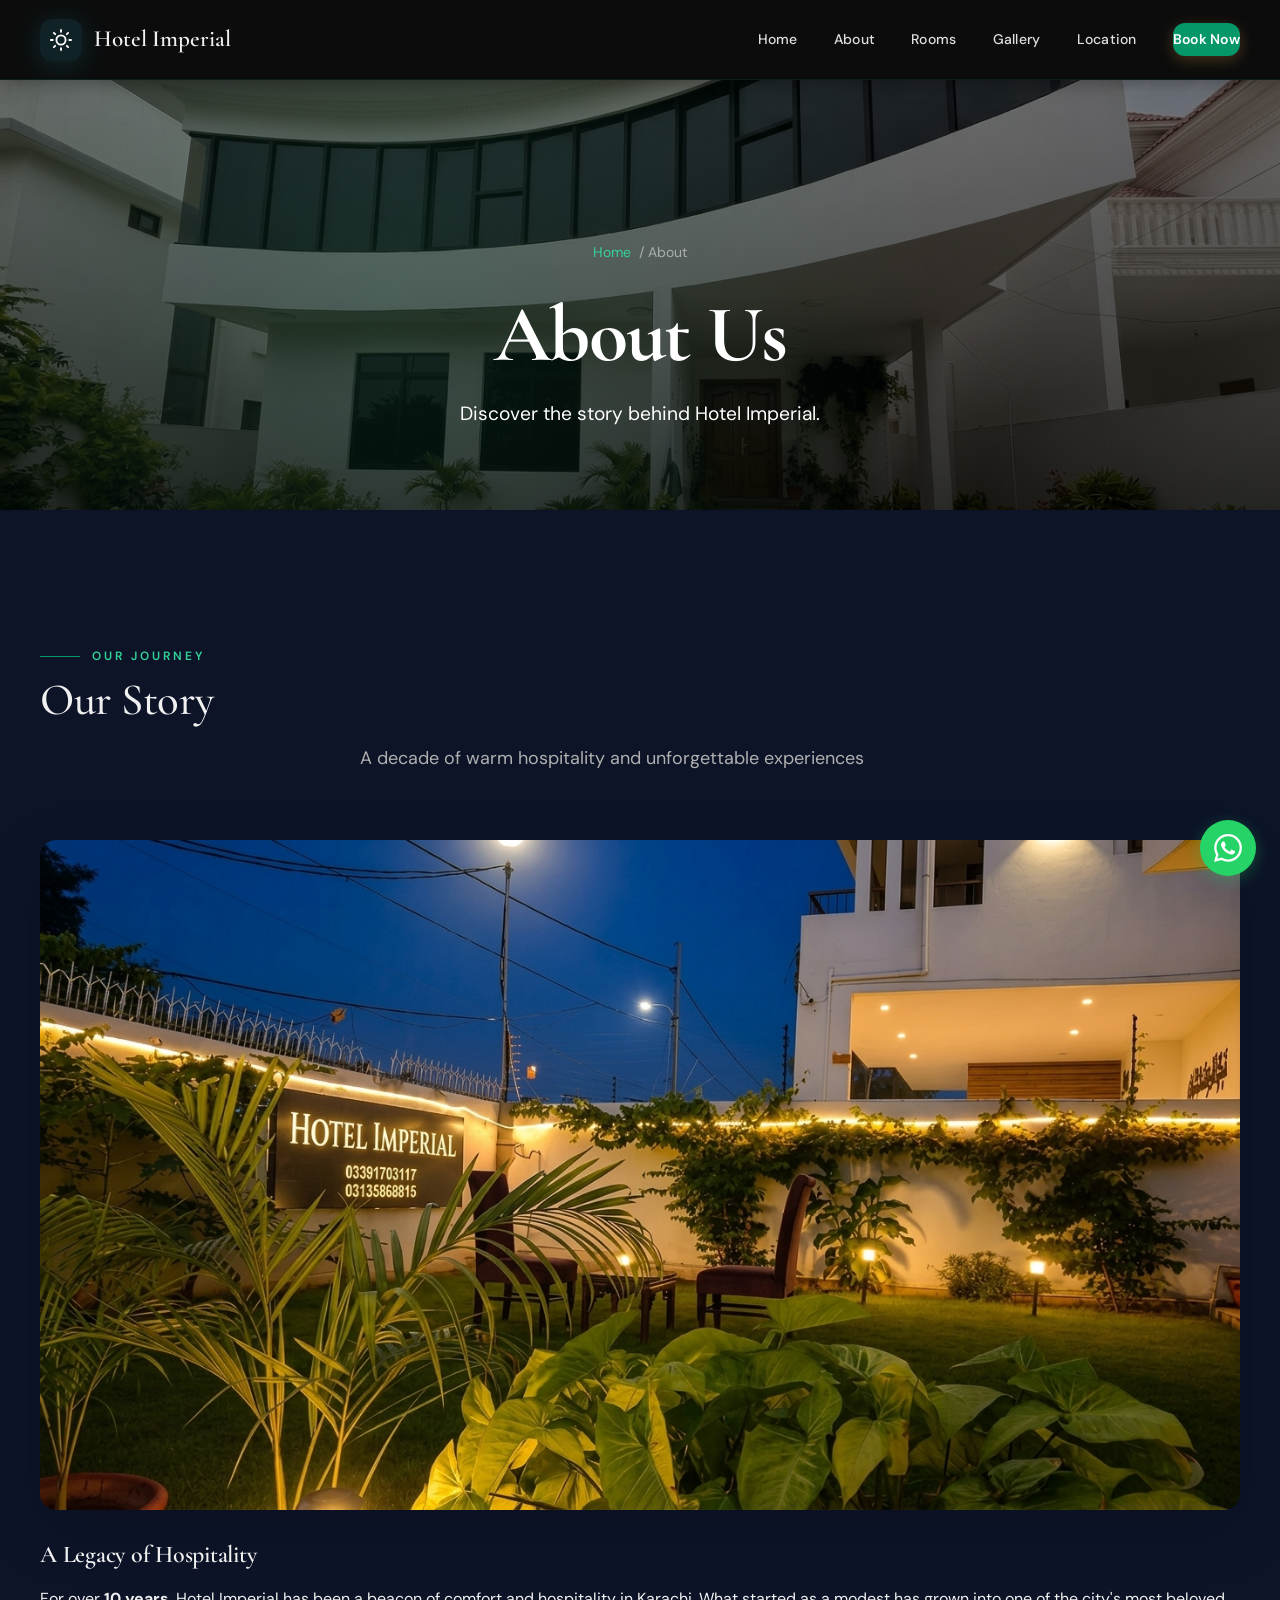
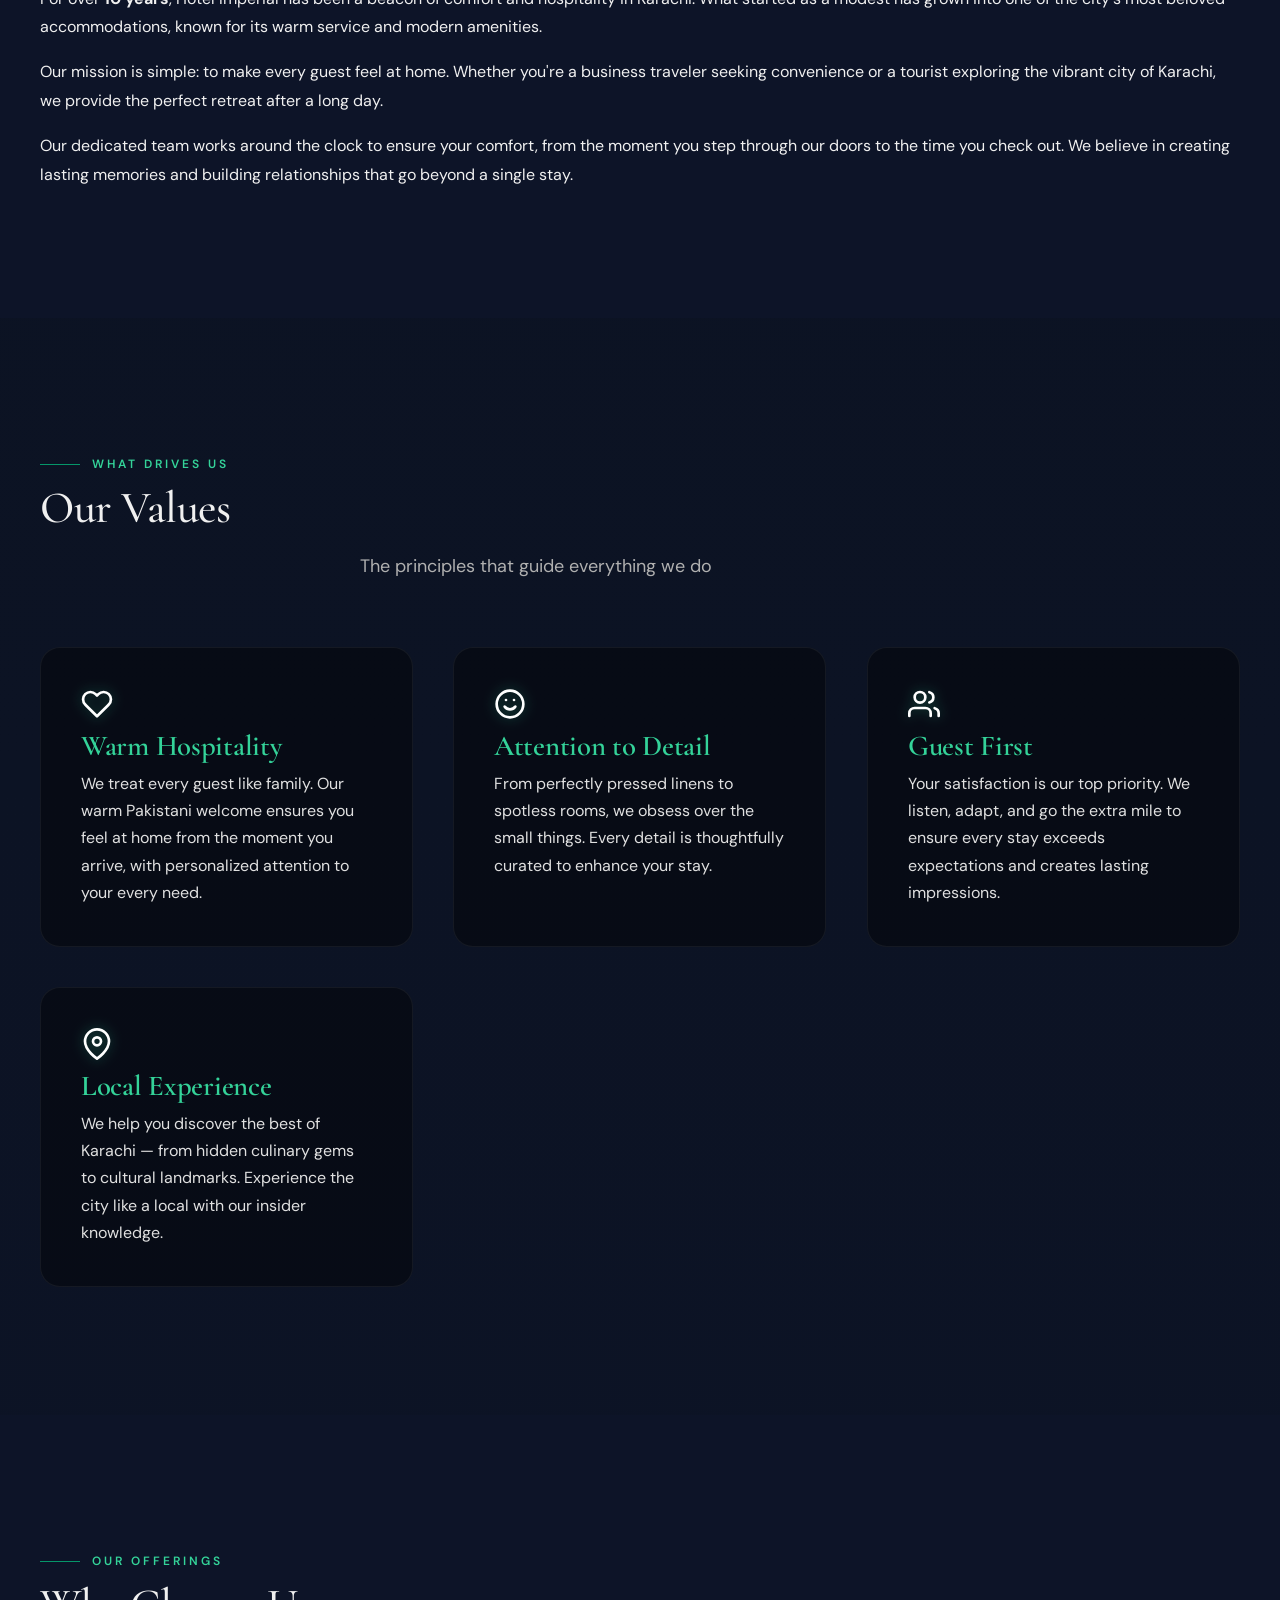
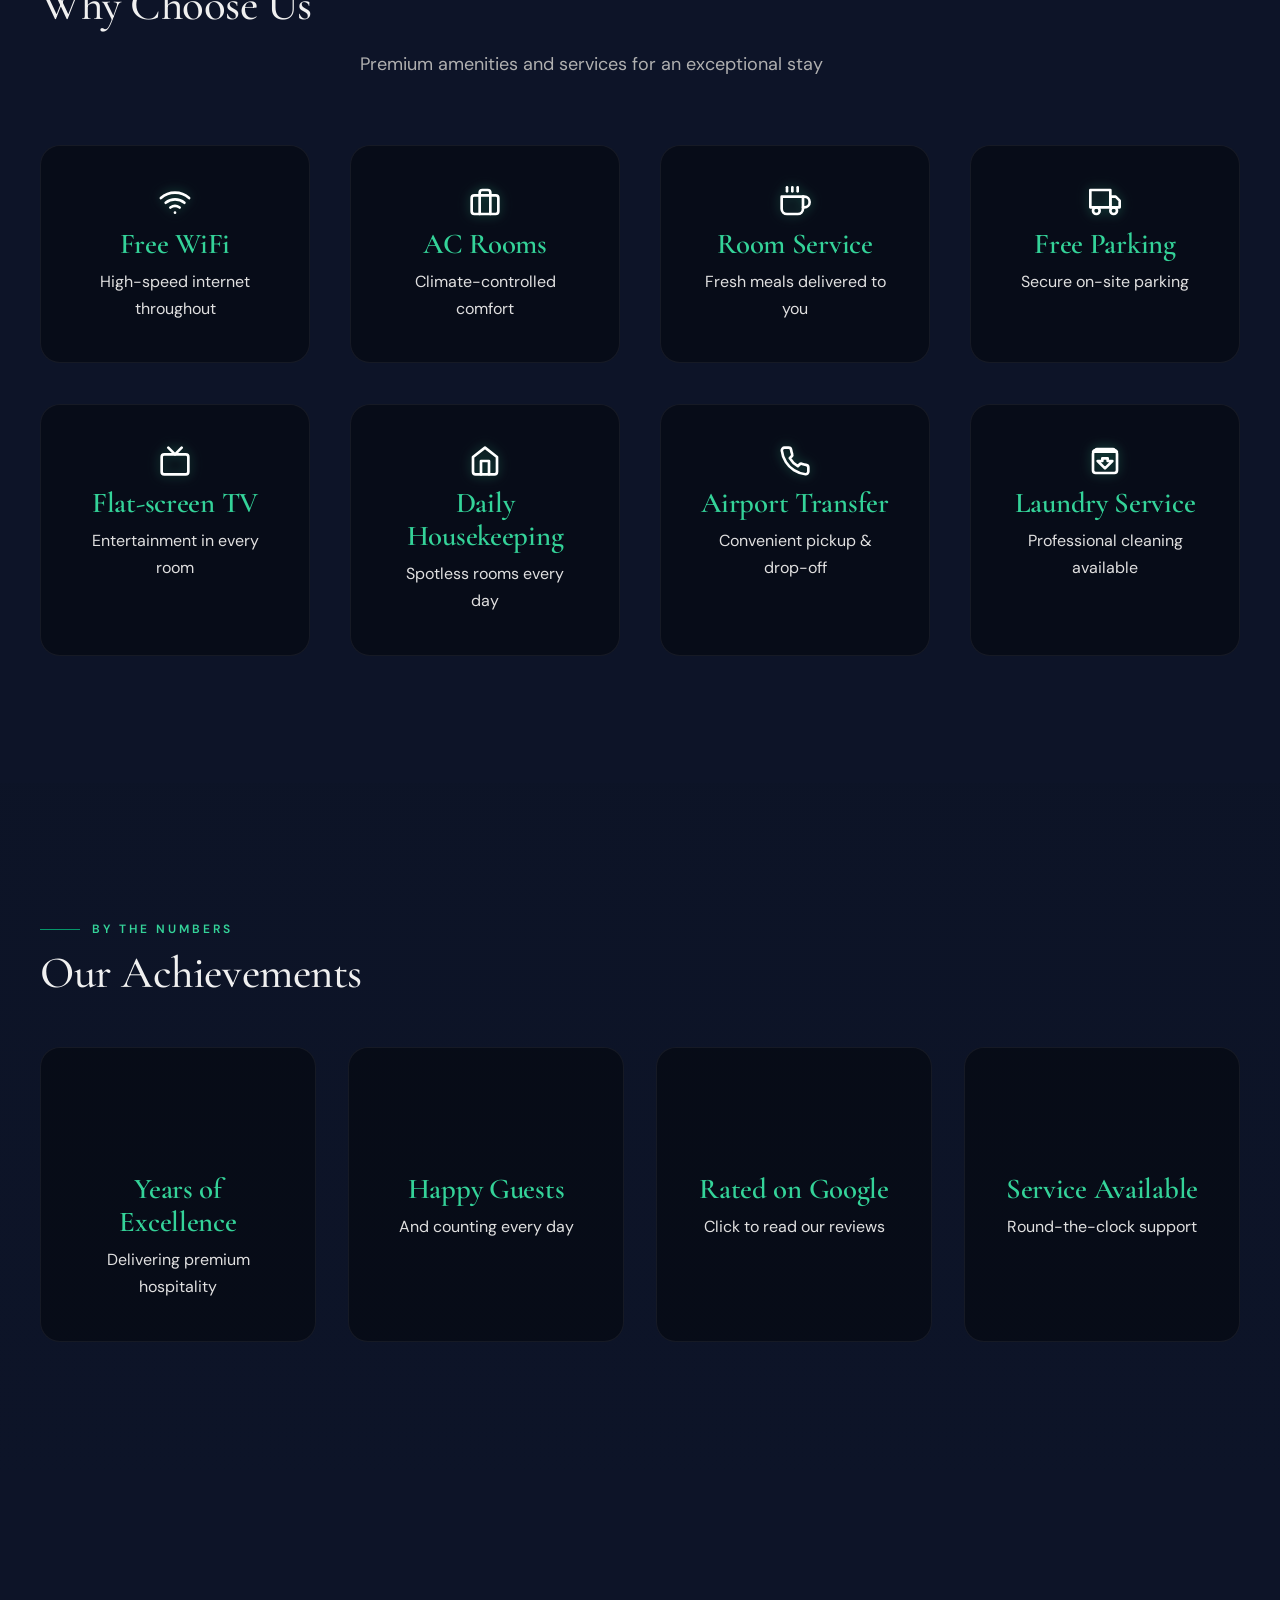
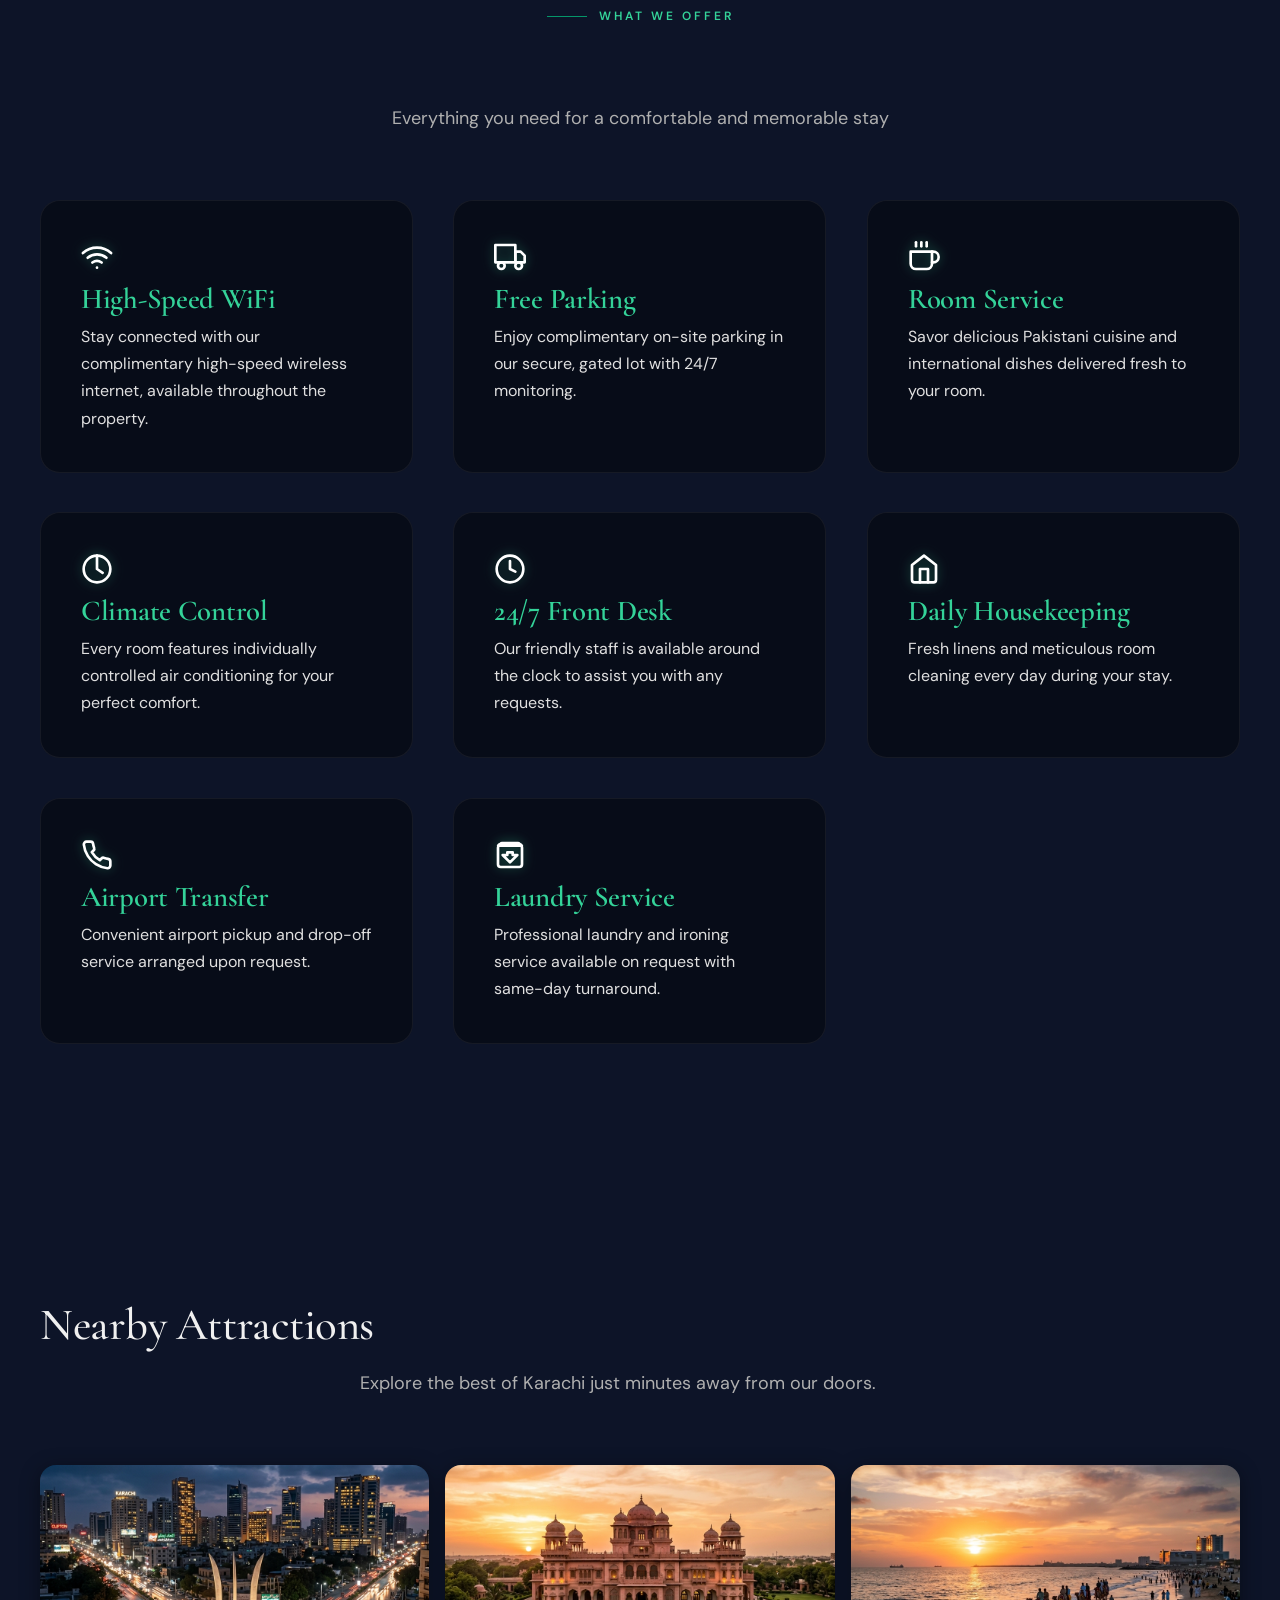
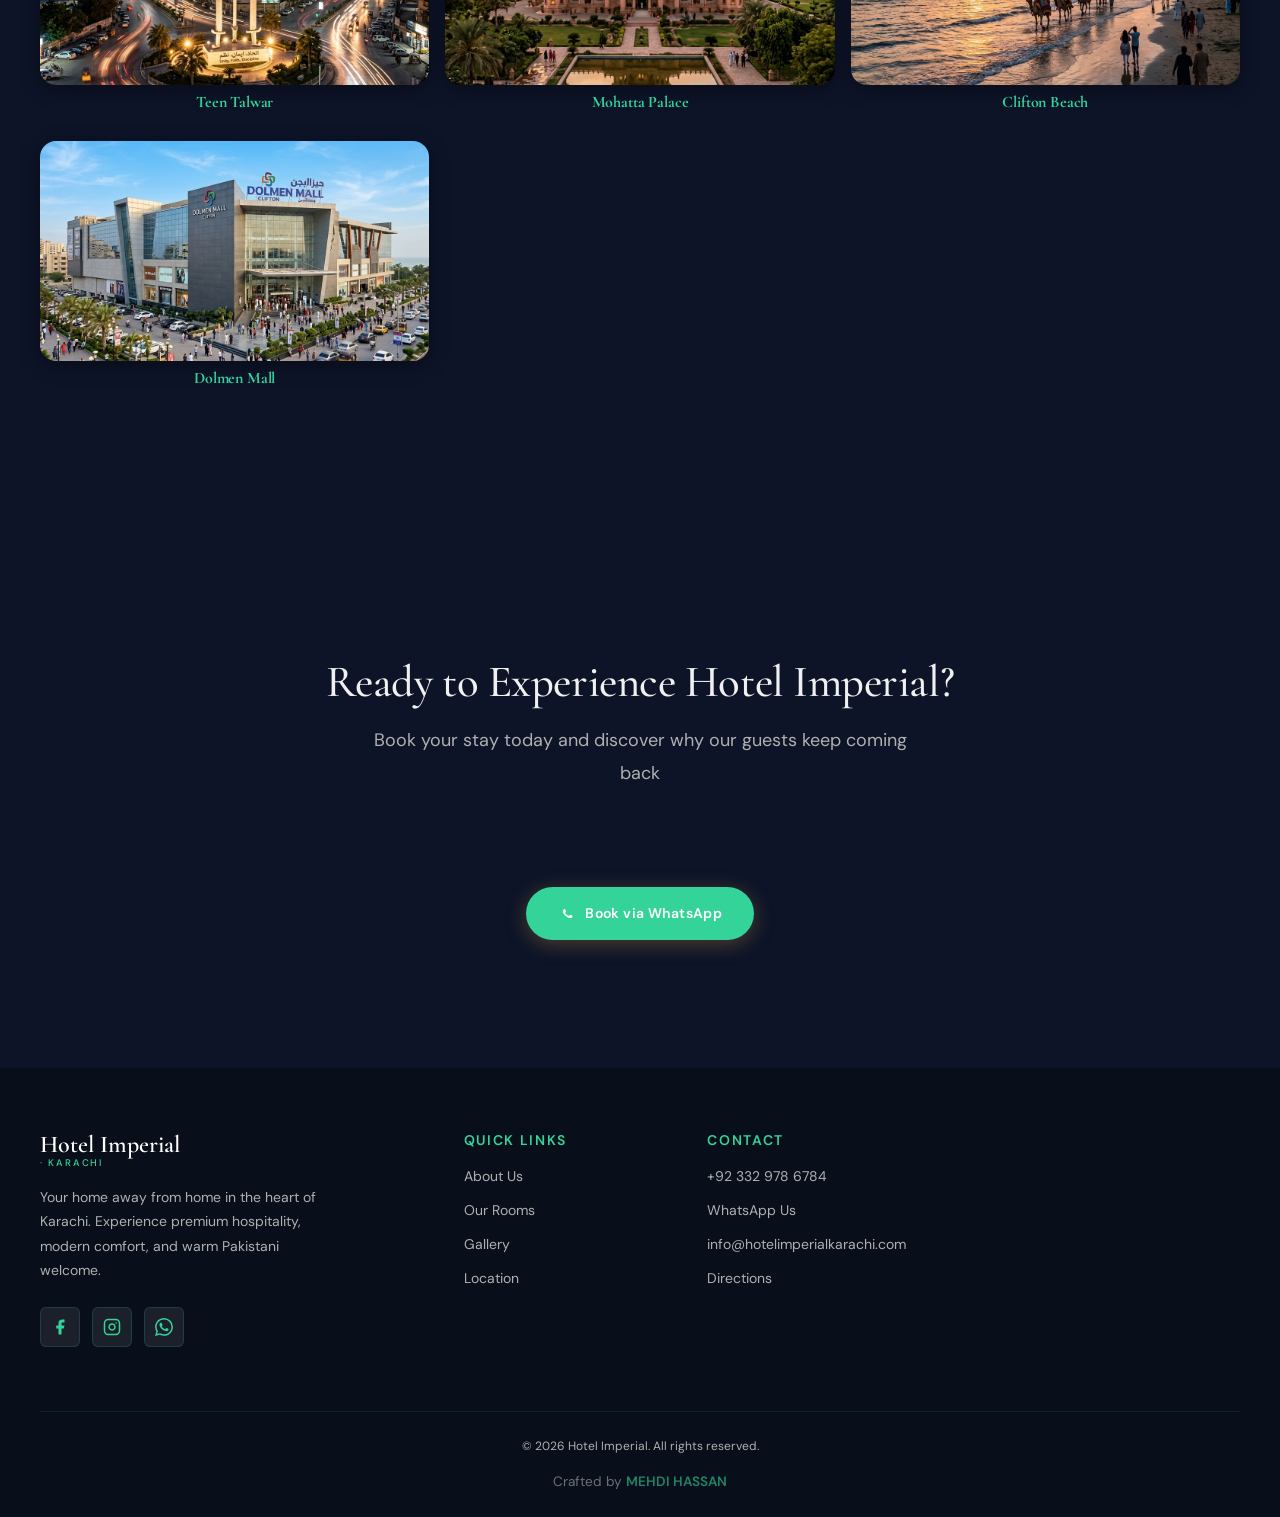
<file: about.html>
﻿<!DOCTYPE html>
<html lang="en" data-theme="dark">
<head>
  <meta charset="UTF-8" />
  <meta name="viewport" content="width=device-width, initial-scale=1.0" />
  <title>About Us | Hotel Imperial </title>
  <meta name="description" content="Learn about Hotel Imperial — over 10 years of warm Pakistani hospitality, modern comfort, and dedicated service in the heart of Karachi." />
  <link rel="preconnect" href="https://fonts.googleapis.com" />
  <link rel="preconnect" href="https://fonts.gstatic.com" crossorigin />
  <link rel="stylesheet" href="index.css?v=26" />
</head>
<body>
  <nav class="navbar scrolled" id="navbar" aria-label="Main navigation">
    <div class="nav-inner">
      <a href="index.html" class="nav-logo">
        <div class="nav-logo-icon">
          <svg viewBox="0 0 24 24" fill="none" stroke="currentColor" stroke-width="2" stroke-linecap="round" stroke-linejoin="round"><circle cx="12" cy="12" r="5"/><line x1="12" y1="1" x2="12" y2="3"/><line x1="12" y1="21" x2="12" y2="23"/><line x1="4.22" y1="4.22" x2="5.64" y2="5.64"/><line x1="18.36" y1="18.36" x2="19.78" y2="19.78"/><line x1="1" y1="12" x2="3" y2="12"/><line x1="21" y1="12" x2="23" y2="12"/><line x1="4.22" y1="19.78" x2="5.64" y2="18.36"/><line x1="18.36" y1="5.64" x2="19.78" y2="4.22"/></svg>
        </div>
        <div class="nav-logo-text">Hotel Imperial</div>
      </a>
      <div class="nav-links">
        <a href="index.html">Home</a>
        <a href="about.html" class="active">About</a>
        <a href="rooms.html">Rooms</a>
        <a href="gallery.html">Gallery</a>
        <a href="location.html">Location</a>
        <a href="https://wa.me/923329786784?text=Hi%2C%20I%20would%20like%20to%20book%20a%20room%20at%20The%20Imperial%20Guest%20House." target="_blank" class="nav-cta">Book Now</a>
      </div>
      
      <button class="hamburger" id="hamburger" aria-label="Toggle navigation" aria-expanded="false"><span></span><span></span><span></span></button>
    </div>
  </nav>
  <div class="mobile-nav" id="mobileNav" role="dialog" aria-label="Mobile navigation">
    <a href="about.html" class="mobile-link">About</a>
    <a href="rooms.html" class="mobile-link">Rooms</a>
    <a href="gallery.html" class="mobile-link">Gallery</a>
    <a href="location.html" class="mobile-link">Location</a>
    <a href="https://wa.me/923329786784?text=Hi%2C%20I%20would%20like%20to%20book%20a%20room%20at%20The%20Imperial%20Guest%20House." target="_blank" class="mobile-link nav-cta" style="margin-top:1rem">Book Now</a>
  </div>

  <main id="main-content">
    <!-- PAGE HERO -->
        <section class="page-hero about-hero">
      <div class="container">
        <div class="breadcrumb"><a href="index.html">Home</a> / About</div>
        <h1 style="font-size: clamp(3rem, 8vw, 5rem); font-weight: 800; letter-spacing: -0.02em;">About Us</h1>
        <p style="font-size: 1.2rem; margin-top: 0.5rem; color: #fff;">Discover the story behind Hotel Imperial.</p>
      </div>
    </section>

    <!-- OUR STORY -->
    <section class="page-section section-pad">
      <div class="container">
        <div class="section-label anim-up">Our Journey</div>
        <h2 class="section-title anim-up">Our Story</h2>
        <p class="section-subtitle anim-up">A decade of warm hospitality and unforgettable experiences</p>
        <div class="room-detail" style="display:grid;gap:2rem;align-items:center;margin-top:2rem">
          <div class="anim-slide-left">
            <img src="images/garden-evening.jpg" alt="Hotel Imperial garden in the evening" loading="lazy" style="width:100%;border-radius:1rem;box-shadow:0 20px 60px rgba(0,0,0,.15)" />
          </div>
          <div class="anim-slide-right">
            <h3 style="font-size:1.5rem;margin-bottom:1rem;color:var(--text)">A Legacy of Hospitality</h3>
            <p style="color:var(--text-secondary);line-height:1.8;margin-bottom:1rem">For over <strong>10 years</strong>, Hotel Imperial has been a beacon of comfort and hospitality in Karachi. What started as a modest  has grown into one of the city's most beloved accommodations, known for its warm service and modern amenities.</p>
            <p style="color:var(--text-secondary);line-height:1.8;margin-bottom:1rem">Our mission is simple: to make every guest feel at home. Whether you're a business traveler seeking convenience or a tourist exploring the vibrant city of Karachi, we provide the perfect retreat after a long day.</p>
            <p style="color:var(--text-secondary);line-height:1.8">Our dedicated team works around the clock to ensure your comfort, from the moment you step through our doors to the time you check out. We believe in creating lasting memories and building relationships that go beyond a single stay.</p>
          </div>
        </div>
      </div>
    </section>

    <!-- OUR VALUES -->
    <section class="page-section section-pad" style="background:var(--surface)">
      <div class="container">
        <div class="section-label anim-up">What Drives Us</div>
        <h2 class="section-title anim-up">Our Values</h2>
        <p class="section-subtitle anim-up">The principles that guide everything we do</p>
        <div class="detail-grid" style="margin-top:3rem">
          <div class="detail-card anim-card hover-scale hover-glow">
            <div class="detail-card-icon">
              <svg viewBox="0 0 24 24" fill="none" stroke="currentColor" stroke-width="2" stroke-linecap="round" stroke-linejoin="round" style="width:2rem;height:2rem"><path d="M20.84 4.61a5.5 5.5 0 0 0-7.78 0L12 5.67l-1.06-1.06a5.5 5.5 0 0 0-7.78 7.78l1.06 1.06L12 21.23l7.78-7.78 1.06-1.06a5.5 5.5 0 0 0 0-7.78z"/></svg>
            </div>
            <h3>Warm Hospitality</h3>
            <p>We treat every guest like family. Our warm Pakistani welcome ensures you feel at home from the moment you arrive, with personalized attention to your every need.</p>
          </div>
          <div class="detail-card anim-card hover-scale hover-glow">
            <div class="detail-card-icon">
              <svg viewBox="0 0 24 24" fill="none" stroke="currentColor" stroke-width="2" stroke-linecap="round" stroke-linejoin="round" style="width:2rem;height:2rem"><circle cx="12" cy="12" r="10"/><path d="M8 14s1.5 2 4 2 4-2 4-2"/><line x1="9" y1="9" x2="9.01" y2="9"/><line x1="15" y1="9" x2="15.01" y2="9"/></svg>
            </div>
            <h3>Attention to Detail</h3>
            <p>From perfectly pressed linens to spotless rooms, we obsess over the small things. Every detail is thoughtfully curated to enhance your stay.</p>
          </div>
          <div class="detail-card anim-card hover-scale hover-glow">
            <div class="detail-card-icon">
              <svg viewBox="0 0 24 24" fill="none" stroke="currentColor" stroke-width="2" stroke-linecap="round" stroke-linejoin="round" style="width:2rem;height:2rem"><path d="M17 21v-2a4 4 0 0 0-4-4H5a4 4 0 0 0-4 4v2"/><circle cx="9" cy="7" r="4"/><path d="M23 21v-2a4 4 0 0 0-3-3.87"/><path d="M16 3.13a4 4 0 0 1 0 7.75"/></svg>
            </div>
            <h3>Guest First</h3>
            <p>Your satisfaction is our top priority. We listen, adapt, and go the extra mile to ensure every stay exceeds expectations and creates lasting impressions.</p>
          </div>
          <div class="detail-card anim-card hover-scale hover-glow">
            <div class="detail-card-icon">
              <svg viewBox="0 0 24 24" fill="none" stroke="currentColor" stroke-width="2" stroke-linecap="round" stroke-linejoin="round" style="width:2rem;height:2rem"><path d="M21 10c0 7-9 13-9 13s-9-6-9-13a9 9 0 0 1 18 0z"/><circle cx="12" cy="10" r="3"/></svg>
            </div>
            <h3>Local Experience</h3>
            <p>We help you discover the best of Karachi — from hidden culinary gems to cultural landmarks. Experience the city like a local with our insider knowledge.</p>
          </div>
        </div>
      </div>
    </section>

    <!-- WHY CHOOSE US -->
    <section class="page-section section-pad">
      <div class="container">
        <div class="section-label anim-up">Our Offerings</div>
        <h2 class="section-title anim-up">Why Choose Us</h2>
        <p class="section-subtitle anim-up">Premium amenities and services for an exceptional stay</p>
        <div class="detail-grid" style="margin-top:3rem;grid-template-columns:repeat(4,1fr)">
          <div class="detail-card anim-card hover-scale hover-glow" style="text-align:center">
            <div class="detail-card-icon">
              <svg viewBox="0 0 24 24" fill="none" stroke="currentColor" stroke-width="2" stroke-linecap="round" stroke-linejoin="round" style="width:2rem;height:2rem"><path d="M5 12.55a11 11 0 0 1 14.08 0"/><path d="M1.42 9a16 16 0 0 1 21.16 0"/><path d="M8.53 16.11a6 6 0 0 1 6.95 0"/><line x1="12" y1="20" x2="12.01" y2="20"/></svg>
            </div>
            <h3>Free WiFi</h3>
            <p>High-speed internet throughout</p>
          </div>
          <div class="detail-card anim-card hover-scale hover-glow" style="text-align:center">
            <div class="detail-card-icon">
              <svg viewBox="0 0 24 24" fill="none" stroke="currentColor" stroke-width="2" stroke-linecap="round" stroke-linejoin="round" style="width:2rem;height:2rem"><rect x="2" y="7" width="20" height="14" rx="2" ry="2"/><path d="M16 21V5a2 2 0 0 0-2-2h-4a2 2 0 0 0-2 2v16"/></svg>
            </div>
            <h3>AC Rooms</h3>
            <p>Climate-controlled comfort</p>
          </div>
          <div class="detail-card anim-card hover-scale hover-glow" style="text-align:center">
            <div class="detail-card-icon">
              <svg viewBox="0 0 24 24" fill="none" stroke="currentColor" stroke-width="2" stroke-linecap="round" stroke-linejoin="round" style="width:2rem;height:2rem"><path d="M18 8h1a4 4 0 0 1 0 8h-1"/><path d="M2 8h16v9a4 4 0 0 1-4 4H6a4 4 0 0 1-4-4V8z"/><line x1="6" y1="1" x2="6" y2="4"/><line x1="10" y1="1" x2="10" y2="4"/><line x1="14" y1="1" x2="14" y2="4"/></svg>
            </div>
            <h3>Room Service</h3>
            <p>Fresh meals delivered to you</p>
          </div>
          <div class="detail-card anim-card hover-scale hover-glow" style="text-align:center">
            <div class="detail-card-icon">
              <svg viewBox="0 0 24 24" fill="none" stroke="currentColor" stroke-width="2" stroke-linecap="round" stroke-linejoin="round" style="width:2rem;height:2rem"><rect x="1" y="3" width="15" height="13"/><polygon points="16 8 20 8 23 11 23 16 16 16 16 8"/><circle cx="5.5" cy="18.5" r="2.5"/><circle cx="18.5" cy="18.5" r="2.5"/></svg>
            </div>
            <h3>Free Parking</h3>
            <p>Secure on-site parking</p>
          </div>
          <div class="detail-card anim-card hover-scale hover-glow" style="text-align:center">
            <div class="detail-card-icon">
              <svg viewBox="0 0 24 24" fill="none" stroke="currentColor" stroke-width="2" stroke-linecap="round" stroke-linejoin="round" style="width:2rem;height:2rem"><rect x="2" y="7" width="20" height="15" rx="2" ry="2"/><polyline points="17 2 12 7 7 2"/></svg>
            </div>
            <h3>Flat-screen TV</h3>
            <p>Entertainment in every room</p>
          </div>
          <div class="detail-card anim-card hover-scale hover-glow" style="text-align:center">
            <div class="detail-card-icon">
              <svg viewBox="0 0 24 24" fill="none" stroke="currentColor" stroke-width="2" stroke-linecap="round" stroke-linejoin="round" style="width:2rem;height:2rem"><path d="M3 9l9-7 9 7v11a2 2 0 0 1-2 2H5a2 2 0 0 1-2-2z"/><polyline points="9 22 9 12 15 12 15 22"/></svg>
            </div>
            <h3>Daily Housekeeping</h3>
            <p>Spotless rooms every day</p>
          </div>
          <div class="detail-card anim-card hover-scale hover-glow" style="text-align:center">
            <div class="detail-card-icon">
              <svg viewBox="0 0 24 24" fill="none" stroke="currentColor" stroke-width="2" stroke-linecap="round" stroke-linejoin="round" style="width:2rem;height:2rem"><path d="M22 16.92v3a2 2 0 0 1-2.18 2 19.79 19.79 0 0 1-8.63-3.07 19.5 19.5 0 0 1-6-6 19.79 19.79 0 0 1-3.07-8.67A2 2 0 0 1 4.11 2h3a2 2 0 0 1 2 1.72 12.84 12.84 0 0 0 .7 2.81 2 2 0 0 1-.45 2.11L8.09 9.91a16 16 0 0 0 6 6l1.27-1.27a2 2 0 0 1 2.11-.45 12.84 12.84 0 0 0 2.81.7A2 2 0 0 1 22 16.92z"/></svg>
            </div>
            <h3>Airport Transfer</h3>
            <p>Convenient pickup & drop-off</p>
          </div>
          <div class="detail-card anim-card hover-scale hover-glow" style="text-align:center">
            <div class="detail-card-icon">
              <svg viewBox="0 0 24 24" fill="none" stroke="currentColor" stroke-width="2" stroke-linecap="round" stroke-linejoin="round" style="width:2rem;height:2rem"><path d="M20.54 5.23l-1.39-1.68C18.88 3.21 18.47 3 18 3H6c-.47 0-.88.21-1.16.55L3.46 5.23C3.17 5.57 3 6.02 3 6.5V19c0 1.1.9 2 2 2h14c1.1 0 2-.9 2-2V6.5c0-.48-.17-.93-.46-1.27zM12 17.5L6.5 12H10v-2h4v2h3.5L12 17.5zM3.12 5l.82-1h16l.93 1H3.12z"/></svg>
            </div>
            <h3>Laundry Service</h3>
            <p>Professional cleaning available</p>
          </div>
        </div>
      </div>
    </section>

    <!-- STATS -->
    <section class="page-section section-pad" style="background:var(--surface)">
      <div class="container">
        <div class="section-label anim-up">By The Numbers</div>
        <h2 class="section-title anim-up">Our Achievements</h2>
        <div style="display:grid;grid-template-columns:repeat(4,1fr);gap:2rem;margin-top:3rem;text-align:center">
          <div class="detail-card anim-card hover-scale hover-glow">
            <div style="font-size:3rem;font-weight:800;background:var(--gradient-primary);-webkit-background-clip:text;-webkit-text-fill-color:transparent;background-clip:text">10+</div>
            <h3>Years of Excellence</h3>
            <p>Delivering premium hospitality</p>
          </div>
          <div class="detail-card anim-card hover-scale hover-glow">
            <div style="font-size:3rem;font-weight:800;background:var(--gradient-primary);-webkit-background-clip:text;-webkit-text-fill-color:transparent;background-clip:text">500+</div>
            <h3>Happy Guests</h3>
            <p>And counting every day</p>
          </div>
          <a href="https://www.google.com.pk/travel/search?q=imperial%20guest%20house%20karachi&g2lb=4965990%2C72471280%2C72560029%2C72573224%2C72647020%2C72686036%2C72803964%2C72882230%2C73064764%2C121529350%2C121738283%2C121762713&hl=en-PK&gl=pk&ssta=1&ts=CAESCgoCCAMKAggDEAAaHhIcEhQKBwjqDxAHGBoSBwjqDxAHGBsYATIECAAQACoHCgU6A1BLUg&qs=CAEyE0Nnb0kxYUxlcVpid2c1Z2VFQUU4CEIJEYCEHNziShUvQgkRxQQ7uK_PKdNaAggBahwKGg2kZeVFEhMI2rDVlrXalQMVYtpaBB04ISu3&ap=ugEIb3ZlcnZpZXc&ictx=111" target="_blank" class="detail-card anim-card hover-scale hover-glow" style="text-decoration:none;color:inherit;cursor:pointer">
            <div style="font-size:3rem;font-weight:800;background:var(--gradient-primary);-webkit-background-clip:text;-webkit-text-fill-color:transparent;background-clip:text">4.7 ★</div>
            <h3>Rated on Google</h3>
            <p>Click to read our reviews</p>
          </a>
          <div class="detail-card anim-card hover-scale hover-glow">
            <div style="font-size:3rem;font-weight:800;background:var(--gradient-primary);-webkit-background-clip:text;-webkit-text-fill-color:transparent;background-clip:text">24/7</div>
            <h3>Service Available</h3>
            <p>Round-the-clock support</p>
          </div>
        </div>
      </div>
    </section>

    <!-- AMENITIES -->
    <section class="page-section section-pad">
      <div class="container">
        <div class="text-center">
          <div class="section-label anim-up" style="justify-content:center">What We Offer</div>
          <h2 class="section-title anim-clip">Our Amenities</h2>
          <p class="section-subtitle anim-up">Everything you need for a comfortable and memorable stay</p>
        </div>
        <div class="detail-grid" style="margin-top:3rem">
          <div class="detail-card anim-card hover-scale hover-glow">
            <div class="detail-card-icon">
              <svg viewBox="0 0 24 24" fill="none" stroke="currentColor" stroke-width="2" stroke-linecap="round" stroke-linejoin="round" style="width:2rem;height:2rem"><path d="M5 12.55a11 11 0 0 1 14.08 0"/><path d="M1.42 9a16 16 0 0 1 21.16 0"/><path d="M8.53 16.11a6 6 0 0 1 6.95 0"/><line x1="12" y1="20" x2="12.01" y2="20"/></svg>
            </div>
            <h3>High-Speed WiFi</h3>
            <p>Stay connected with our complimentary high-speed wireless internet, available throughout the property.</p>
          </div>
          <div class="detail-card anim-card hover-scale hover-glow">
            <div class="detail-card-icon">
              <svg viewBox="0 0 24 24" fill="none" stroke="currentColor" stroke-width="2" stroke-linecap="round" stroke-linejoin="round" style="width:2rem;height:2rem"><rect x="1" y="3" width="15" height="13"/><polygon points="16 8 20 8 23 11 23 16 16 16 16 8"/><circle cx="5.5" cy="18.5" r="2.5"/><circle cx="18.5" cy="18.5" r="2.5"/></svg>
            </div>
            <h3>Free Parking</h3>
            <p>Enjoy complimentary on-site parking in our secure, gated lot with 24/7 monitoring.</p>
          </div>
          <div class="detail-card anim-card hover-scale hover-glow">
            <div class="detail-card-icon">
              <svg viewBox="0 0 24 24" fill="none" stroke="currentColor" stroke-width="2" stroke-linecap="round" stroke-linejoin="round" style="width:2rem;height:2rem"><path d="M18 8h1a4 4 0 0 1 0 8h-1"/><path d="M2 8h16v9a4 4 0 0 1-4 4H6a4 4 0 0 1-4-4V8z"/><line x1="6" y1="1" x2="6" y2="4"/><line x1="10" y1="1" x2="10" y2="4"/><line x1="14" y1="1" x2="14" y2="4"/></svg>
            </div>
            <h3>Room Service</h3>
            <p>Savor delicious Pakistani cuisine and international dishes delivered fresh to your room.</p>
          </div>
          <div class="detail-card anim-card hover-scale hover-glow">
            <div class="detail-card-icon">
              <svg viewBox="0 0 24 24" fill="none" stroke="currentColor" stroke-width="2" stroke-linecap="round" stroke-linejoin="round" style="width:2rem;height:2rem"><path d="M12 2v10l4.24 2.83"/><circle cx="12" cy="12" r="10"/></svg>
            </div>
            <h3>Climate Control</h3>
            <p>Every room features individually controlled air conditioning for your perfect comfort.</p>
          </div>
          <div class="detail-card anim-card hover-scale hover-glow">
            <div class="detail-card-icon">
              <svg viewBox="0 0 24 24" fill="none" stroke="currentColor" stroke-width="2" stroke-linecap="round" stroke-linejoin="round" style="width:2rem;height:2rem"><circle cx="12" cy="12" r="10"/><polyline points="12 6 12 12 16 14"/></svg>
            </div>
            <h3>24/7 Front Desk</h3>
            <p>Our friendly staff is available around the clock to assist you with any requests.</p>
          </div>
          <div class="detail-card anim-card hover-scale hover-glow">
            <div class="detail-card-icon">
              <svg viewBox="0 0 24 24" fill="none" stroke="currentColor" stroke-width="2" stroke-linecap="round" stroke-linejoin="round" style="width:2rem;height:2rem"><path d="M3 9l9-7 9 7v11a2 2 0 0 1-2 2H5a2 2 0 0 1-2-2z"/><polyline points="9 22 9 12 15 12 15 22"/></svg>
            </div>
            <h3>Daily Housekeeping</h3>
            <p>Fresh linens and meticulous room cleaning every day during your stay.</p>
          </div>
          <div class="detail-card anim-card hover-scale hover-glow">
            <div class="detail-card-icon">
              <svg viewBox="0 0 24 24" fill="none" stroke="currentColor" stroke-width="2" stroke-linecap="round" stroke-linejoin="round" style="width:2rem;height:2rem"><path d="M22 16.92v3a2 2 0 0 1-2.18 2 19.79 19.79 0 0 1-8.63-3.07 19.5 19.5 0 0 1-6-6 19.79 19.79 0 0 1-3.07-8.67A2 2 0 0 1 4.11 2h3a2 2 0 0 1 2 1.72 12.84 12.84 0 0 0 .7 2.81 2 2 0 0 1-.45 2.11L8.09 9.91a16 16 0 0 0 6 6l1.27-1.27a2 2 0 0 1 2.11-.45 12.84 12.84 0 0 0 2.81.7A2 2 0 0 1 22 16.92z"/></svg>
            </div>
            <h3>Airport Transfer</h3>
            <p>Convenient airport pickup and drop-off service arranged upon request.</p>
          </div>
          <div class="detail-card anim-card hover-scale hover-glow">
            <div class="detail-card-icon">
              <svg viewBox="0 0 24 24" fill="none" stroke="currentColor" stroke-width="2" stroke-linecap="round" stroke-linejoin="round" style="width:2rem;height:2rem"><path d="M20.54 5.23l-1.39-1.68C18.88 3.21 18.47 3 18 3H6c-.47 0-.88.21-1.16.55L3.46 5.23C3.17 5.57 3 6.02 3 6.5V19c0 1.1.9 2 2 2h14c1.1 0 2-.9 2-2V6.5c0-.48-.17-.93-.46-1.27zM12 17.5L6.5 12H10v-2h4v2h3.5L12 17.5zM3.12 5l.82-1h16l.93 1H3.12z"/></svg>
            </div>
            <h3>Laundry Service</h3>
            <p>Professional laundry and ironing service available on request with same-day turnaround.</p>
          </div>
        </div>
      </div>
    </section>

        <!-- NEARBY PLACES -->
    <section class="page-section section-pad" style="background:var(--clr-bg-warm)">
      <div class="container">
        <h2 class="section-title anim-up">Nearby Attractions</h2>
        <p class="section-subtitle anim-up">Explore the best of Karachi just minutes away from our doors.</p>
        <div class="gallery-grid anim-up" style="margin-top:2rem">
          <div style="text-align:center">
            <img src="images/teen_talwar.jpg" alt="Teen Talwar" style="width:100%;height:220px;object-fit:cover;border-radius:1rem;box-shadow:var(--shadow-md);margin-bottom:0.5rem">
            <h4 style="color:var(--clr-accent);font-weight:700">Teen Talwar</h4>
          </div>
          <div style="text-align:center">
            <img src="images/mohatta_palace.jpg" alt="Mohatta Palace" style="width:100%;height:220px;object-fit:cover;border-radius:1rem;box-shadow:var(--shadow-md);margin-bottom:0.5rem">
            <h4 style="color:var(--clr-accent);font-weight:700">Mohatta Palace</h4>
          </div>
          <div style="text-align:center">
            <img src="images/clifton_beach.jpg" alt="Clifton Beach" style="width:100%;height:220px;object-fit:cover;border-radius:1rem;box-shadow:var(--shadow-md);margin-bottom:0.5rem">
            <h4 style="color:var(--clr-accent);font-weight:700">Clifton Beach</h4>
          </div>
          <div style="text-align:center">
            <img src="images/dolmen_mall.jpg" alt="Dolmen Mall" style="width:100%;height:220px;object-fit:cover;border-radius:1rem;box-shadow:var(--shadow-md);margin-bottom:0.5rem">
            <h4 style="color:var(--clr-accent);font-weight:700">Dolmen Mall</h4>
          </div>
        </div>
      </div>
    </section>

    <!-- CTA -->
    <section class="page-section section-pad" style="text-align:center">
      <div class="container">
        <h2 class="section-title anim-up">Ready to Experience Hotel Imperial?</h2>
        <p class="section-subtitle anim-up">Book your stay today and discover why our guests keep coming back</p>
        <a href="https://wa.me/923329786784?text=Hi%2C%20I%20would%20like%20to%20book%20a%20room%20at%20The%20Imperial%20Guest%20House." target="_blank" class="btn btn-primary anim-up" style="margin-top:2rem;display:inline-flex;align-items:center;gap:0.5rem">
          <svg viewBox="0 0 24 24" fill="currentColor" style="width:1.2rem;height:1.2rem"><path d="M17.472 14.382c-.297-.149-1.758-.867-2.03-.967-.273-.099-.471-.148-.67.15-.194.797-.767.966-.94 1.164-.173.199-.344.723-.644.075-.297-.15-1.255-.463-2.39-1.475-.883-.788-1.48-1.761-1.653-2.059-.173-.297-.018-.458.13-.606.134-.133.298-.347.446-.52.149-.174.198-.298.298-.497.099-.198.05-.371-.025-.52-.075-.149-.669-1.612-.916-2.207-.242-.579-.487-.5-.669-.51-.173-.008-.371-.01-.57-.01-.198 0-.52.074-.792.372-.272.297-1.04 1.016-1.04 2.479 0 1.462 1.065 2.875 1.213 3.074.149.198 2.096 3.2 5.077 4.487.709.306 1.262.489 1.694.625.712.227 1.36.195 1.871.118.571-.085 1.758-.719 2.006-1.413.248-.694.248-1.289.173-1.413-.074-.124-.272-.198-.57-.347z"/></svg>
          Book via WhatsApp
        </a>
      </div>
    </section>
  </main>

  <!-- FOOTER -->
  <footer class="footer">
    <div class="container">
      <div class="footer-grid">
        <div class="footer-brand">
          <div class="nav-logo-text">Hotel Imperial<span> · Karachi</span></div>
          <p>Your home away from home in the heart of Karachi. Experience premium hospitality, modern comfort, and warm Pakistani welcome.</p>
          <div class="footer-socials">
            <a href="https://www.facebook.com/share/192G5pyxNk/" target="_blank" class="footer-social-link" aria-label="Facebook"><svg viewBox="0 0 24 24"><path d="M18 2h-3a5 5 0 0 0-5 5v3H7v4h3v8h4v-8h3l1-4h-4V7a1 1 0 0 1 1-1h3z"/></svg></a>
            <a href="https://www.instagram.com/imperialguesthousedha?igsh=MXAzZzg5dzU3bjR1cg==" target="_blank" class="footer-social-link" aria-label="Instagram"><svg viewBox="0 0 24 24"><rect x="2" y="2" width="20" height="20" rx="5" ry="5" fill="none" stroke="currentColor" stroke-width="2"/><path d="M16 11.37A4 4 0 1 1 12.63 8 4 4 0 0 1 16 11.37z" fill="none" stroke="currentColor" stroke-width="2"/><line x1="17.5" y1="6.5" x2="17.51" y2="6.5" stroke="currentColor" stroke-width="2" stroke-linecap="round"/></svg></a>
            <a href="https://wa.me/923329786784" target="_blank" class="footer-social-link" aria-label="WhatsApp"><svg viewBox="0 0 24 24"><path d="M17.472 14.382c-.297-.149-1.758-.867-2.03-.967-.273-.099-.471-.148-.67.15-.194.797-.767.966-.94 1.164-.173.199-.344.723-.644.075-.297-.15-1.255-.463-2.39-1.475-.883-.788-1.48-1.761-1.653-2.059-.173-.297-.018-.458.13-.606.134-.133.298-.347.446-.52.149-.174.198-.298.298-.497.099-.198.05-.371-.025-.52-.075-.149-.669-1.612-.916-2.207-.242-.579-.487-.5-.669-.51-.173-.008-.371-.01-.57-.01-.198 0-.52.074-.792.372-.272.297-1.04 1.016-1.04 2.479 0 1.462 1.065 2.875 1.213 3.074.149.198 2.096 3.2 5.077 4.487.709.306 1.262.489 1.694.625.712.227 1.36.195 1.871.118.571-.085 1.758-.719 2.006-1.413.248-.694.248-1.289.173-1.413-.074-.124-.272-.198-.57-.347m-5.421 7.403h-.004a9.87 9.87 0 01-5.031-1.378l-.361-.214-3.741.982.998-3.648-.235-.374a9.86 9.86 0 01-1.51-5.26c.001-5.45 4.436-9.884 9.888-9.884 2.64 0 5.122 1.03 6.988 2.898a9.825 9.825 0 012.893 6.994c-.003 5.45-4.437 9.884-9.885 9.884m8.413-18.297A11.815 11.815 0 0012.05 0C5.495 0 .16 5.335.157 11.892c0 2.096.547 4.142 1.588 5.945L.057 24l6.305-1.654a11.882 11.882 0 005.683 1.448h.005c6.554 0 11.89-5.335 11.893-11.893a11.821 11.821 0 00-3.48-8.413z"/></svg></a>
          </div>
        </div>
        <div class="footer-col"><h4>Quick Links</h4><a href="about.html">About Us</a><a href="rooms.html">Our Rooms</a><a href="gallery.html">Gallery</a><a href="location.html">Location</a></div>
        <div class="footer-col"><h4>Contact</h4><a href="tel:+923329786784">+92 332 978 6784</a><a href="https://wa.me/923329786784" target="_blank">WhatsApp Us</a><a href="mailto:info@hotelimperialkarachi.com">info@hotelimperialkarachi.com</a><a href="location.html">Directions</a></div></div>
      <div class="footer-bottom" style="text-align:center"><p>&copy; 2026 Hotel Imperial. All rights reserved.</p><p style="margin-top:0.5rem;font-size:0.85rem;opacity:0.6">Crafted by <a href="https://www.probsolvtech.agency" target="_blank" style="color:var(--clr-accent);text-decoration:none;font-weight:600">MEHDI HASSAN</a></p></div>
  </footer>

  <button class="back-to-top" id="backToTop" aria-label="Back to top">
    <svg viewBox="0 0 24 24" fill="none" stroke="currentColor" stroke-width="2.5" stroke-linecap="round" stroke-linejoin="round"><polyline points="18 15 12 9 6 15"/></svg>
  </button>

  <a href="https://wa.me/923329786784?text=Hi%2C%20I%20would%20like%20to%20inquire%20about%20The%20Imperial%20Guest%20House." target="_blank" class="whatsapp-float" aria-label="Chat on WhatsApp">
    <svg viewBox="0 0 24 24" fill="currentColor"><path d="M17.472 14.382c-.297-.149-1.758-.867-2.03-.967-.273-.099-.471-.148-.67.15-.194.797-.767.966-.94 1.164-.173.199-.344.723-.644.075-.297-.15-1.255-.463-2.39-1.475-.883-.788-1.48-1.761-1.653-2.059-.173-.297-.018-.458.13-.606.134-.133.298-.347.446-.52.149-.174.198-.298.298-.497.099-.198.05-.371-.025-.52-.075-.149-.669-1.612-.916-2.207-.242-.579-.487-.5-.669-.51-.173-.008-.371-.01-.57-.01-.198 0-.52.074-.792.372-.272.297-1.04 1.016-1.04 2.479 0 1.462 1.065 2.875 1.213 3.074.149.198 2.096 3.2 5.077 4.487.709.306 1.262.489 1.694.625.712.227 1.36.195 1.871.118.571-.085 1.758-.719 2.006-1.413.248-.694.248-1.289.173-1.413-.074-.124-.272-.198-.57-.347m-5.421 7.403h-.004a9.87 9.87 0 01-5.031-1.378l-.361-.214-3.741.982.998-3.648-.235-.374a9.86 9.86 0 01-1.51-5.26c.001-5.45 4.436-9.884 9.888-9.884 2.64 0 5.122 1.03 6.988 2.898a9.825 9.825 0 012.893 6.994c-.003 5.45-4.437 9.884-9.885 9.884m8.413-18.297A11.815 11.815 0 0012.05 0C5.495 0 .16 5.335.157 11.892c0 2.096.547 4.142 1.588 5.945L.057 24l6.305-1.654a11.882 11.882 0 005.683 1.448h.005c6.554 0 11.89-5.335 11.893-11.893a11.821 11.821 0 00-3.48-8.413z"/></svg>
  </a>

  <script>
    // Theme
    document.documentElement.setAttribute('data-theme', 'dark');
    // Mobile nav
    const hamburger = document.getElementById('hamburger');
    const mobileNav = document.getElementById('mobileNav');
    hamburger.addEventListener('click', () => {
      const isOpen = mobileNav.classList.toggle('open');
      hamburger.classList.toggle('active');
      hamburger.setAttribute('aria-expanded', isOpen);
      document.body.style.overflow = isOpen ? 'hidden' : '';
    });
    document.querySelectorAll('.mobile-link').forEach(l => l.addEventListener('click', () => {
      hamburger.classList.remove('active'); mobileNav.classList.remove('open');
      hamburger.setAttribute('aria-expanded', 'false'); document.body.style.overflow = '';
    }));
    // Scroll animations
    const animEls = document.querySelectorAll('.anim-up, .anim-clip, .anim-slide-left, .anim-slide-right, .anim-card, .anim-flip, .anim-zoom');
    animEls.forEach(el => {
      new IntersectionObserver((entries) => {
        entries.forEach(e => { if (e.isIntersecting) e.target.classList.add('visible'); });
      }, { threshold: 0.1, rootMargin: '0px 0px -40px 0px' }).observe(el);
    });
    // Back to top
    const backToTop = document.getElementById('backToTop');
    window.addEventListener('scroll', () => { backToTop.classList.toggle('visible', window.scrollY > 600); }, { passive: true });
    backToTop.addEventListener('click', () => window.scrollTo({ top: 0, behavior: 'smooth' }));
  </script>
</body>
</html>
</file>
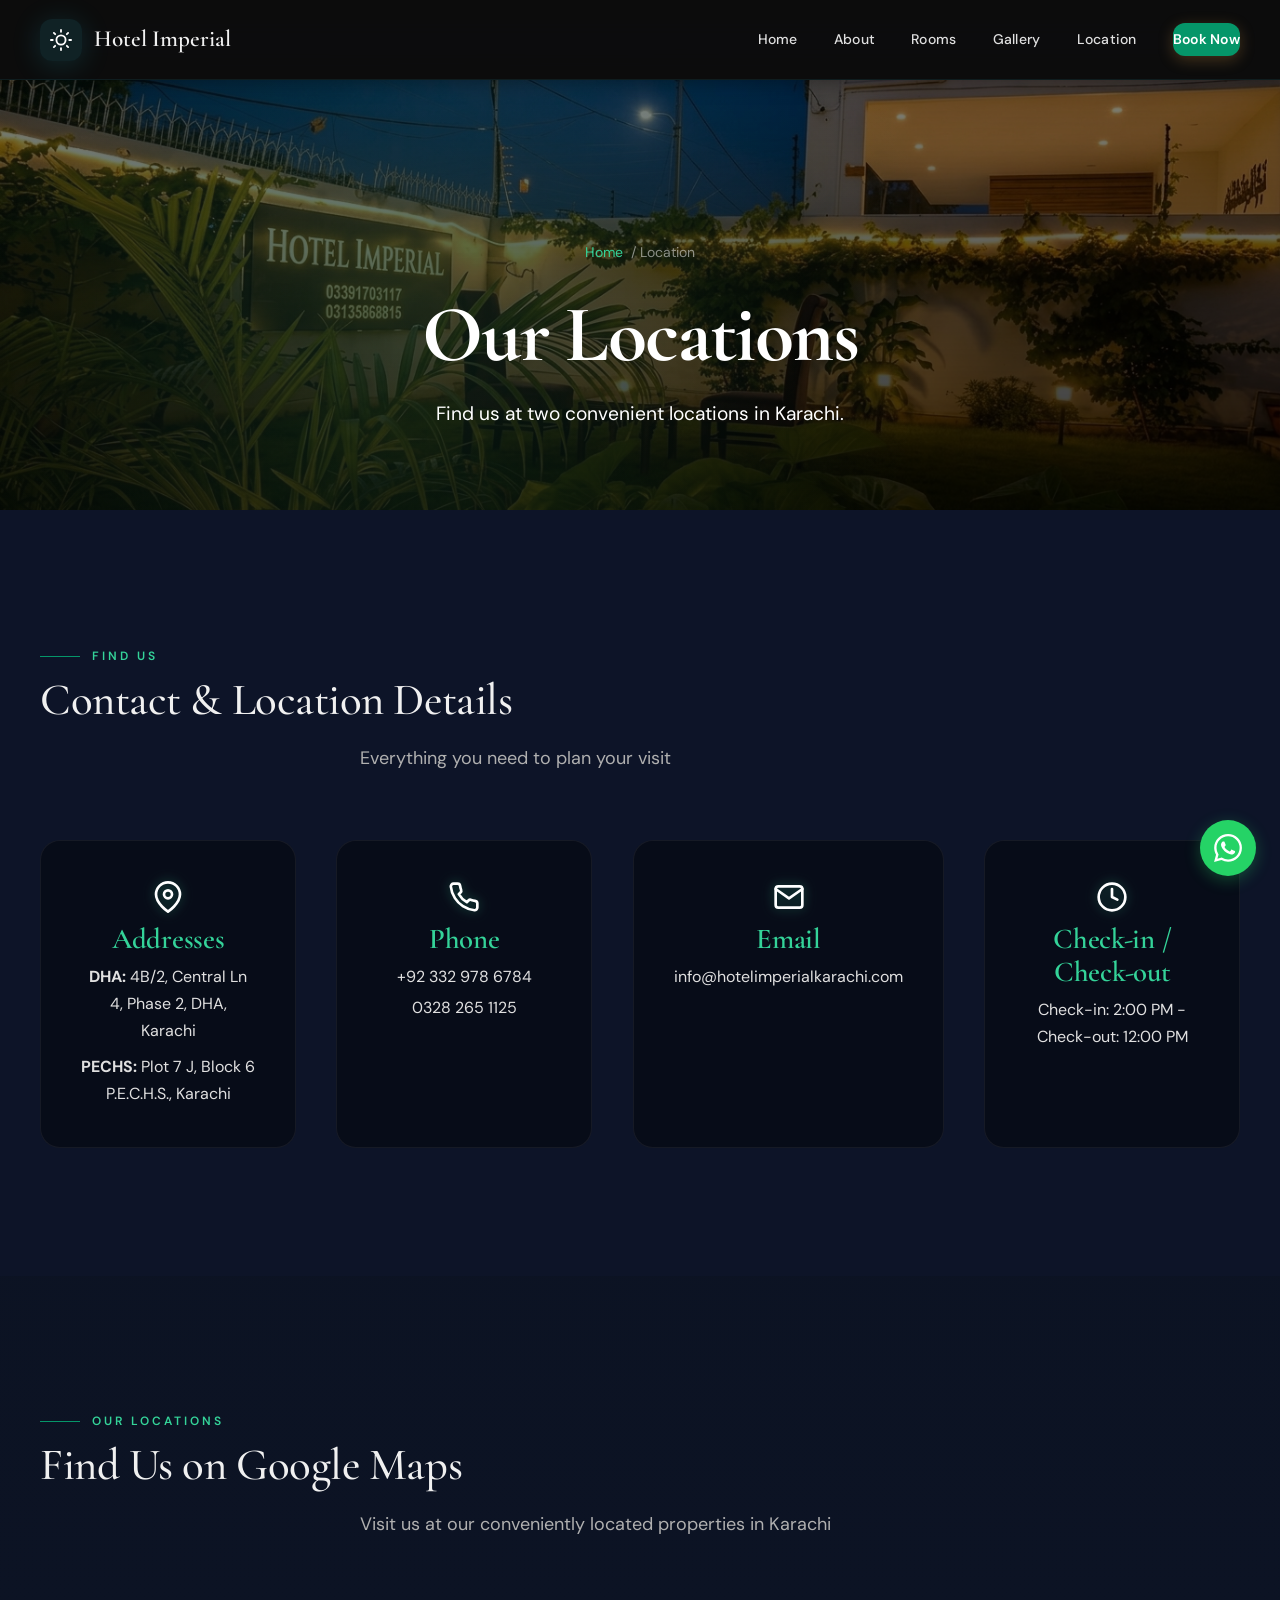
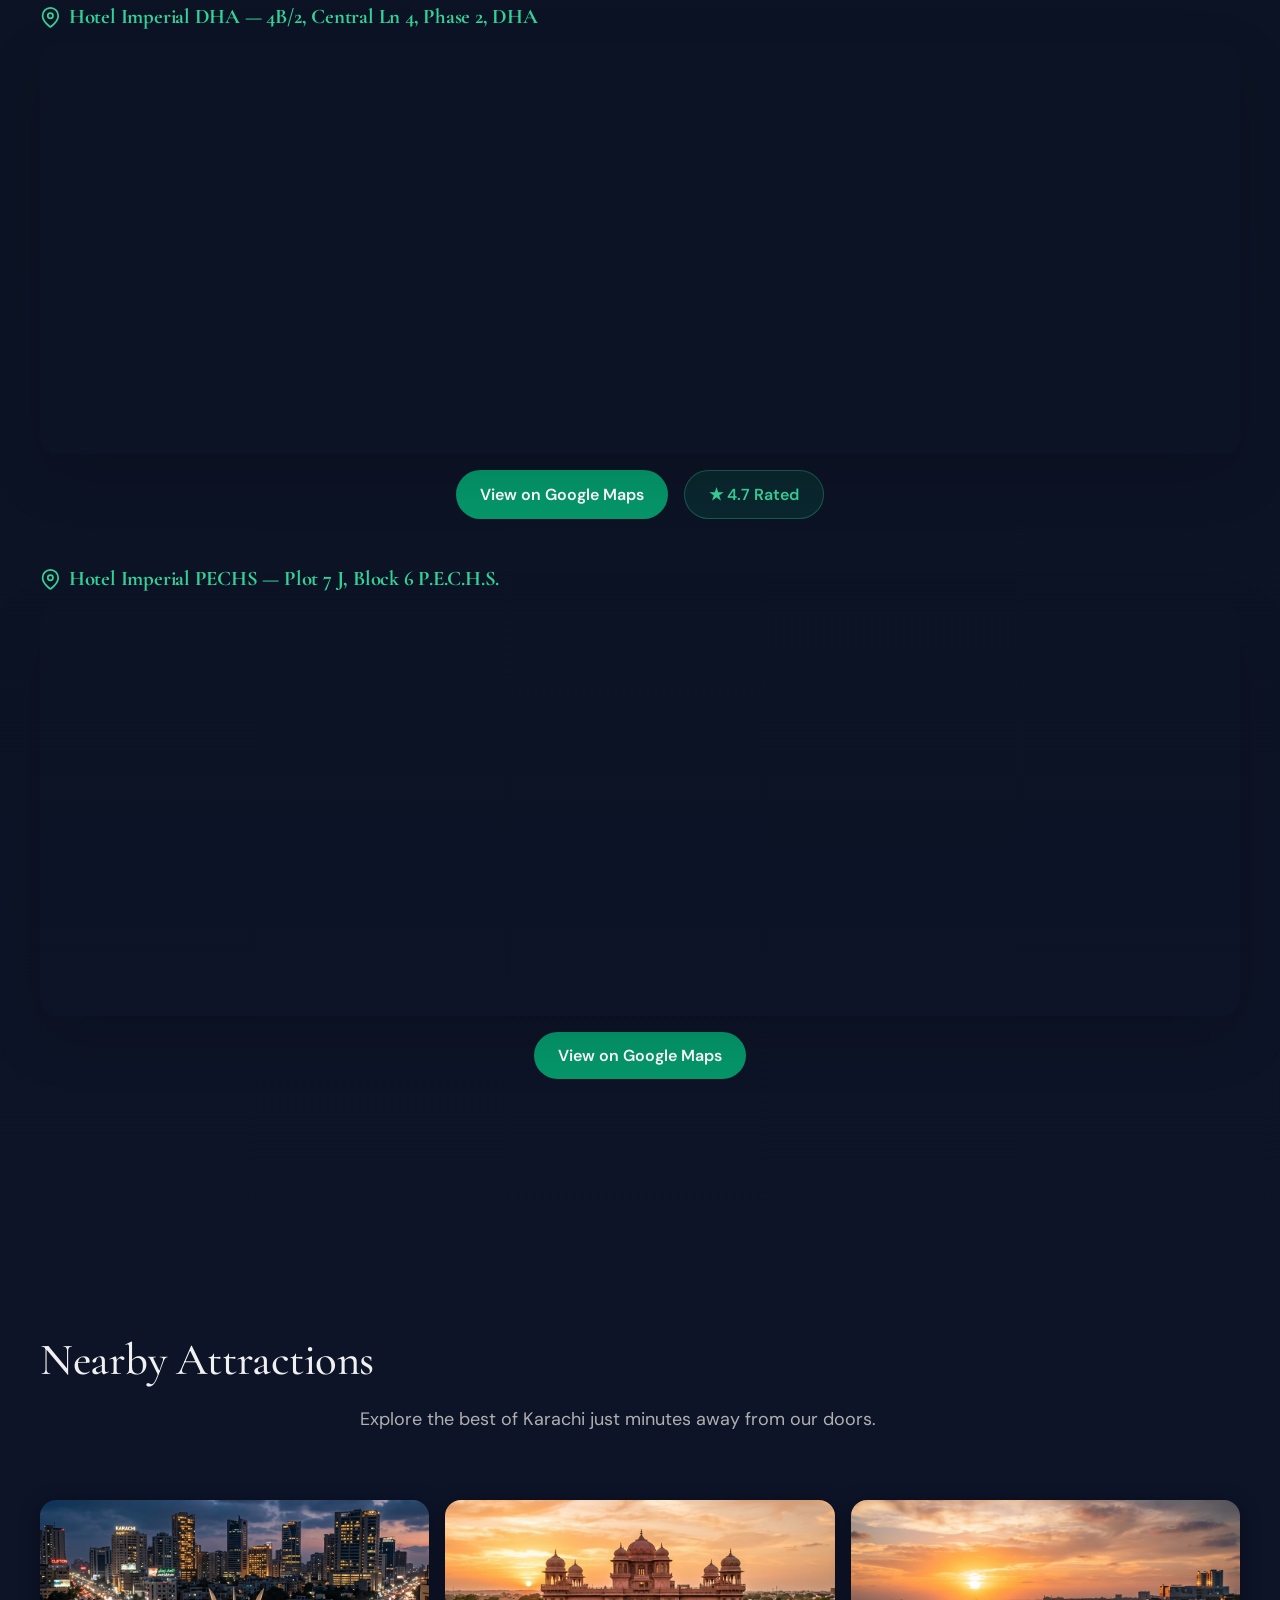
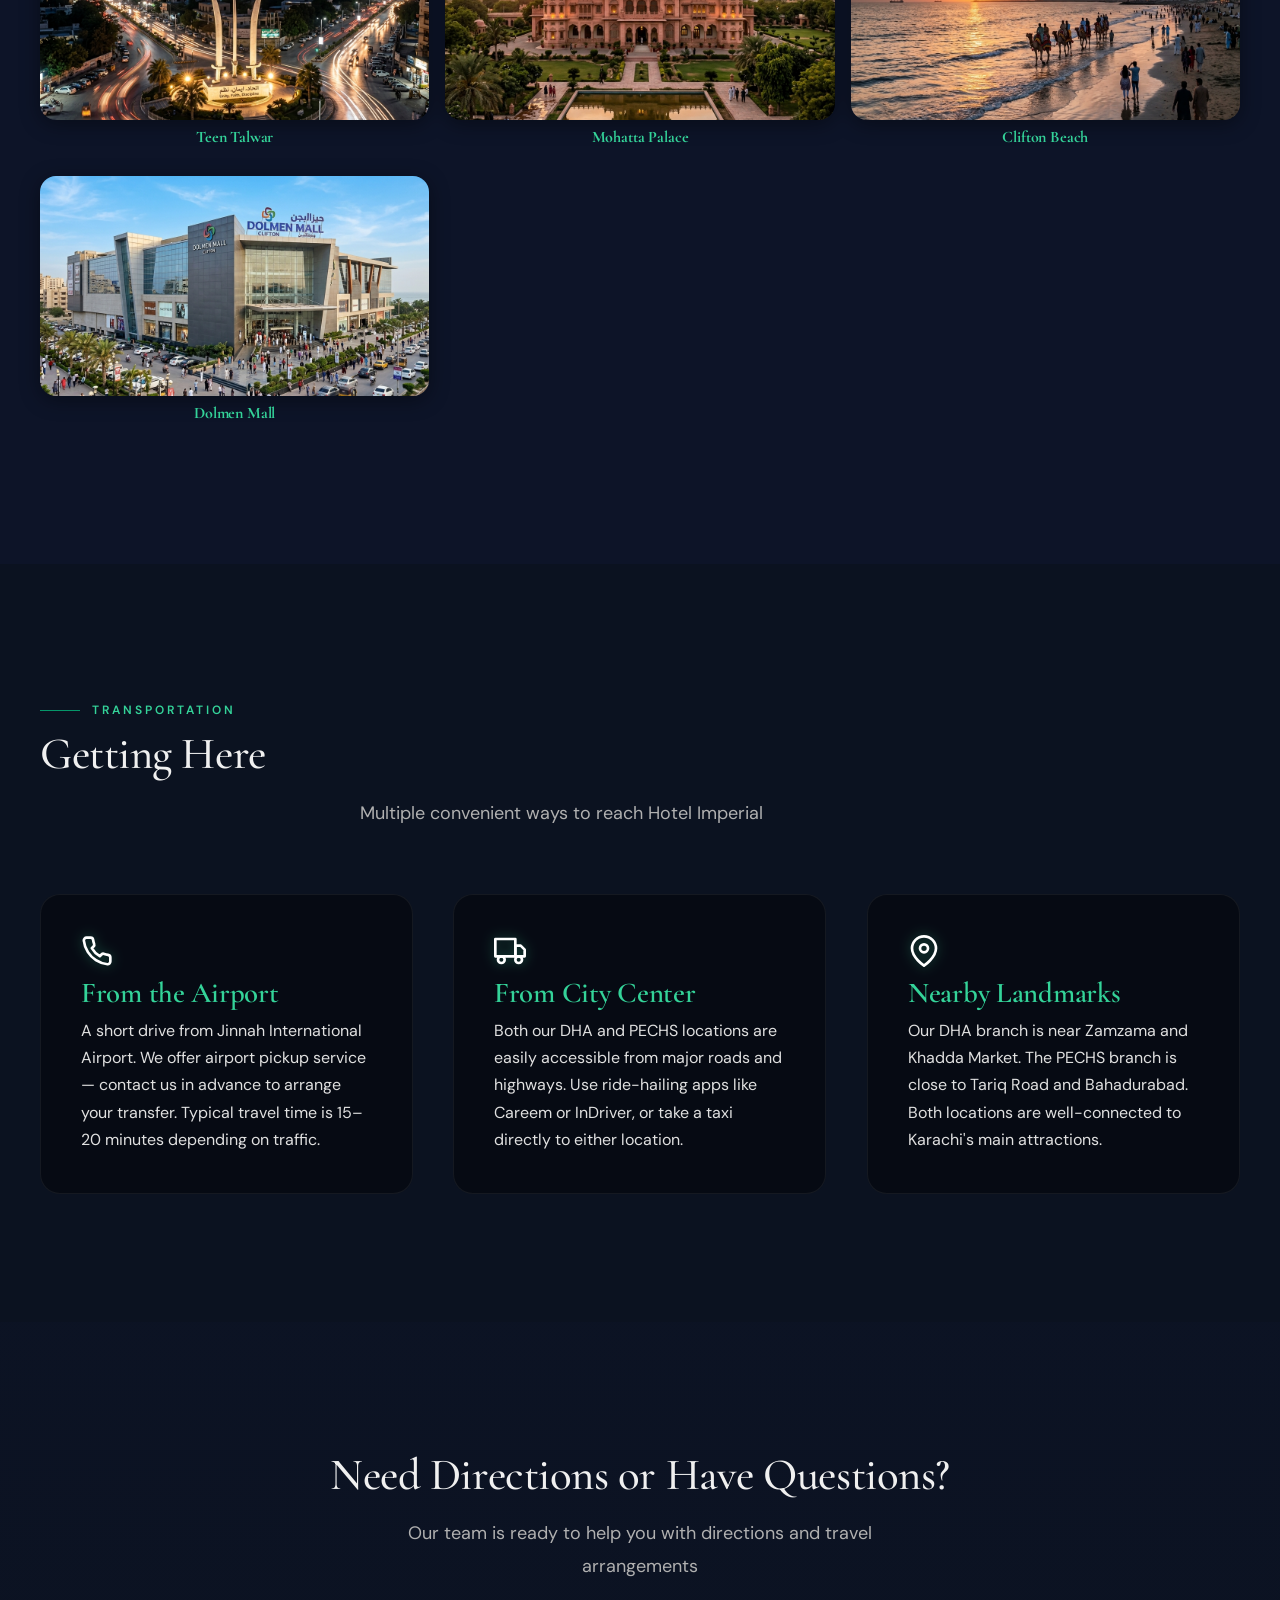
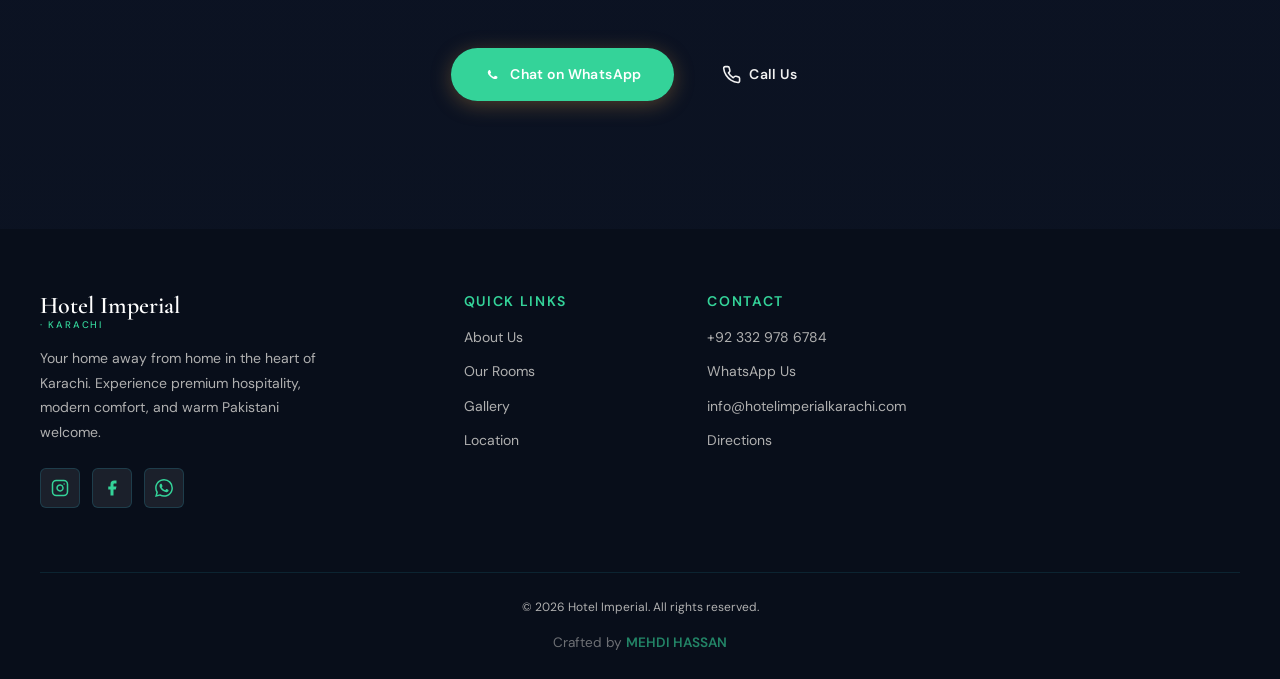
<file: location.html>
﻿<!DOCTYPE html>
<html lang="en" data-theme="dark">
<head>
  <meta charset="UTF-8" />
  <meta name="viewport" content="width=device-width, initial-scale=1.0" />
  <title>Location | Hotel Imperial Karachi</title>
  <meta name="description" content="Find Hotel Imperial at two locations in Karachi — DHA Phase 2 and PECHS Block 6. Get directions, contact details, check-in times, and transportation options." />
  <link rel="preconnect" href="https://fonts.googleapis.com" />
  <link rel="preconnect" href="https://fonts.gstatic.com" crossorigin />
  <link rel="stylesheet" href="index.css?v=26" />
</head>
<body>
  <nav class="navbar scrolled" id="navbar" aria-label="Main navigation">
    <div class="nav-inner">
      <a href="index.html" class="nav-logo">
        <div class="nav-logo-icon">
          <svg viewBox="0 0 24 24" fill="none" stroke="currentColor" stroke-width="2" stroke-linecap="round" stroke-linejoin="round"><circle cx="12" cy="12" r="5"/><line x1="12" y1="1" x2="12" y2="3"/><line x1="12" y1="21" x2="12" y2="23"/><line x1="4.22" y1="4.22" x2="5.64" y2="5.64"/><line x1="18.36" y1="18.36" x2="19.78" y2="19.78"/><line x1="1" y1="12" x2="3" y2="12"/><line x1="21" y1="12" x2="23" y2="12"/><line x1="4.22" y1="19.78" x2="5.64" y2="18.36"/><line x1="18.36" y1="5.64" x2="19.78" y2="4.22"/></svg>
        </div>
        <div class="nav-logo-text">Hotel Imperial</div>
      </a>
      <div class="nav-links">
        <a href="index.html">Home</a>
        <a href="about.html">About</a>
        <a href="rooms.html">Rooms</a>
        <a href="gallery.html">Gallery</a>
        <a href="location.html" class="active">Location</a>
        <a href="https://wa.me/923329786784?text=Hi%2C%20I%20would%20like%20to%20book%20a%20room%20at%20Hotel%20Imperial%20Karachi." target="_blank" class="nav-cta">Book Now</a>
      </div>
      <button class="hamburger" id="hamburger" aria-label="Toggle navigation" aria-expanded="false">
        <span></span><span></span><span></span>
      </button>
    </div>
  </nav>
  <div class="mobile-nav" id="mobileNav" role="dialog" aria-label="Mobile navigation">
    <a href="index.html" class="mobile-link">Home</a>
    <a href="about.html" class="mobile-link">About</a>
    <a href="rooms.html" class="mobile-link">Rooms</a>
    <a href="gallery.html" class="mobile-link">Gallery</a>
    <a href="location.html" class="mobile-link">Location</a>
    <a href="https://wa.me/923329786784?text=Hi%2C%20I%20would%20like%20to%20book%20a%20room%20at%20Hotel%20Imperial%20Karachi." target="_blank" class="mobile-link nav-cta" style="margin-top:1rem">Book Now</a>
  </div>

  <main id="main-content">
        <section class="page-hero location-hero">
      <div class="container">
        <div class="breadcrumb"><a href="index.html">Home</a> / Location</div>
        <h1 style="font-size: clamp(3rem, 8vw, 5rem); font-weight: 800; letter-spacing: -0.02em;">Our Locations</h1>
        <p style="font-size: 1.2rem; margin-top: 0.5rem; color: #fff;">Find us at two convenient locations in Karachi.</p>
      </div>
    </section>

    <!-- CONTACT INFO CARDS -->
    <section class="page-section section-pad">
      <div class="container">
        <div class="section-label anim-up">Find Us</div>
        <h2 class="section-title anim-up">Contact &amp; Location Details</h2>
        <p class="section-subtitle anim-up">Everything you need to plan your visit</p>
        <div class="detail-grid" style="margin-top:3rem;grid-template-columns:repeat(4,1fr)">
          <div class="detail-card anim-card hover-scale hover-glow" style="text-align:center">
            <div class="detail-card-icon">
              <svg viewBox="0 0 24 24" fill="none" stroke="currentColor" stroke-width="2" stroke-linecap="round" stroke-linejoin="round" style="width:2rem;height:2rem"><path d="M21 10c0 7-9 13-9 13s-9-6-9-13a9 9 0 0 1 18 0z"/><circle cx="12" cy="10" r="3"/></svg>
            </div>
            <h3>Addresses</h3>
            <p><strong>DHA:</strong> 4B/2, Central Ln 4, Phase 2, DHA, Karachi</p>
            <p style="margin-top:0.5rem"><strong>PECHS:</strong> Plot 7 J, Block 6 P.E.C.H.S., Karachi</p>
          </div>
          <div class="detail-card anim-card hover-scale hover-glow" style="text-align:center">
            <div class="detail-card-icon">
              <svg viewBox="0 0 24 24" fill="none" stroke="currentColor" stroke-width="2" stroke-linecap="round" stroke-linejoin="round" style="width:2rem;height:2rem"><path d="M22 16.92v3a2 2 0 0 1-2.18 2 19.79 19.79 0 0 1-8.63-3.07 19.5 19.5 0 0 1-6-6 19.79 19.79 0 0 1-3.07-8.67A2 2 0 0 1 4.11 2h3a2 2 0 0 1 2 1.72 12.84 12.84 0 0 0 .7 2.81 2 2 0 0 1-.45 2.11L8.09 9.91a16 16 0 0 0 6 6l1.27-1.27a2 2 0 0 1 2.11-.45 12.84 12.84 0 0 0 2.81.7A2 2 0 0 1 22 16.92z"/></svg>
            </div>
            <h3>Phone</h3>
            <p><a href="tel:+923329786784" style="color:var(--primary);text-decoration:none">+92 332 978 6784</a></p>
            <p style="margin-top:0.25rem"><a href="tel:+923282651125" style="color:var(--primary);text-decoration:none">0328 265 1125</a></p>
          </div>
          <div class="detail-card anim-card hover-scale hover-glow" style="text-align:center">
            <div class="detail-card-icon">
              <svg viewBox="0 0 24 24" fill="none" stroke="currentColor" stroke-width="2" stroke-linecap="round" stroke-linejoin="round" style="width:2rem;height:2rem"><path d="M4 4h16c1.1 0 2 .9 2 2v12c0 1.1-.9 2-2 2H4c-1.1 0-2-.9-2-2V6c0-1.1.9-2 2-2z"/><polyline points="22,6 12,13 2,6"/></svg>
            </div>
            <h3>Email</h3>
            <p><a href="mailto:info@hotelimperialkarachi.com" style="color:var(--primary);text-decoration:none">info@hotelimperialkarachi.com</a></p>
          </div>
          <div class="detail-card anim-card hover-scale hover-glow" style="text-align:center">
            <div class="detail-card-icon">
              <svg viewBox="0 0 24 24" fill="none" stroke="currentColor" stroke-width="2" stroke-linecap="round" stroke-linejoin="round" style="width:2rem;height:2rem"><circle cx="12" cy="12" r="10"/><polyline points="12 6 12 12 16 14"/></svg>
            </div>
            <h3>Check-in / Check-out</h3>
            <p>Check-in: 2:00 PM - Check-out: 12:00 PM</p>
          </div>
        </div>
      </div>
    </section>

    <!-- MAPS -->
    <section class="page-section section-pad" style="background:var(--surface)">
      <div class="container">
        <div class="section-label anim-up">Our Locations</div>
        <h2 class="section-title anim-up">Find Us on Google Maps</h2>
        <p class="section-subtitle anim-up">Visit us at our conveniently located properties in Karachi</p>

        <!-- Location 1: DHA -->
        <div style="margin-top:3rem">
          <h3 style="font-size:1.3rem;font-weight:700;color:var(--clr-accent);margin-bottom:1rem;display:flex;align-items:center;gap:0.5rem">
            <svg viewBox="0 0 24 24" fill="none" stroke="currentColor" stroke-width="2" stroke-linecap="round" stroke-linejoin="round" style="width:1.3rem;height:1.3rem"><path d="M21 10c0 7-9 13-9 13s-9-6-9-13a9 9 0 0 1 18 0z"/><circle cx="12" cy="10" r="3"/></svg>
            Hotel Imperial DHA — 4B/2, Central Ln 4, Phase 2, DHA
          </h3>
          <div class="anim-up" style="border-radius:1rem;overflow:hidden;box-shadow:0 20px 60px rgba(0,0,0,.15)">
            <iframe src="https://maps.google.com/maps?q=24.8386675,67.0593535&hl=en&z=17&output=embed" width="100%" height="400" style="border:0" allowfullscreen="" loading="lazy" referrerpolicy="no-referrer-when-downgrade" title="Hotel Imperial DHA Location"></iframe>
          </div>
          <div style="margin-top:1rem;text-align:center;display:flex;gap:1rem;justify-content:center;flex-wrap:wrap">
            <a href="https://maps.app.goo.gl/rmVuMLzBR8GaxzFz9" target="_blank" class="hover-glow" style="display:inline-flex;align-items:center;gap:0.5rem;background:#059669;color:#fff;padding:0.6rem 1.5rem;border-radius:2rem;font-weight:600;text-decoration:none;transition:all 0.3s ease">
              View on Google Maps
            </a>
            <a href="https://www.google.com.pk/travel/search?q=imperial%20guest%20house%20karachi&g2lb=4965990%2C72471280%2C72560029%2C72573224%2C72647020%2C72686036%2C72803964%2C72882230%2C73064764%2C121529350%2C121738283%2C121762713&hl=en-PK&gl=pk&ssta=1" target="_blank" class="hover-glow" style="display:inline-flex;align-items:center;gap:0.5rem;background:rgba(5,150,105,0.15);color:#34d399;padding:0.6rem 1.5rem;border-radius:2rem;font-weight:600;text-decoration:none;border:1px solid rgba(52,211,153,0.3);transition:all 0.3s ease">
              ★ 4.7 Rated
            </a>
          </div>
        </div>

        <!-- Location 2: PECHS -->
        <div style="margin-top:3rem">
          <h3 style="font-size:1.3rem;font-weight:700;color:var(--clr-accent);margin-bottom:1rem;display:flex;align-items:center;gap:0.5rem">
            <svg viewBox="0 0 24 24" fill="none" stroke="currentColor" stroke-width="2" stroke-linecap="round" stroke-linejoin="round" style="width:1.3rem;height:1.3rem"><path d="M21 10c0 7-9 13-9 13s-9-6-9-13a9 9 0 0 1 18 0z"/><circle cx="12" cy="10" r="3"/></svg>
            Hotel Imperial PECHS — Plot 7 J, Block 6 P.E.C.H.S.
          </h3>
          <div class="anim-up" style="border-radius:1rem;overflow:hidden;box-shadow:0 20px 60px rgba(0,0,0,.15)">
            <iframe src="https://maps.google.com/maps?q=24.8614783,67.0621091&hl=en&z=17&output=embed" width="100%" height="400" style="border:0" allowfullscreen="" loading="lazy" referrerpolicy="no-referrer-when-downgrade" title="Hotel Imperial PECHS Location"></iframe>
          </div>
          <div style="margin-top:1rem;text-align:center">
            <a href="https://maps.google.com/maps?q=Plot%2B7%2BJ%2C%2BBlock%2B6%2BP.E.C.H.S.%2C%2BKarachi%2C%2BPakistan" target="_blank" class="hover-glow" style="display:inline-flex;align-items:center;gap:0.5rem;background:#059669;color:#fff;padding:0.6rem 1.5rem;border-radius:2rem;font-weight:600;text-decoration:none;transition:all 0.3s ease">
              View on Google Maps
            </a>
          </div>
        </div>

      </div>
    </section>

        <!-- NEARBY PLACES -->
    <section class="page-section section-pad" style="background:var(--clr-bg-warm)">
      <div class="container">
        <h2 class="section-title anim-up">Nearby Attractions</h2>
        <p class="section-subtitle anim-up">Explore the best of Karachi just minutes away from our doors.</p>
        <div class="gallery-grid anim-up" style="margin-top:2rem">
          <div style="text-align:center">
            <img src="images/teen_talwar.jpg" alt="Teen Talwar" style="width:100%;height:220px;object-fit:cover;border-radius:1rem;box-shadow:var(--shadow-md);margin-bottom:0.5rem">
            <h4 style="color:var(--clr-accent);font-weight:700">Teen Talwar</h4>
          </div>
          <div style="text-align:center">
            <img src="images/mohatta_palace.jpg" alt="Mohatta Palace" style="width:100%;height:220px;object-fit:cover;border-radius:1rem;box-shadow:var(--shadow-md);margin-bottom:0.5rem">
            <h4 style="color:var(--clr-accent);font-weight:700">Mohatta Palace</h4>
          </div>
          <div style="text-align:center">
            <img src="images/clifton_beach.jpg" alt="Clifton Beach" style="width:100%;height:220px;object-fit:cover;border-radius:1rem;box-shadow:var(--shadow-md);margin-bottom:0.5rem">
            <h4 style="color:var(--clr-accent);font-weight:700">Clifton Beach</h4>
          </div>
          <div style="text-align:center">
            <img src="images/dolmen_mall.jpg" alt="Dolmen Mall" style="width:100%;height:220px;object-fit:cover;border-radius:1rem;box-shadow:var(--shadow-md);margin-bottom:0.5rem">
            <h4 style="color:var(--clr-accent);font-weight:700">Dolmen Mall</h4>
          </div>
        </div>
      </div>
    </section>

    <!-- GETTING HERE -->
    <section class="page-section section-pad">
      <div class="container">
        <div class="section-label anim-up">Transportation</div>
        <h2 class="section-title anim-up">Getting Here</h2>
        <p class="section-subtitle anim-up">Multiple convenient ways to reach Hotel Imperial</p>
        <div class="detail-grid" style="margin-top:2rem">
          <div class="detail-card anim-card hover-scale hover-glow">
            <div class="detail-card-icon">
              <svg viewBox="0 0 24 24" fill="none" stroke="currentColor" stroke-width="2" stroke-linecap="round" stroke-linejoin="round" style="width:2rem;height:2rem"><path d="M22 16.92v3a2 2 0 0 1-2.18 2 19.79 19.79 0 0 1-8.63-3.07 19.5 19.5 0 0 1-6-6 19.79 19.79 0 0 1-3.07-8.67A2 2 0 0 1 4.11 2h3a2 2 0 0 1 2 1.72 12.84 12.84 0 0 0 .7 2.81 2 2 0 0 1-.45 2.11L8.09 9.91a16 16 0 0 0 6 6l1.27-1.27a2 2 0 0 1 2.11-.45 12.84 12.84 0 0 0 2.81.7A2 2 0 0 1 22 16.92z"/></svg>
            </div>
            <h3>From the Airport</h3>
            <p>A short drive from Jinnah International Airport. We offer airport pickup service — contact us in advance to arrange your transfer. Typical travel time is 15–20 minutes depending on traffic.</p>
          </div>
          <div class="detail-card anim-card hover-scale hover-glow">
            <div class="detail-card-icon">
              <svg viewBox="0 0 24 24" fill="none" stroke="currentColor" stroke-width="2" stroke-linecap="round" stroke-linejoin="round" style="width:2rem;height:2rem"><rect x="1" y="3" width="15" height="13"/><polygon points="16 8 20 8 23 11 23 16 16 16 16 8"/><circle cx="5.5" cy="18.5" r="2.5"/><circle cx="18.5" cy="18.5" r="2.5"/></svg>
            </div>
            <h3>From City Center</h3>
            <p>Both our DHA and PECHS locations are easily accessible from major roads and highways. Use ride-hailing apps like Careem or InDriver, or take a taxi directly to either location.</p>
          </div>
          <div class="detail-card anim-card hover-scale hover-glow">
            <div class="detail-card-icon">
              <svg viewBox="0 0 24 24" fill="none" stroke="currentColor" stroke-width="2" stroke-linecap="round" stroke-linejoin="round" style="width:2rem;height:2rem"><path d="M21 10c0 7-9 13-9 13s-9-6-9-13a9 9 0 0 1 18 0z"/><circle cx="12" cy="10" r="3"/></svg>
            </div>
            <h3>Nearby Landmarks</h3>
            <p>Our DHA branch is near Zamzama and Khadda Market. The PECHS branch is close to Tariq Road and Bahadurabad. Both locations are well-connected to Karachi's main attractions.</p>
          </div>
        </div>
      </div>
    </section>

    <!-- WHATSAPP CTA -->
    <section class="page-section section-pad" style="background:var(--surface);text-align:center">
      <div class="container">
        <h2 class="section-title anim-up">Need Directions or Have Questions?</h2>
        <p class="section-subtitle anim-up">Our team is ready to help you with directions and travel arrangements</p>
        <div style="display:flex;gap:1rem;justify-content:center;flex-wrap:wrap;margin-top:2rem">
          <a href="https://wa.me/923329786784?text=Hi%2C%20I%20need%20directions%20to%20Hotel%20Imperial%20Karachi." target="_blank" class="btn btn-primary anim-up" style="display:inline-flex;align-items:center;gap:0.5rem">
            <svg viewBox="0 0 24 24" fill="currentColor" style="width:1.2rem;height:1.2rem"><path d="M17.472 14.382c-.297-.149-1.758-.867-2.03-.967-.273-.099-.471-.148-.67.15-.194.797-.767.966-.94 1.164-.173.199-.344.723-.644.075-.297-.15-1.255-.463-2.39-1.475-.883-.788-1.48-1.761-1.653-2.059-.173-.297-.018-.458.13-.606.134-.133.298-.347.446-.52.149-.174.198-.298.298-.497.099-.198.05-.371-.025-.52-.075-.149-.669-1.612-.916-2.207-.242-.579-.487-.5-.669-.51-.173-.008-.371-.01-.57-.01-.198 0-.52.074-.792.372-.272.297-1.04 1.016-1.04 2.479 0 1.462 1.065 2.875 1.213 3.074.149.198 2.096 3.2 5.077 4.487.709.306 1.262.489 1.694.625.712.227 1.36.195 1.871.118.571-.085 1.758-.719 2.006-1.413.248-.694.248-1.289.173-1.413-.074-.124-.272-.198-.57-.347z"/></svg>
            Chat on WhatsApp
          </a>
          <a href="tel:+923329786784" class="btn btn-secondary anim-up" style="display:inline-flex;align-items:center;gap:0.5rem">
            <svg viewBox="0 0 24 24" fill="none" stroke="currentColor" stroke-width="2" stroke-linecap="round" stroke-linejoin="round" style="width:1.2rem;height:1.2rem"><path d="M22 16.92v3a2 2 0 0 1-2.18 2 19.79 19.79 0 0 1-8.63-3.07 19.5 19.5 0 0 1-6-6 19.79 19.79 0 0 1-3.07-8.67A2 2 0 0 1 4.11 2h3a2 2 0 0 1 2 1.72 12.84 12.84 0 0 0 .7 2.81 2 2 0 0 1-.45 2.11L8.09 9.91a16 16 0 0 0 6 6l1.27-1.27a2 2 0 0 1 2.11-.45 12.84 12.84 0 0 0 2.81.7A2 2 0 0 1 22 16.92z"/></svg>
            Call Us
          </a>
        </div>
      </div>
    </section>
  </main>

  <!-- FOOTER -->
  <footer class="footer">
    <div class="container">
      <div class="footer-grid">
        <div class="footer-brand">
          <div class="nav-logo-text">Hotel Imperial<span> · Karachi</span></div>
          <p>Your home away from home in the heart of Karachi. Experience premium hospitality, modern comfort, and warm Pakistani welcome.</p>
          <div class="footer-socials">
            <a href="https://www.instagram.com/imperialguesthousedha?igsh=MXAzZzg5dzU3bjR1cg==" target="_blank" class="footer-social-link" aria-label="Instagram"><svg viewBox="0 0 24 24"><rect x="2" y="2" width="20" height="20" rx="5" ry="5" fill="none" stroke="currentColor" stroke-width="2"/><path d="M16 11.37A4 4 0 1 1 12.63 8 4 4 0 0 1 16 11.37z" fill="none" stroke="currentColor" stroke-width="2"/><line x1="17.5" y1="6.5" x2="17.51" y2="6.5" stroke="currentColor" stroke-width="2" stroke-linecap="round"/></svg></a>
            <a href="https://www.facebook.com/share/192G5pyxNk/" target="_blank" class="footer-social-link" aria-label="Facebook"><svg viewBox="0 0 24 24"><path d="M18 2h-3a5 5 0 0 0-5 5v3H7v4h3v8h4v-8h3l1-4h-4V7a1 1 0 0 1 1-1h3z"/></svg></a>
            <a href="https://wa.me/923329786784" target="_blank" class="footer-social-link" aria-label="WhatsApp"><svg viewBox="0 0 24 24"><path d="M17.472 14.382c-.297-.149-1.758-.867-2.03-.967-.273-.099-.471-.148-.67.15-.194.797-.767.966-.94 1.164-.173.199-.344.723-.644.075-.297-.15-1.255-.463-2.39-1.475-.883-.788-1.48-1.761-1.653-2.059-.173-.297-.018-.458.13-.606.134-.133.298-.347.446-.52.149-.174.198-.298.298-.497.099-.198.05-.371-.025-.52-.075-.149-.669-1.612-.916-2.207-.242-.579-.487-.5-.669-.51-.173-.008-.371-.01-.57-.01-.198 0-.52.074-.792.372-.272.297-1.04 1.016-1.04 2.479 0 1.462 1.065 2.875 1.213 3.074.149.198 2.096 3.2 5.077 4.487.709.306 1.262.489 1.694.625.712.227 1.36.195 1.871.118.571-.085 1.758-.719 2.006-1.413.248-.694.248-1.289.173-1.413-.074-.124-.272-.198-.57-.347m-5.421 7.403h-.004a9.87 9.87 0 01-5.031-1.378l-.361-.214-3.741.982.998-3.648-.235-.374a9.86 9.86 0 01-1.51-5.26c.001-5.45 4.436-9.884 9.888-9.884 2.64 0 5.122 1.03 6.988 2.898a9.825 9.825 0 012.893 6.994c-.003 5.45-4.437 9.884-9.885 9.884m8.413-18.297A11.815 11.815 0 0012.05 0C5.495 0 .16 5.335.157 11.892c0 2.096.547 4.142 1.588 5.945L.057 24l6.305-1.654a11.882 11.882 0 005.683 1.448h.005c6.554 0 11.89-5.335 11.893-11.893a11.821 11.821 0 00-3.48-8.413z"/></svg></a>
          </div>
        </div>
        <div class="footer-col"><h4>Quick Links</h4><a href="about.html">About Us</a><a href="rooms.html">Our Rooms</a><a href="gallery.html">Gallery</a><a href="location.html">Location</a></div>
        <div class="footer-col"><h4>Contact</h4><a href="tel:+923329786784">+92 332 978 6784</a><a href="https://wa.me/923329786784" target="_blank">WhatsApp Us</a><a href="mailto:info@hotelimperialkarachi.com">info@hotelimperialkarachi.com</a><a href="location.html">Directions</a></div></div>
      <div class="footer-bottom" style="text-align:center"><p>&copy; 2026 Hotel Imperial. All rights reserved.</p><p style="margin-top:0.5rem;font-size:0.85rem;opacity:0.6">Crafted by <a href="https://www.probsolvtech.agency" target="_blank" style="color:var(--clr-accent);text-decoration:none;font-weight:600">MEHDI HASSAN</a></p></div>
  </footer>

  <button class="back-to-top" id="backToTop" aria-label="Back to top">
    <svg viewBox="0 0 24 24" fill="none" stroke="currentColor" stroke-width="2.5" stroke-linecap="round" stroke-linejoin="round"><polyline points="18 15 12 9 6 15"/></svg>
  </button>

  <a href="https://wa.me/923329786784?text=Hi%2C%20I%20would%20like%20to%20inquire%20about%20Hotel%20Imperial%20Karachi." target="_blank" class="whatsapp-float" aria-label="Chat on WhatsApp">
    <svg viewBox="0 0 24 24" fill="currentColor"><path d="M17.472 14.382c-.297-.149-1.758-.867-2.03-.967-.273-.099-.471-.148-.67.15-.194.797-.767.966-.94 1.164-.173.199-.344.723-.644.075-.297-.15-1.255-.463-2.39-1.475-.883-.788-1.48-1.761-1.653-2.059-.173-.297-.018-.458.13-.606.134-.133.298-.347.446-.52.149-.174.198-.298.298-.497.099-.198.05-.371-.025-.52-.075-.149-.669-1.612-.916-2.207-.242-.579-.487-.5-.669-.51-.173-.008-.371-.01-.57-.01-.198 0-.52.074-.792.372-.272.297-1.04 1.016-1.04 2.479 0 1.462 1.065 2.875 1.213 3.074.149.198 2.096 3.2 5.077 4.487.709.306 1.262.489 1.694.625.712.227 1.36.195 1.871.118.571-.085 1.758-.719 2.006-1.413.248-.694.248-1.289.173-1.413-.074-.124-.272-.198-.57-.347m-5.421 7.403h-.004a9.87 9.87 0 01-5.031-1.378l-.361-.214-3.741.982.998-3.648-.235-.374a9.86 9.86 0 01-1.51-5.26c.001-5.45 4.436-9.884 9.888-9.884 2.64 0 5.122 1.03 6.988 2.898a9.825 9.825 0 012.893 6.994c-.003 5.45-4.437 9.884-9.885 9.884m8.413-18.297A11.815 11.815 0 0012.05 0C5.495 0 .16 5.335.157 11.892c0 2.096.547 4.142 1.588 5.945L.057 24l6.305-1.654a11.882 11.882 0 005.683 1.448h.005c6.554 0 11.89-5.335 11.893-11.893a11.821 11.821 0 00-3.48-8.413z"/></svg>
  </a>

  <script>
    document.documentElement.setAttribute('data-theme', 'dark');
    const hamburger = document.getElementById('hamburger');
    const mobileNav = document.getElementById('mobileNav');
    hamburger.addEventListener('click', () => {
      const isOpen = mobileNav.classList.toggle('open');
      hamburger.classList.toggle('active');
      hamburger.setAttribute('aria-expanded', isOpen);
      document.body.style.overflow = isOpen ? 'hidden' : '';
    });
    document.querySelectorAll('.mobile-link').forEach(l => l.addEventListener('click', () => {
      hamburger.classList.remove('active'); mobileNav.classList.remove('open');
      hamburger.setAttribute('aria-expanded', 'false'); document.body.style.overflow = '';
    }));
    const animEls = document.querySelectorAll('.anim-up, .anim-clip, .anim-slide-left, .anim-slide-right, .anim-card, .anim-flip, .anim-zoom');
    animEls.forEach(el => {
      new IntersectionObserver((entries) => {
        entries.forEach(e => { if (e.isIntersecting) e.target.classList.add('visible'); });
      }, { threshold: 0.1, rootMargin: '0px 0px -40px 0px' }).observe(el);
    });
    const backToTop = document.getElementById('backToTop');
    window.addEventListener('scroll', () => { backToTop.classList.toggle('visible', window.scrollY > 600); }, { passive: true });
    backToTop.addEventListener('click', () => window.scrollTo({ top: 0, behavior: 'smooth' }));
  </script>
</body>
</html>
</file>
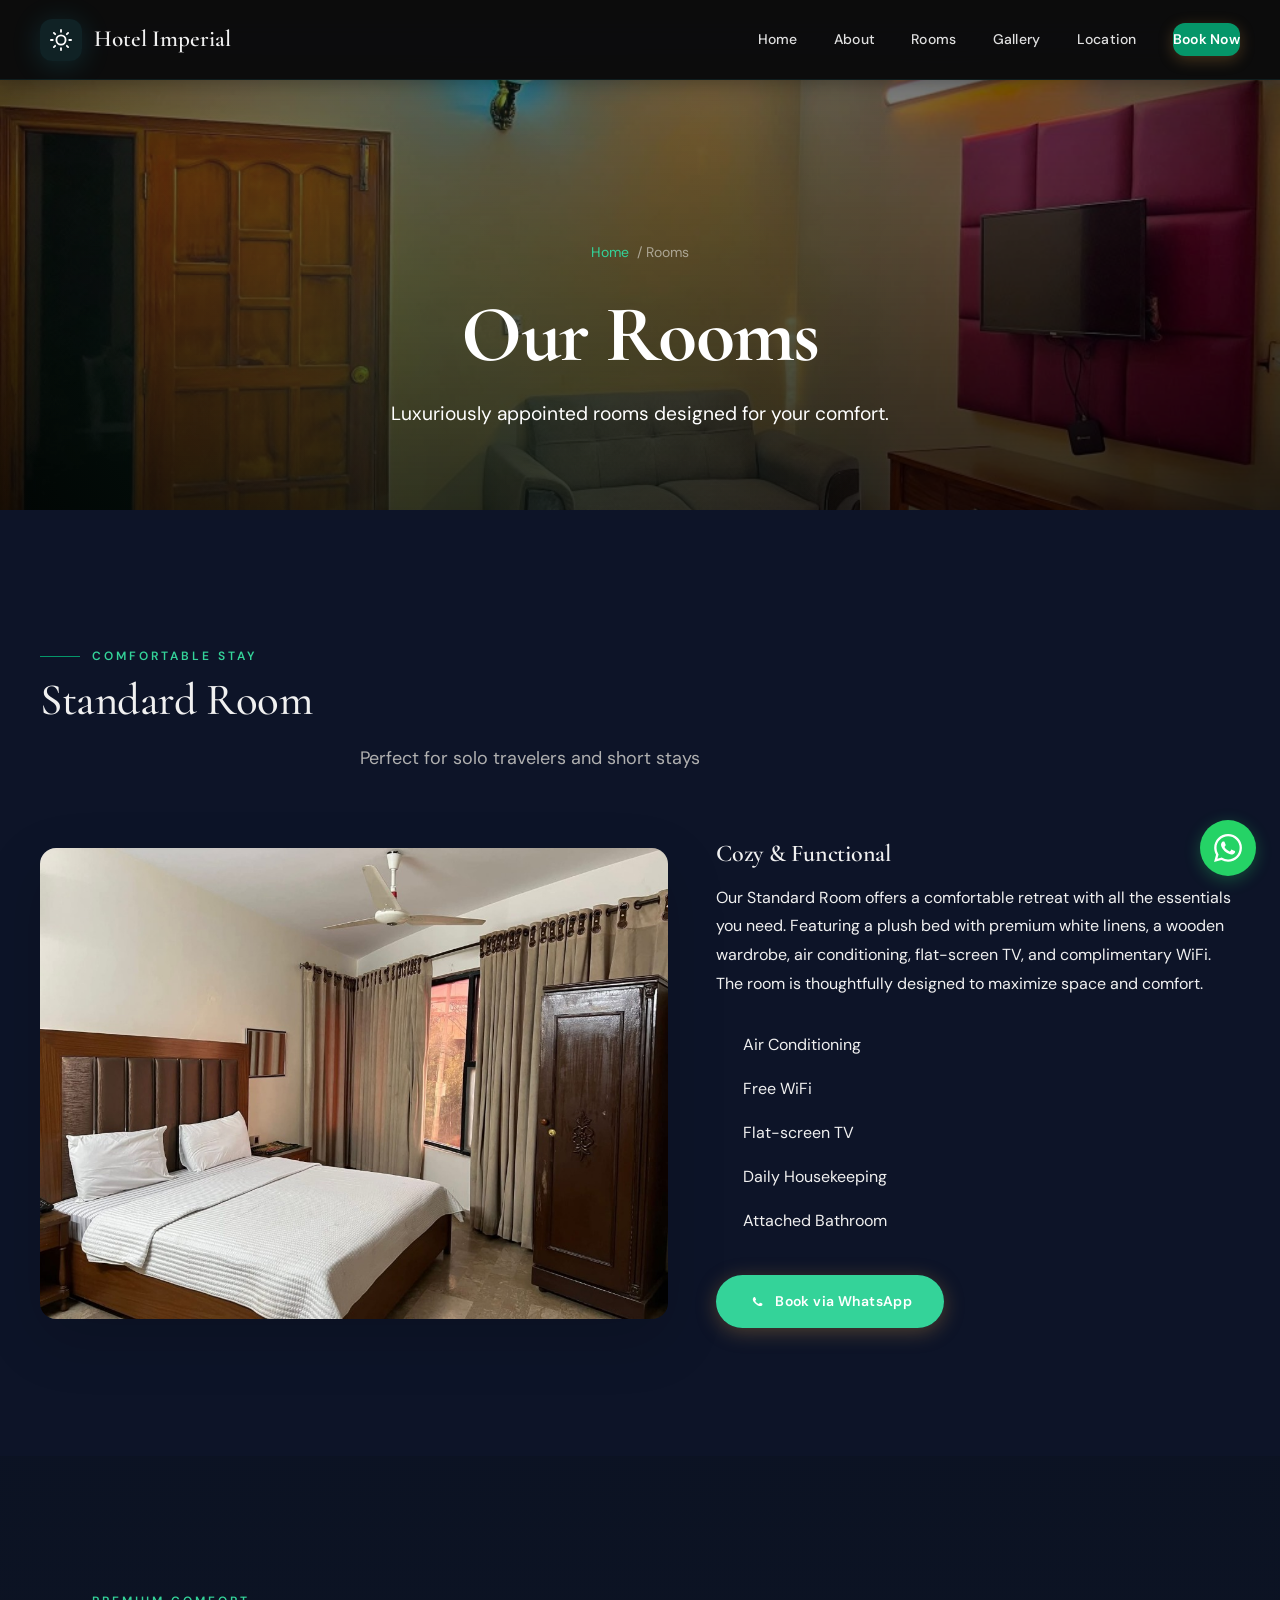
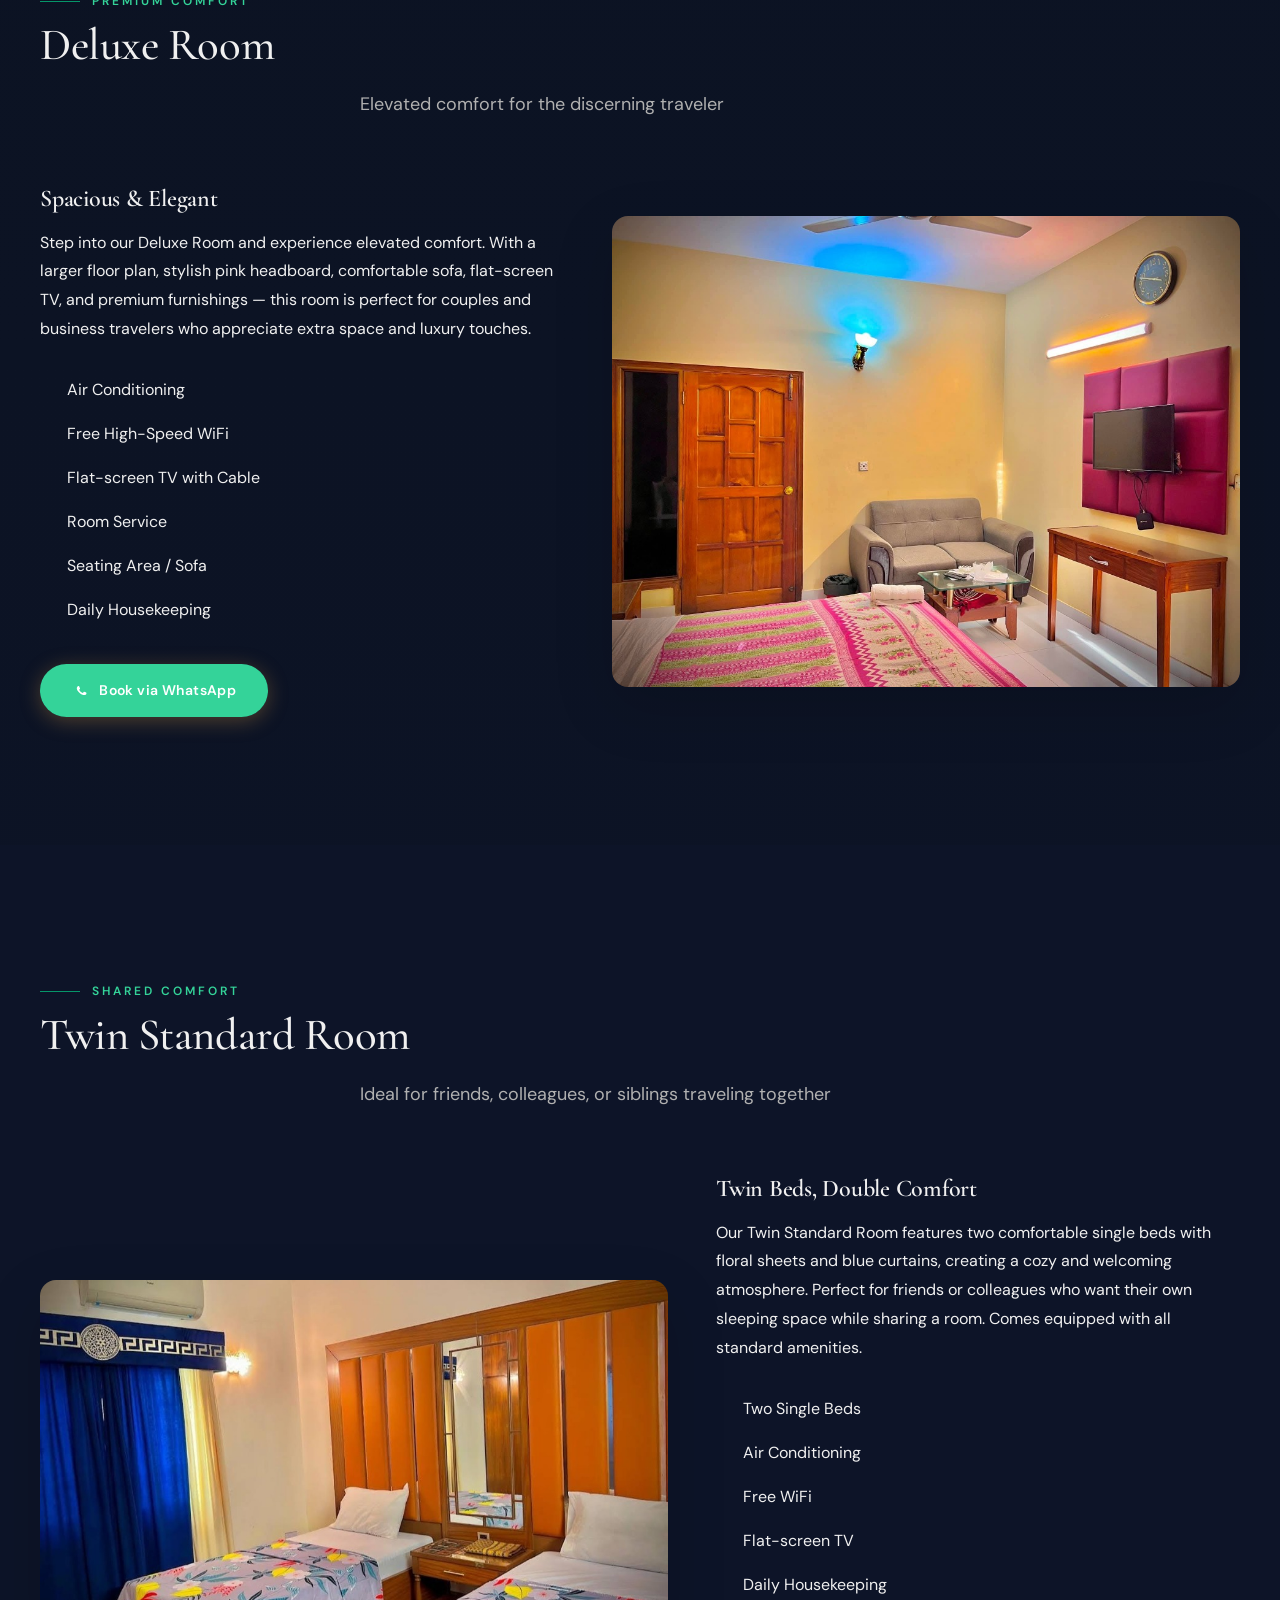
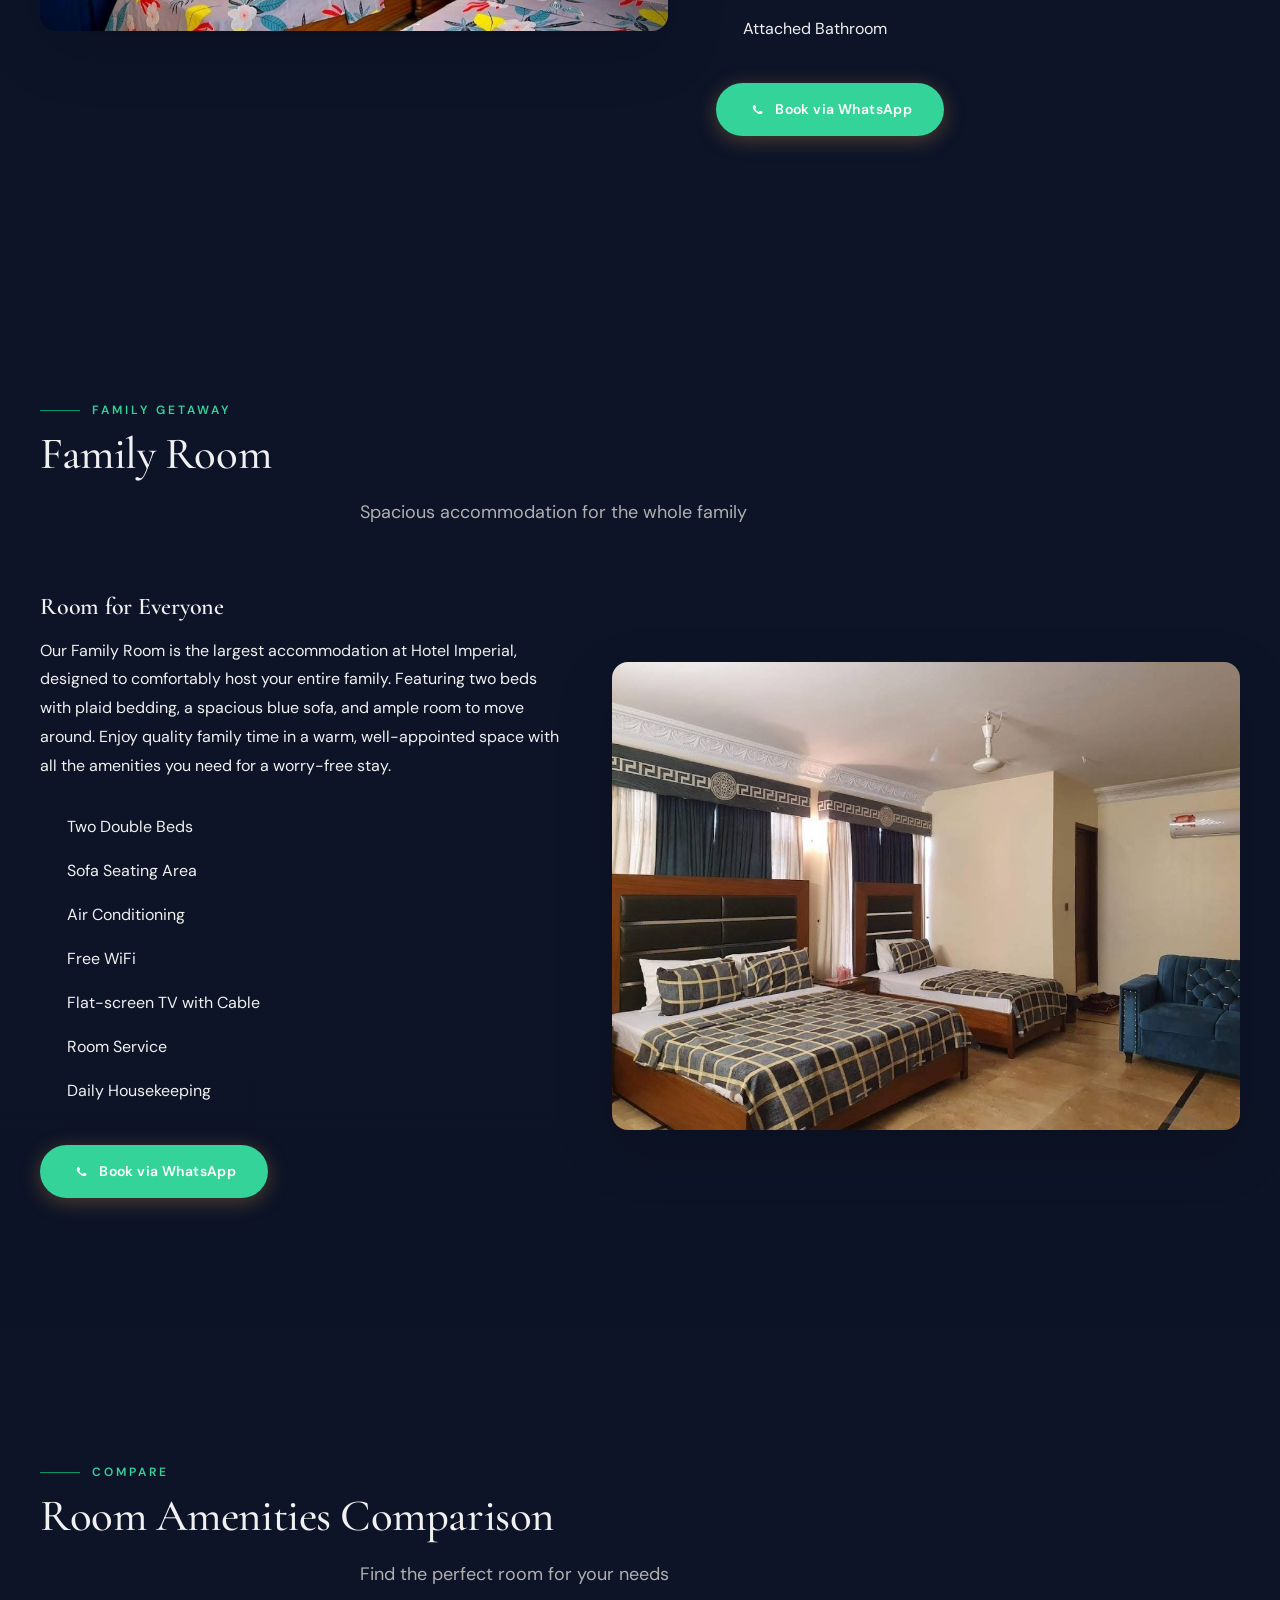
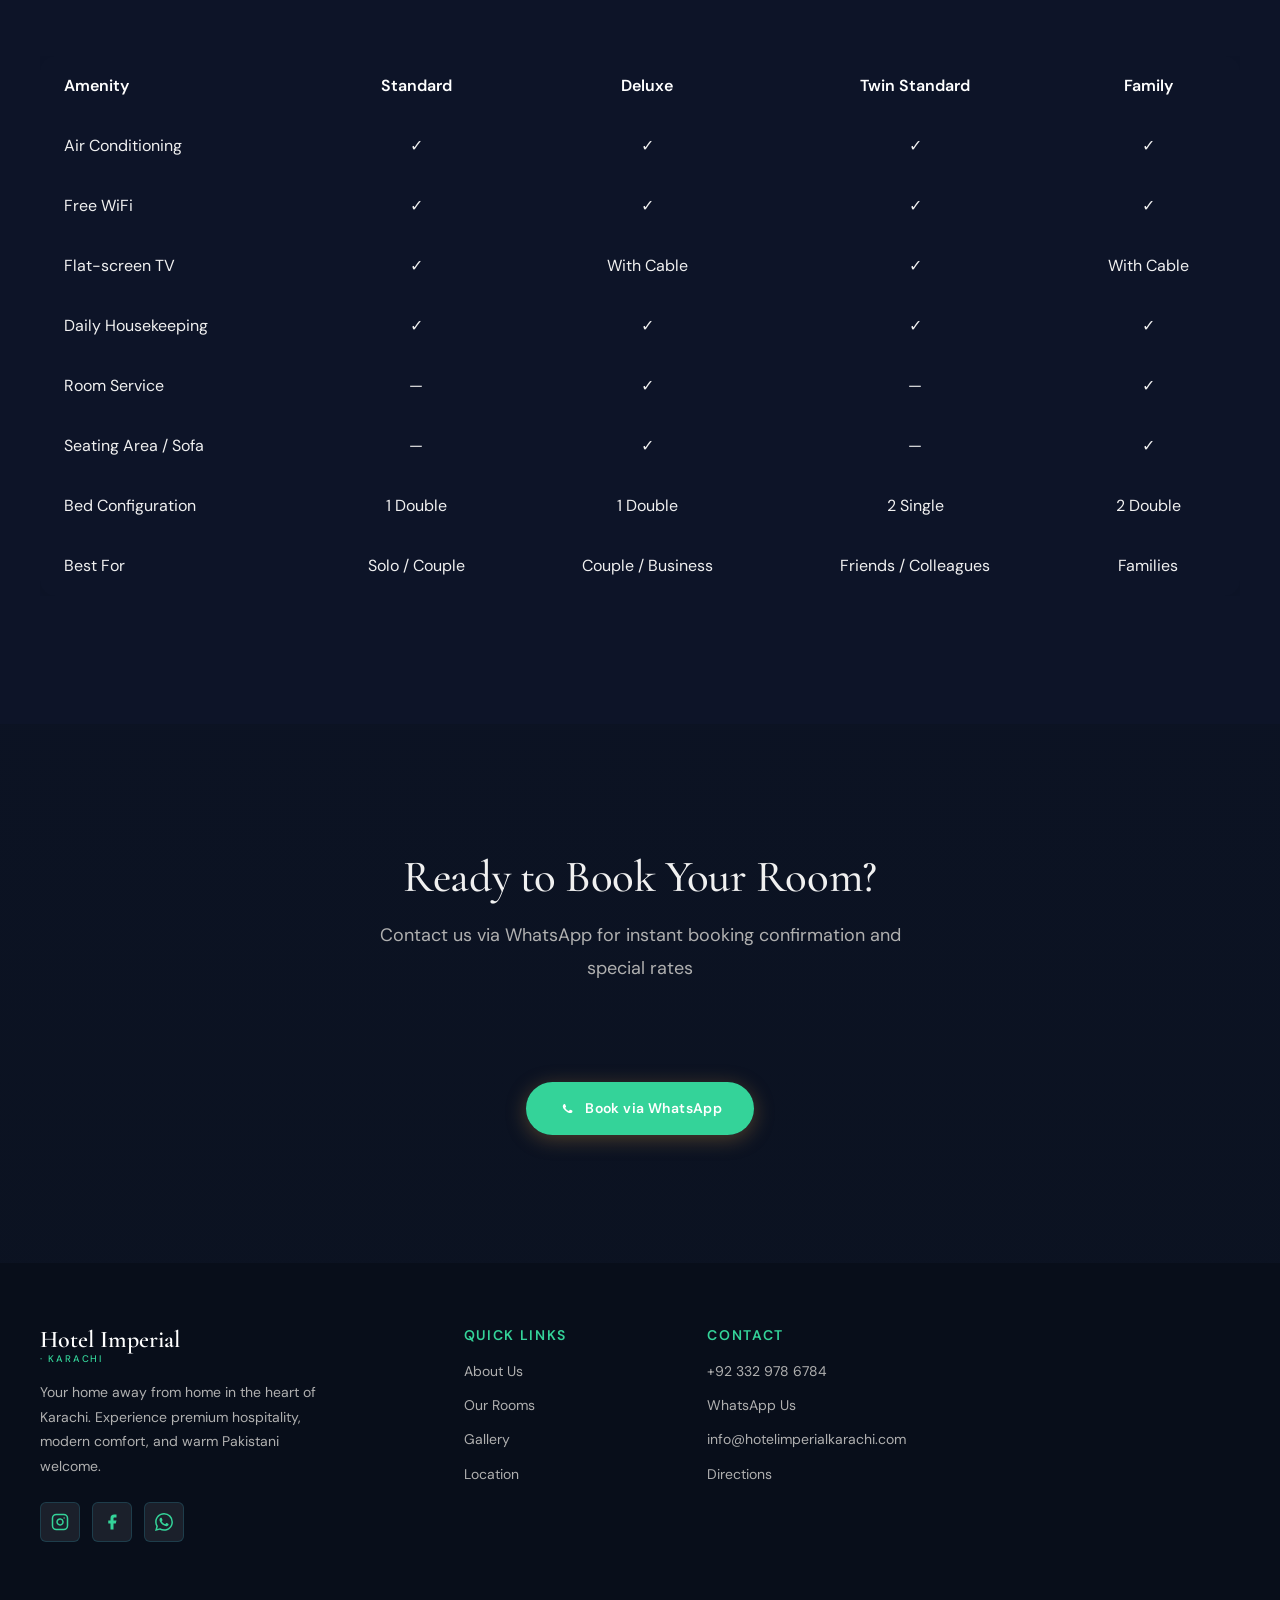
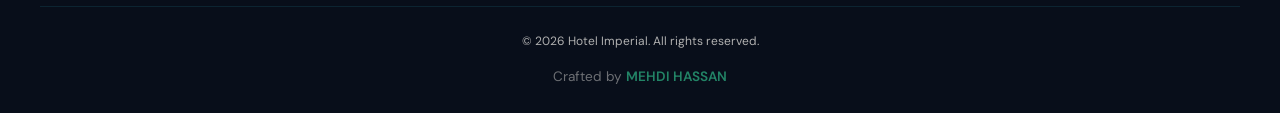
<file: rooms.html>
﻿<!DOCTYPE html>
<html lang="en" data-theme="dark">
<head>
  <meta charset="UTF-8" />
  <meta name="viewport" content="width=device-width, initial-scale=1.0" />
  <title>Our Rooms | Hotel Imperial Karachi</title>
  <meta name="description" content="Explore our luxuriously appointed rooms at Hotel Imperial Karachi — Standard, Deluxe, Twin Standard, and Family Room options with modern amenities." />
  <link rel="preconnect" href="https://fonts.googleapis.com" />
  <link rel="preconnect" href="https://fonts.gstatic.com" crossorigin />
  <link rel="stylesheet" href="index.css?v=26" />
</head>
<body>
  <nav class="navbar scrolled" id="navbar" aria-label="Main navigation">
    <div class="nav-inner">
      <a href="index.html" class="nav-logo">
        <div class="nav-logo-icon">
          <svg viewBox="0 0 24 24" fill="none" stroke="currentColor" stroke-width="2" stroke-linecap="round" stroke-linejoin="round"><circle cx="12" cy="12" r="5"/><line x1="12" y1="1" x2="12" y2="3"/><line x1="12" y1="21" x2="12" y2="23"/><line x1="4.22" y1="4.22" x2="5.64" y2="5.64"/><line x1="18.36" y1="18.36" x2="19.78" y2="19.78"/><line x1="1" y1="12" x2="3" y2="12"/><line x1="21" y1="12" x2="23" y2="12"/><line x1="4.22" y1="19.78" x2="5.64" y2="18.36"/><line x1="18.36" y1="5.64" x2="19.78" y2="4.22"/></svg>
        </div>
        <div class="nav-logo-text">Hotel Imperial</div>
      </a>
      <div class="nav-links">
        <a href="index.html">Home</a>
        <a href="about.html">About</a>
        <a href="rooms.html" class="active">Rooms</a>
        <a href="gallery.html">Gallery</a>
        <a href="location.html">Location</a>
        <a href="https://wa.me/923329786784?text=Hi%2C%20I%20would%20like%20to%20book%20a%20room%20at%20Hotel%20Imperial%20Karachi." target="_blank" class="nav-cta">Book Now</a>
      </div>
      <button class="hamburger" id="hamburger" aria-label="Toggle navigation" aria-expanded="false">
        <span></span><span></span><span></span>
      </button>
    </div>
  </nav>
  <div class="mobile-nav" id="mobileNav" role="dialog" aria-label="Mobile navigation">
    <a href="index.html" class="mobile-link">Home</a>
    <a href="about.html" class="mobile-link">About</a>
    <a href="rooms.html" class="mobile-link">Rooms</a>
    <a href="gallery.html" class="mobile-link">Gallery</a>
    <a href="location.html" class="mobile-link">Location</a>
    <a href="https://wa.me/923329786784?text=Hi%2C%20I%20would%20like%20to%20book%20a%20room%20at%20Hotel%20Imperial%20Karachi." target="_blank" class="mobile-link nav-cta" style="margin-top:1rem">Book Now</a>
  </div>

  <main id="main-content">
        <section class="page-hero rooms-hero">
      <div class="container">
        <div class="breadcrumb"><a href="index.html">Home</a> / Rooms</div>
        <h1 style="font-size: clamp(3rem, 8vw, 5rem); font-weight: 800; letter-spacing: -0.02em;">Our Rooms</h1>
        <p style="font-size: 1.2rem; margin-top: 0.5rem; color: #fff;">Luxuriously appointed rooms designed for your comfort.</p>
      </div>
    </section>

    <!-- ROOM 1: STANDARD ROOM -->
    <section class="page-section section-pad">
      <div class="container">
        <div class="section-label anim-up">Comfortable Stay</div>
        <h2 class="section-title anim-up">Standard Room</h2>
        <p class="section-subtitle anim-up">Perfect for solo travelers and short stays</p>
        <div style="display:grid;grid-template-columns:1.2fr 1fr;gap:3rem;align-items:center;margin-top:3rem">
          <div class="anim-slide-left">
            <img src="images/standard-room.jpg" alt="Standard Room with brown headboard and white bedding" loading="lazy" style="width:100%;border-radius:1rem;box-shadow:0 20px 60px rgba(0,0,0,.15)" />
          </div>
          <div class="anim-slide-right">
            <h3 style="font-size:1.5rem;margin-bottom:1rem;color:var(--text)">Cozy &amp; Functional</h3>
            <p style="color:var(--text-secondary);line-height:1.8;margin-bottom:1.5rem">Our Standard Room offers a comfortable retreat with all the essentials you need. Featuring a plush bed with premium white linens, a wooden wardrobe, air conditioning, flat-screen TV, and complimentary WiFi. The room is thoughtfully designed to maximize space and comfort.</p>
            <ul style="list-style:none;padding:0;margin-bottom:2rem">
              <li style="padding:0.5rem 0;color:var(--text-secondary);display:flex;align-items:center;gap:0.5rem"><svg viewBox="0 0 24 24" fill="none" stroke="var(--primary)" stroke-width="2" style="width:1.2rem;height:1.2rem;flex-shrink:0"><polyline points="20 6 9 17 4 12"/></svg> Air Conditioning</li>
              <li style="padding:0.5rem 0;color:var(--text-secondary);display:flex;align-items:center;gap:0.5rem"><svg viewBox="0 0 24 24" fill="none" stroke="var(--primary)" stroke-width="2" style="width:1.2rem;height:1.2rem;flex-shrink:0"><polyline points="20 6 9 17 4 12"/></svg> Free WiFi</li>
              <li style="padding:0.5rem 0;color:var(--text-secondary);display:flex;align-items:center;gap:0.5rem"><svg viewBox="0 0 24 24" fill="none" stroke="var(--primary)" stroke-width="2" style="width:1.2rem;height:1.2rem;flex-shrink:0"><polyline points="20 6 9 17 4 12"/></svg> Flat-screen TV</li>
              <li style="padding:0.5rem 0;color:var(--text-secondary);display:flex;align-items:center;gap:0.5rem"><svg viewBox="0 0 24 24" fill="none" stroke="var(--primary)" stroke-width="2" style="width:1.2rem;height:1.2rem;flex-shrink:0"><polyline points="20 6 9 17 4 12"/></svg> Daily Housekeeping</li>
              <li style="padding:0.5rem 0;color:var(--text-secondary);display:flex;align-items:center;gap:0.5rem"><svg viewBox="0 0 24 24" fill="none" stroke="var(--primary)" stroke-width="2" style="width:1.2rem;height:1.2rem;flex-shrink:0"><polyline points="20 6 9 17 4 12"/></svg> Attached Bathroom</li>
            </ul>
            <a href="https://wa.me/923329786784?text=Hi%2C%20I%20would%20like%20to%20book%20a%20Standard%20Room%20at%20Hotel%20Imperial%20Karachi." target="_blank" class="btn btn-primary" style="display:inline-flex;align-items:center;gap:0.5rem">
              <svg viewBox="0 0 24 24" fill="currentColor" style="width:1.2rem;height:1.2rem"><path d="M17.472 14.382c-.297-.149-1.758-.867-2.03-.967-.273-.099-.471-.148-.67.15-.194.797-.767.966-.94 1.164-.173.199-.344.723-.644.075-.297-.15-1.255-.463-2.39-1.475-.883-.788-1.48-1.761-1.653-2.059-.173-.297-.018-.458.13-.606.134-.133.298-.347.446-.52.149-.174.198-.298.298-.497.099-.198.05-.371-.025-.52-.075-.149-.669-1.612-.916-2.207-.242-.579-.487-.5-.669-.51-.173-.008-.371-.01-.57-.01-.198 0-.52.074-.792.372-.272.297-1.04 1.016-1.04 2.479 0 1.462 1.065 2.875 1.213 3.074.149.198 2.096 3.2 5.077 4.487.709.306 1.262.489 1.694.625.712.227 1.36.195 1.871.118.571-.085 1.758-.719 2.006-1.413.248-.694.248-1.289.173-1.413-.074-.124-.272-.198-.57-.347z"/></svg>
              Book via WhatsApp
            </a>
          </div>
        </div>
      </div>
    </section>

    <!-- ROOM 2: DELUXE ROOM -->
    <section class="page-section section-pad" style="background:var(--surface)">
      <div class="container">
        <div class="section-label anim-up">Premium Comfort</div>
        <h2 class="section-title anim-up">Deluxe Room</h2>
        <p class="section-subtitle anim-up">Elevated comfort for the discerning traveler</p>
        <div style="display:grid;grid-template-columns:1fr 1.2fr;gap:3rem;align-items:center;margin-top:3rem">
          <div class="anim-slide-left">
            <h3 style="font-size:1.5rem;margin-bottom:1rem;color:var(--text)">Spacious &amp; Elegant</h3>
            <p style="color:var(--text-secondary);line-height:1.8;margin-bottom:1.5rem">Step into our Deluxe Room and experience elevated comfort. With a larger floor plan, stylish pink headboard, comfortable sofa, flat-screen TV, and premium furnishings — this room is perfect for couples and business travelers who appreciate extra space and luxury touches.</p>
            <ul style="list-style:none;padding:0;margin-bottom:2rem">
              <li style="padding:0.5rem 0;color:var(--text-secondary);display:flex;align-items:center;gap:0.5rem"><svg viewBox="0 0 24 24" fill="none" stroke="var(--primary)" stroke-width="2" style="width:1.2rem;height:1.2rem;flex-shrink:0"><polyline points="20 6 9 17 4 12"/></svg> Air Conditioning</li>
              <li style="padding:0.5rem 0;color:var(--text-secondary);display:flex;align-items:center;gap:0.5rem"><svg viewBox="0 0 24 24" fill="none" stroke="var(--primary)" stroke-width="2" style="width:1.2rem;height:1.2rem;flex-shrink:0"><polyline points="20 6 9 17 4 12"/></svg> Free High-Speed WiFi</li>
              <li style="padding:0.5rem 0;color:var(--text-secondary);display:flex;align-items:center;gap:0.5rem"><svg viewBox="0 0 24 24" fill="none" stroke="var(--primary)" stroke-width="2" style="width:1.2rem;height:1.2rem;flex-shrink:0"><polyline points="20 6 9 17 4 12"/></svg> Flat-screen TV with Cable</li>
              <li style="padding:0.5rem 0;color:var(--text-secondary);display:flex;align-items:center;gap:0.5rem"><svg viewBox="0 0 24 24" fill="none" stroke="var(--primary)" stroke-width="2" style="width:1.2rem;height:1.2rem;flex-shrink:0"><polyline points="20 6 9 17 4 12"/></svg> Room Service</li>
              <li style="padding:0.5rem 0;color:var(--text-secondary);display:flex;align-items:center;gap:0.5rem"><svg viewBox="0 0 24 24" fill="none" stroke="var(--primary)" stroke-width="2" style="width:1.2rem;height:1.2rem;flex-shrink:0"><polyline points="20 6 9 17 4 12"/></svg> Seating Area / Sofa</li>
              <li style="padding:0.5rem 0;color:var(--text-secondary);display:flex;align-items:center;gap:0.5rem"><svg viewBox="0 0 24 24" fill="none" stroke="var(--primary)" stroke-width="2" style="width:1.2rem;height:1.2rem;flex-shrink:0"><polyline points="20 6 9 17 4 12"/></svg> Daily Housekeeping</li>
            </ul>
            <a href="https://wa.me/923329786784?text=Hi%2C%20I%20would%20like%20to%20book%20a%20Deluxe%20Room%20at%20Hotel%20Imperial%20Karachi." target="_blank" class="btn btn-primary" style="display:inline-flex;align-items:center;gap:0.5rem">
              <svg viewBox="0 0 24 24" fill="currentColor" style="width:1.2rem;height:1.2rem"><path d="M17.472 14.382c-.297-.149-1.758-.867-2.03-.967-.273-.099-.471-.148-.67.15-.194.797-.767.966-.94 1.164-.173.199-.344.723-.644.075-.297-.15-1.255-.463-2.39-1.475-.883-.788-1.48-1.761-1.653-2.059-.173-.297-.018-.458.13-.606.134-.133.298-.347.446-.52.149-.174.198-.298.298-.497.099-.198.05-.371-.025-.52-.075-.149-.669-1.612-.916-2.207-.242-.579-.487-.5-.669-.51-.173-.008-.371-.01-.57-.01-.198 0-.52.074-.792.372-.272.297-1.04 1.016-1.04 2.479 0 1.462 1.065 2.875 1.213 3.074.149.198 2.096 3.2 5.077 4.487.709.306 1.262.489 1.694.625.712.227 1.36.195 1.871.118.571-.085 1.758-.719 2.006-1.413.248-.694.248-1.289.173-1.413-.074-.124-.272-.198-.57-.347z"/></svg>
              Book via WhatsApp
            </a>
          </div>
          <div class="anim-slide-right">
            <img src="images/deluxe-room.jpg" alt="Deluxe Room with pink headboard, sofa, and TV" loading="lazy" style="width:100%;border-radius:1rem;box-shadow:0 20px 60px rgba(0,0,0,.15)" />
          </div>
        </div>
      </div>
    </section>

    <!-- ROOM 3: TWIN STANDARD ROOM -->
    <section class="page-section section-pad">
      <div class="container">
        <div class="section-label anim-up">Shared Comfort</div>
        <h2 class="section-title anim-up">Twin Standard Room</h2>
        <p class="section-subtitle anim-up">Ideal for friends, colleagues, or siblings traveling together</p>
        <div style="display:grid;grid-template-columns:1.2fr 1fr;gap:3rem;align-items:center;margin-top:3rem">
          <div class="anim-slide-left">
            <img src="images/twin-standard-room.jpg" alt="Twin Standard Room with twin beds and blue curtains" loading="lazy" style="width:100%;border-radius:1rem;box-shadow:0 20px 60px rgba(0,0,0,.15)" />
          </div>
          <div class="anim-slide-right">
            <h3 style="font-size:1.5rem;margin-bottom:1rem;color:var(--text)">Twin Beds, Double Comfort</h3>
            <p style="color:var(--text-secondary);line-height:1.8;margin-bottom:1.5rem">Our Twin Standard Room features two comfortable single beds with floral sheets and blue curtains, creating a cozy and welcoming atmosphere. Perfect for friends or colleagues who want their own sleeping space while sharing a room. Comes equipped with all standard amenities.</p>
            <ul style="list-style:none;padding:0;margin-bottom:2rem">
              <li style="padding:0.5rem 0;color:var(--text-secondary);display:flex;align-items:center;gap:0.5rem"><svg viewBox="0 0 24 24" fill="none" stroke="var(--primary)" stroke-width="2" style="width:1.2rem;height:1.2rem;flex-shrink:0"><polyline points="20 6 9 17 4 12"/></svg> Two Single Beds</li>
              <li style="padding:0.5rem 0;color:var(--text-secondary);display:flex;align-items:center;gap:0.5rem"><svg viewBox="0 0 24 24" fill="none" stroke="var(--primary)" stroke-width="2" style="width:1.2rem;height:1.2rem;flex-shrink:0"><polyline points="20 6 9 17 4 12"/></svg> Air Conditioning</li>
              <li style="padding:0.5rem 0;color:var(--text-secondary);display:flex;align-items:center;gap:0.5rem"><svg viewBox="0 0 24 24" fill="none" stroke="var(--primary)" stroke-width="2" style="width:1.2rem;height:1.2rem;flex-shrink:0"><polyline points="20 6 9 17 4 12"/></svg> Free WiFi</li>
              <li style="padding:0.5rem 0;color:var(--text-secondary);display:flex;align-items:center;gap:0.5rem"><svg viewBox="0 0 24 24" fill="none" stroke="var(--primary)" stroke-width="2" style="width:1.2rem;height:1.2rem;flex-shrink:0"><polyline points="20 6 9 17 4 12"/></svg> Flat-screen TV</li>
              <li style="padding:0.5rem 0;color:var(--text-secondary);display:flex;align-items:center;gap:0.5rem"><svg viewBox="0 0 24 24" fill="none" stroke="var(--primary)" stroke-width="2" style="width:1.2rem;height:1.2rem;flex-shrink:0"><polyline points="20 6 9 17 4 12"/></svg> Daily Housekeeping</li>
              <li style="padding:0.5rem 0;color:var(--text-secondary);display:flex;align-items:center;gap:0.5rem"><svg viewBox="0 0 24 24" fill="none" stroke="var(--primary)" stroke-width="2" style="width:1.2rem;height:1.2rem;flex-shrink:0"><polyline points="20 6 9 17 4 12"/></svg> Attached Bathroom</li>
            </ul>
            <a href="https://wa.me/923329786784?text=Hi%2C%20I%20would%20like%20to%20book%20a%20Twin%20Standard%20Room%20at%20Hotel%20Imperial%20Karachi." target="_blank" class="btn btn-primary" style="display:inline-flex;align-items:center;gap:0.5rem">
              <svg viewBox="0 0 24 24" fill="currentColor" style="width:1.2rem;height:1.2rem"><path d="M17.472 14.382c-.297-.149-1.758-.867-2.03-.967-.273-.099-.471-.148-.67.15-.194.797-.767.966-.94 1.164-.173.199-.344.723-.644.075-.297-.15-1.255-.463-2.39-1.475-.883-.788-1.48-1.761-1.653-2.059-.173-.297-.018-.458.13-.606.134-.133.298-.347.446-.52.149-.174.198-.298.298-.497.099-.198.05-.371-.025-.52-.075-.149-.669-1.612-.916-2.207-.242-.579-.487-.5-.669-.51-.173-.008-.371-.01-.57-.01-.198 0-.52.074-.792.372-.272.297-1.04 1.016-1.04 2.479 0 1.462 1.065 2.875 1.213 3.074.149.198 2.096 3.2 5.077 4.487.709.306 1.262.489 1.694.625.712.227 1.36.195 1.871.118.571-.085 1.758-.719 2.006-1.413.248-.694.248-1.289.173-1.413-.074-.124-.272-.198-.57-.347z"/></svg>
              Book via WhatsApp
            </a>
          </div>
        </div>
      </div>
    </section>

    <!-- ROOM 4: FAMILY ROOM -->
    <section class="page-section section-pad" style="background:var(--surface)">
      <div class="container">
        <div class="section-label anim-up">Family Getaway</div>
        <h2 class="section-title anim-up">Family Room</h2>
        <p class="section-subtitle anim-up">Spacious accommodation for the whole family</p>
        <div style="display:grid;grid-template-columns:1fr 1.2fr;gap:3rem;align-items:center;margin-top:3rem">
          <div class="anim-slide-left">
            <h3 style="font-size:1.5rem;margin-bottom:1rem;color:var(--text)">Room for Everyone</h3>
            <p style="color:var(--text-secondary);line-height:1.8;margin-bottom:1.5rem">Our Family Room is the largest accommodation at Hotel Imperial, designed to comfortably host your entire family. Featuring two beds with plaid bedding, a spacious blue sofa, and ample room to move around. Enjoy quality family time in a warm, well-appointed space with all the amenities you need for a worry-free stay.</p>
            <ul style="list-style:none;padding:0;margin-bottom:2rem">
              <li style="padding:0.5rem 0;color:var(--text-secondary);display:flex;align-items:center;gap:0.5rem"><svg viewBox="0 0 24 24" fill="none" stroke="var(--primary)" stroke-width="2" style="width:1.2rem;height:1.2rem;flex-shrink:0"><polyline points="20 6 9 17 4 12"/></svg> Two Double Beds</li>
              <li style="padding:0.5rem 0;color:var(--text-secondary);display:flex;align-items:center;gap:0.5rem"><svg viewBox="0 0 24 24" fill="none" stroke="var(--primary)" stroke-width="2" style="width:1.2rem;height:1.2rem;flex-shrink:0"><polyline points="20 6 9 17 4 12"/></svg> Sofa Seating Area</li>
              <li style="padding:0.5rem 0;color:var(--text-secondary);display:flex;align-items:center;gap:0.5rem"><svg viewBox="0 0 24 24" fill="none" stroke="var(--primary)" stroke-width="2" style="width:1.2rem;height:1.2rem;flex-shrink:0"><polyline points="20 6 9 17 4 12"/></svg> Air Conditioning</li>
              <li style="padding:0.5rem 0;color:var(--text-secondary);display:flex;align-items:center;gap:0.5rem"><svg viewBox="0 0 24 24" fill="none" stroke="var(--primary)" stroke-width="2" style="width:1.2rem;height:1.2rem;flex-shrink:0"><polyline points="20 6 9 17 4 12"/></svg> Free WiFi</li>
              <li style="padding:0.5rem 0;color:var(--text-secondary);display:flex;align-items:center;gap:0.5rem"><svg viewBox="0 0 24 24" fill="none" stroke="var(--primary)" stroke-width="2" style="width:1.2rem;height:1.2rem;flex-shrink:0"><polyline points="20 6 9 17 4 12"/></svg> Flat-screen TV with Cable</li>
              <li style="padding:0.5rem 0;color:var(--text-secondary);display:flex;align-items:center;gap:0.5rem"><svg viewBox="0 0 24 24" fill="none" stroke="var(--primary)" stroke-width="2" style="width:1.2rem;height:1.2rem;flex-shrink:0"><polyline points="20 6 9 17 4 12"/></svg> Room Service</li>
              <li style="padding:0.5rem 0;color:var(--text-secondary);display:flex;align-items:center;gap:0.5rem"><svg viewBox="0 0 24 24" fill="none" stroke="var(--primary)" stroke-width="2" style="width:1.2rem;height:1.2rem;flex-shrink:0"><polyline points="20 6 9 17 4 12"/></svg> Daily Housekeeping</li>
            </ul>
            <a href="https://wa.me/923329786784?text=Hi%2C%20I%20would%20like%20to%20book%20a%20Family%20Room%20at%20Hotel%20Imperial%20Karachi." target="_blank" class="btn btn-primary" style="display:inline-flex;align-items:center;gap:0.5rem">
              <svg viewBox="0 0 24 24" fill="currentColor" style="width:1.2rem;height:1.2rem"><path d="M17.472 14.382c-.297-.149-1.758-.867-2.03-.967-.273-.099-.471-.148-.67.15-.194.797-.767.966-.94 1.164-.173.199-.344.723-.644.075-.297-.15-1.255-.463-2.39-1.475-.883-.788-1.48-1.761-1.653-2.059-.173-.297-.018-.458.13-.606.134-.133.298-.347.446-.52.149-.174.198-.298.298-.497.099-.198.05-.371-.025-.52-.075-.149-.669-1.612-.916-2.207-.242-.579-.487-.5-.669-.51-.173-.008-.371-.01-.57-.01-.198 0-.52.074-.792.372-.272.297-1.04 1.016-1.04 2.479 0 1.462 1.065 2.875 1.213 3.074.149.198 2.096 3.2 5.077 4.487.709.306 1.262.489 1.694.625.712.227 1.36.195 1.871.118.571-.085 1.758-.719 2.006-1.413.248-.694.248-1.289.173-1.413-.074-.124-.272-.198-.57-.347z"/></svg>
              Book via WhatsApp
            </a>
          </div>
          <div class="anim-slide-right">
            <img src="images/family-room.jpg" alt="Family Room with two beds, blue sofa, and plaid bedding" loading="lazy" style="width:100%;border-radius:1rem;box-shadow:0 20px 60px rgba(0,0,0,.15)" />
          </div>
        </div>
      </div>
    </section>

    <!-- ROOM AMENITIES COMPARISON -->
    <section class="page-section section-pad">
      <div class="container">
        <div class="section-label anim-up">Compare</div>
        <h2 class="section-title anim-up">Room Amenities Comparison</h2>
        <p class="section-subtitle anim-up">Find the perfect room for your needs</p>
        <div class="anim-up" style="margin-top:3rem;overflow-x:auto">
          <table style="width:100%;border-collapse:collapse;background:var(--card-bg);border-radius:1rem;overflow:hidden;box-shadow:0 4px 24px rgba(0,0,0,.08)">
            <thead>
              <tr style="background:var(--gradient-primary);color:white">
                <th style="padding:1rem 1.5rem;text-align:left;font-weight:600">Amenity</th>
                <th style="padding:1rem 1.5rem;text-align:center;font-weight:600">Standard</th>
                <th style="padding:1rem 1.5rem;text-align:center;font-weight:600">Deluxe</th>
                <th style="padding:1rem 1.5rem;text-align:center;font-weight:600">Twin Standard</th>
                <th style="padding:1rem 1.5rem;text-align:center;font-weight:600">Family</th>
              </tr>
            </thead>
            <tbody>
              <tr style="border-bottom:1px solid var(--border)"><td style="padding:1rem 1.5rem;color:var(--text)">Air Conditioning</td><td style="padding:1rem 1.5rem;text-align:center;color:var(--primary)">✓</td><td style="padding:1rem 1.5rem;text-align:center;color:var(--primary)">✓</td><td style="padding:1rem 1.5rem;text-align:center;color:var(--primary)">✓</td><td style="padding:1rem 1.5rem;text-align:center;color:var(--primary)">✓</td></tr>
              <tr style="border-bottom:1px solid var(--border)"><td style="padding:1rem 1.5rem;color:var(--text)">Free WiFi</td><td style="padding:1rem 1.5rem;text-align:center;color:var(--primary)">✓</td><td style="padding:1rem 1.5rem;text-align:center;color:var(--primary)">✓</td><td style="padding:1rem 1.5rem;text-align:center;color:var(--primary)">✓</td><td style="padding:1rem 1.5rem;text-align:center;color:var(--primary)">✓</td></tr>
              <tr style="border-bottom:1px solid var(--border)"><td style="padding:1rem 1.5rem;color:var(--text)">Flat-screen TV</td><td style="padding:1rem 1.5rem;text-align:center;color:var(--primary)">✓</td><td style="padding:1rem 1.5rem;text-align:center;color:var(--primary)">With Cable</td><td style="padding:1rem 1.5rem;text-align:center;color:var(--primary)">✓</td><td style="padding:1rem 1.5rem;text-align:center;color:var(--primary)">With Cable</td></tr>
              <tr style="border-bottom:1px solid var(--border)"><td style="padding:1rem 1.5rem;color:var(--text)">Daily Housekeeping</td><td style="padding:1rem 1.5rem;text-align:center;color:var(--primary)">✓</td><td style="padding:1rem 1.5rem;text-align:center;color:var(--primary)">✓</td><td style="padding:1rem 1.5rem;text-align:center;color:var(--primary)">✓</td><td style="padding:1rem 1.5rem;text-align:center;color:var(--primary)">✓</td></tr>
              <tr style="border-bottom:1px solid var(--border)"><td style="padding:1rem 1.5rem;color:var(--text)">Room Service</td><td style="padding:1rem 1.5rem;text-align:center;color:var(--text-secondary)">—</td><td style="padding:1rem 1.5rem;text-align:center;color:var(--primary)">✓</td><td style="padding:1rem 1.5rem;text-align:center;color:var(--text-secondary)">—</td><td style="padding:1rem 1.5rem;text-align:center;color:var(--primary)">✓</td></tr>
              <tr style="border-bottom:1px solid var(--border)"><td style="padding:1rem 1.5rem;color:var(--text)">Seating Area / Sofa</td><td style="padding:1rem 1.5rem;text-align:center;color:var(--text-secondary)">—</td><td style="padding:1rem 1.5rem;text-align:center;color:var(--primary)">✓</td><td style="padding:1rem 1.5rem;text-align:center;color:var(--text-secondary)">—</td><td style="padding:1rem 1.5rem;text-align:center;color:var(--primary)">✓</td></tr>
              <tr style="border-bottom:1px solid var(--border)"><td style="padding:1rem 1.5rem;color:var(--text)">Bed Configuration</td><td style="padding:1rem 1.5rem;text-align:center;color:var(--primary)">1 Double</td><td style="padding:1rem 1.5rem;text-align:center;color:var(--primary)">1 Double</td><td style="padding:1rem 1.5rem;text-align:center;color:var(--primary)">2 Single</td><td style="padding:1rem 1.5rem;text-align:center;color:var(--primary)">2 Double</td></tr>
              <tr><td style="padding:1rem 1.5rem;color:var(--text)">Best For</td><td style="padding:1rem 1.5rem;text-align:center;color:var(--primary)">Solo / Couple</td><td style="padding:1rem 1.5rem;text-align:center;color:var(--primary)">Couple / Business</td><td style="padding:1rem 1.5rem;text-align:center;color:var(--primary)">Friends / Colleagues</td><td style="padding:1rem 1.5rem;text-align:center;color:var(--primary)">Families</td></tr>
            </tbody>
          </table>
        </div>
      </div>
    </section>

    <!-- CTA -->
    <section class="page-section section-pad" style="background:var(--surface);text-align:center">
      <div class="container">
        <h2 class="section-title anim-up">Ready to Book Your Room?</h2>
        <p class="section-subtitle anim-up">Contact us via WhatsApp for instant booking confirmation and special rates</p>
        <a href="https://wa.me/923329786784?text=Hi%2C%20I%20would%20like%20to%20book%20a%20room%20at%20Hotel%20Imperial%20Karachi." target="_blank" class="btn btn-primary anim-up" style="margin-top:2rem;display:inline-flex;align-items:center;gap:0.5rem">
          <svg viewBox="0 0 24 24" fill="currentColor" style="width:1.2rem;height:1.2rem"><path d="M17.472 14.382c-.297-.149-1.758-.867-2.03-.967-.273-.099-.471-.148-.67.15-.194.797-.767.966-.94 1.164-.173.199-.344.723-.644.075-.297-.15-1.255-.463-2.39-1.475-.883-.788-1.48-1.761-1.653-2.059-.173-.297-.018-.458.13-.606.134-.133.298-.347.446-.52.149-.174.198-.298.298-.497.099-.198.05-.371-.025-.52-.075-.149-.669-1.612-.916-2.207-.242-.579-.487-.5-.669-.51-.173-.008-.371-.01-.57-.01-.198 0-.52.074-.792.372-.272.297-1.04 1.016-1.04 2.479 0 1.462 1.065 2.875 1.213 3.074.149.198 2.096 3.2 5.077 4.487.709.306 1.262.489 1.694.625.712.227 1.36.195 1.871.118.571-.085 1.758-.719 2.006-1.413.248-.694.248-1.289.173-1.413-.074-.124-.272-.198-.57-.347z"/></svg>
          Book via WhatsApp
        </a>
      </div>
    </section>
  </main>

  <!-- FOOTER -->
  <footer class="footer">
    <div class="container">
      <div class="footer-grid">
        <div class="footer-brand">
          <div class="nav-logo-text">Hotel Imperial<span> · Karachi</span></div>
          <p>Your home away from home in the heart of Karachi. Experience premium hospitality, modern comfort, and warm Pakistani welcome.</p>
          <div class="footer-socials">
            <a href="https://www.instagram.com/imperialguesthousedha?igsh=MXAzZzg5dzU3bjR1cg==" target="_blank" class="footer-social-link" aria-label="Instagram"><svg viewBox="0 0 24 24"><rect x="2" y="2" width="20" height="20" rx="5" ry="5" fill="none" stroke="currentColor" stroke-width="2"/><path d="M16 11.37A4 4 0 1 1 12.63 8 4 4 0 0 1 16 11.37z" fill="none" stroke="currentColor" stroke-width="2"/><line x1="17.5" y1="6.5" x2="17.51" y2="6.5" stroke="currentColor" stroke-width="2" stroke-linecap="round"/></svg></a>
            <a href="https://www.facebook.com/share/192G5pyxNk/" target="_blank" class="footer-social-link" aria-label="Facebook"><svg viewBox="0 0 24 24"><path d="M18 2h-3a5 5 0 0 0-5 5v3H7v4h3v8h4v-8h3l1-4h-4V7a1 1 0 0 1 1-1h3z"/></svg></a>
            <a href="https://wa.me/923329786784" target="_blank" class="footer-social-link" aria-label="WhatsApp"><svg viewBox="0 0 24 24"><path d="M17.472 14.382c-.297-.149-1.758-.867-2.03-.967-.273-.099-.471-.148-.67.15-.194.797-.767.966-.94 1.164-.173.199-.344.723-.644.075-.297-.15-1.255-.463-2.39-1.475-.883-.788-1.48-1.761-1.653-2.059-.173-.297-.018-.458.13-.606.134-.133.298-.347.446-.52.149-.174.198-.298.298-.497.099-.198.05-.371-.025-.52-.075-.149-.669-1.612-.916-2.207-.242-.579-.487-.5-.669-.51-.173-.008-.371-.01-.57-.01-.198 0-.52.074-.792.372-.272.297-1.04 1.016-1.04 2.479 0 1.462 1.065 2.875 1.213 3.074.149.198 2.096 3.2 5.077 4.487.709.306 1.262.489 1.694.625.712.227 1.36.195 1.871.118.571-.085 1.758-.719 2.006-1.413.248-.694.248-1.289.173-1.413-.074-.124-.272-.198-.57-.347m-5.421 7.403h-.004a9.87 9.87 0 01-5.031-1.378l-.361-.214-3.741.982.998-3.648-.235-.374a9.86 9.86 0 01-1.51-5.26c.001-5.45 4.436-9.884 9.888-9.884 2.64 0 5.122 1.03 6.988 2.898a9.825 9.825 0 012.893 6.994c-.003 5.45-4.437 9.884-9.885 9.884m8.413-18.297A11.815 11.815 0 0012.05 0C5.495 0 .16 5.335.157 11.892c0 2.096.547 4.142 1.588 5.945L.057 24l6.305-1.654a11.882 11.882 0 005.683 1.448h.005c6.554 0 11.89-5.335 11.893-11.893a11.821 11.821 0 00-3.48-8.413z"/></svg></a>
          </div>
        </div>
        <div class="footer-col"><h4>Quick Links</h4><a href="about.html">About Us</a><a href="rooms.html">Our Rooms</a><a href="gallery.html">Gallery</a><a href="location.html">Location</a></div>
        <div class="footer-col"><h4>Contact</h4><a href="tel:+923329786784">+92 332 978 6784</a><a href="https://wa.me/923329786784" target="_blank">WhatsApp Us</a><a href="mailto:info@hotelimperialkarachi.com">info@hotelimperialkarachi.com</a><a href="location.html">Directions</a></div></div>
      <div class="footer-bottom" style="text-align:center"><p>&copy; 2026 Hotel Imperial. All rights reserved.</p><p style="margin-top:0.5rem;font-size:0.85rem;opacity:0.6">Crafted by <a href="https://www.probsolvtech.agency" target="_blank" style="color:var(--clr-accent);text-decoration:none;font-weight:600">MEHDI HASSAN</a></p></div>
  </footer>

  <button class="back-to-top" id="backToTop" aria-label="Back to top">
    <svg viewBox="0 0 24 24" fill="none" stroke="currentColor" stroke-width="2.5" stroke-linecap="round" stroke-linejoin="round"><polyline points="18 15 12 9 6 15"/></svg>
  </button>

  <a href="https://wa.me/923329786784?text=Hi%2C%20I%20would%20like%20to%20inquire%20about%20Hotel%20Imperial%20Karachi." target="_blank" class="whatsapp-float" aria-label="Chat on WhatsApp">
    <svg viewBox="0 0 24 24" fill="currentColor"><path d="M17.472 14.382c-.297-.149-1.758-.867-2.03-.967-.273-.099-.471-.148-.67.15-.194.797-.767.966-.94 1.164-.173.199-.344.723-.644.075-.297-.15-1.255-.463-2.39-1.475-.883-.788-1.48-1.761-1.653-2.059-.173-.297-.018-.458.13-.606.134-.133.298-.347.446-.52.149-.174.198-.298.298-.497.099-.198.05-.371-.025-.52-.075-.149-.669-1.612-.916-2.207-.242-.579-.487-.5-.669-.51-.173-.008-.371-.01-.57-.01-.198 0-.52.074-.792.372-.272.297-1.04 1.016-1.04 2.479 0 1.462 1.065 2.875 1.213 3.074.149.198 2.096 3.2 5.077 4.487.709.306 1.262.489 1.694.625.712.227 1.36.195 1.871.118.571-.085 1.758-.719 2.006-1.413.248-.694.248-1.289.173-1.413-.074-.124-.272-.198-.57-.347m-5.421 7.403h-.004a9.87 9.87 0 01-5.031-1.378l-.361-.214-3.741.982.998-3.648-.235-.374a9.86 9.86 0 01-1.51-5.26c.001-5.45 4.436-9.884 9.888-9.884 2.64 0 5.122 1.03 6.988 2.898a9.825 9.825 0 012.893 6.994c-.003 5.45-4.437 9.884-9.885 9.884m8.413-18.297A11.815 11.815 0 0012.05 0C5.495 0 .16 5.335.157 11.892c0 2.096.547 4.142 1.588 5.945L.057 24l6.305-1.654a11.882 11.882 0 005.683 1.448h.005c6.554 0 11.89-5.335 11.893-11.893a11.821 11.821 0 00-3.48-8.413z"/></svg>
  </a>

  <script>
    document.documentElement.setAttribute('data-theme', 'dark');
    const hamburger = document.getElementById('hamburger');
    const mobileNav = document.getElementById('mobileNav');
    hamburger.addEventListener('click', () => {
      const isOpen = mobileNav.classList.toggle('open');
      hamburger.classList.toggle('active');
      hamburger.setAttribute('aria-expanded', isOpen);
      document.body.style.overflow = isOpen ? 'hidden' : '';
    });
    document.querySelectorAll('.mobile-link').forEach(l => l.addEventListener('click', () => {
      hamburger.classList.remove('active'); mobileNav.classList.remove('open');
      hamburger.setAttribute('aria-expanded', 'false'); document.body.style.overflow = '';
    }));
    const animEls = document.querySelectorAll('.anim-up, .anim-clip, .anim-slide-left, .anim-slide-right, .anim-card, .anim-flip, .anim-zoom');
    animEls.forEach(el => {
      new IntersectionObserver((entries) => {
        entries.forEach(e => { if (e.isIntersecting) e.target.classList.add('visible'); });
      }, { threshold: 0.1, rootMargin: '0px 0px -40px 0px' }).observe(el);
    });
    const backToTop = document.getElementById('backToTop');
    window.addEventListener('scroll', () => { backToTop.classList.toggle('visible', window.scrollY > 600); }, { passive: true });
    backToTop.addEventListener('click', () => window.scrollTo({ top: 0, behavior: 'smooth' }));
  </script>
</body>
</html>
</file>
<file: index.css>
﻿/* ============================================
   THE IMPERIAL — Premium Design System
   Typography: Cormorant Garamond + DM Sans
   Palette: Emerald Neon + Dual Theme — Luxury Hospitality
   ============================================ */

@import url('https://fonts.googleapis.com/css2?family=Cormorant+Garamond:ital,wght@0,400;0,500;0,600;0,700;1,400;1,500;1,600&family=DM+Sans:ital,wght@0,300;0,400;0,500;0,600;0,700;1,400&display=swap');

/* ---------- CSS Custom Properties ---------- */
:root {
  /* Colors — Emerald Neon luxury */
  --clr-primary: #1a2a4a;
  --clr-primary-light: #2c4068;
  --clr-secondary: #047857;
  --clr-secondary-light: #34d399;
  --clr-accent: #34d399;
  --clr-accent-glow: rgba(52, 211, 153, 0.25);

  --clr-bg: #faf8f5;
  --clr-bg-warm: #f5efe6;
  --clr-bg-dark: #0f1a2e;
  --clr-bg-dark-2: #162240;

  --clr-text: #1e293b;
  --clr-text-light: #4b5563;    /* darkened for contrast */
  --clr-text-inverse: #f8fafc;
  --clr-text-muted: #94a3b8;

  --clr-card: #ffffff;
  --clr-card-dark: rgba(255, 255, 255, 0.06);
  --clr-border: #e2d8cc;
  --clr-border-light: rgba(255, 255, 255, 0.12);

  --clr-success: #22c55e;
  --clr-star: #f59e0b;

  /* Typography — distinctive, not defaulted */
  --ff-heading: 'Cormorant Garamond', 'Georgia', serif;
  --ff-body: 'DM Sans', -apple-system, BlinkMacSystemFont, 'Segoe UI', sans-serif;

  --fs-hero: clamp(3rem, 7vw, 5.5rem);
  --fs-h1: clamp(2.2rem, 4.5vw, 3.5rem);
  --fs-h2: clamp(1.8rem, 3.5vw, 2.8rem);
  --fs-h3: clamp(1.3rem, 2.6vw, 1.8rem);
  --fs-body: 1rem;
  --fs-sm: 0.875rem;
  --fs-xs: 0.75rem;
  --fs-lg: 1.125rem;

  /* Spacing */
  --sp-xs: 0.5rem;
  --sp-sm: 1rem;
  --sp-md: 1.5rem;
  --sp-lg: 2.5rem;
  --sp-xl: 4rem;
  --sp-2xl: 6rem;
  --sp-section: clamp(5rem, 10vw, 8rem);

  /* Borders & Radius */
  --radius-sm: 0.375rem;
  --radius-md: 0.75rem;
  --radius-lg: 1.25rem;
  --radius-xl: 2rem;
  --radius-full: 50%;

  /* Shadows */
  --shadow-sm: 0 1px 3px rgba(0, 0, 0, 0.06);
  --shadow-md: 0 4px 20px rgba(0, 0, 0, 0.08);
  --shadow-lg: 0 10px 40px rgba(0, 0, 0, 0.12);
  --shadow-xl: 0 20px 60px rgba(0, 0, 0, 0.15);
  --shadow-gold: 0 4px 30px rgba(52, 211, 153, 0.2);

  /* Transitions */
  --ease-smooth: cubic-bezier(0.4, 0, 0.2, 1);
  --ease-bounce: cubic-bezier(0.34, 1.56, 0.64, 1);
  --ease-out: cubic-bezier(0, 0, 0.2, 1);
  --ease-expo: cubic-bezier(0.16, 1, 0.3, 1);
  --dur-fast: 200ms;
  --dur-normal: 350ms;
  --dur-slow: 600ms;

  /* Layout */
  --max-w: 1280px;
  --nav-h: 80px;
}

/* ---------- Dark Theme Override ---------- */
[data-theme="dark"] {
  --clr-primary: #0a1628;
  --clr-primary-light: #162240;
  --clr-secondary: #059669;
  --clr-secondary-light: #34d399;
  --clr-accent: #34d399;
  --clr-accent-glow: rgba(52, 211, 153, 0.3);

  --clr-bg: #0b1220;
  --clr-bg-warm: #0d1428;
  --clr-bg-dark: #0b1220;
  --clr-bg-dark-2: #0d1428;

  --clr-text: #F0F0F0;
  --clr-text-light: #E0E0E0;
  --clr-text-inverse: #0b1220;
  --clr-text-muted: #B0B0B0;

  --clr-card: #111827;
  --clr-card-dark: rgba(52, 211, 153, 0.06);
  --clr-border: rgba(52, 211, 153, 0.15);
  --clr-border-light: rgba(52, 211, 153, 0.1);

  --clr-star: #34d399;

  --shadow-sm: 0 1px 3px rgba(0,0,0,0.3);
  --shadow-md: 0 4px 20px rgba(0,0,0,0.4);
  --shadow-lg: 0 10px 40px rgba(0,0,0,0.5);
  --shadow-xl: 0 20px 60px rgba(0,0,0,0.6);
  --shadow-gold: 0 4px 30px rgba(49,225,255,0.15);
}

/* Dark theme component overrides */
[data-theme="dark"] body { background: #0b1220; color: #F0F0F0; }
[data-theme="dark"] .about { background: #0d1428; }
[data-theme="dark"] .gallery { background: #0b1220; }
[data-theme="dark"] .rooms { background: #0d1428; }
[data-theme="dark"] .room-card {
  background: rgba(0,0,0,0.4);
  border: 1px solid rgba(255,255,255,0.06);
  border-radius: 1rem;
}
[data-theme="dark"] .room-card-body h3 { color: #F0F0F0; }
[data-theme="dark"] .room-card-body p { color: #B0B0B0; }
[data-theme="dark"] .btn-room {
  background: #059669; border: none; color: #fff;
  border-radius: 0.75rem;
  transition: all 0.3s ease;
}
[data-theme="dark"] .btn-room:hover {
  background: #047857; color: #fff;
  box-shadow: 0 0 12px rgba(49,225,255,0.6), 0 0 25px rgba(34,227,169,0.4);
  transform: scale(1.05);
}
[data-theme="dark"] .room-amenity {
  background: rgba(49,225,255,0.06); border-color: rgba(49,225,255,0.15); color: #34d399;
}
[data-theme="dark"] .amenities { background: #0a1628; }
[data-theme="dark"] .amenity-card {
  background: rgba(0,0,0,0.4); border: 1px solid rgba(255,255,255,0.06);
  border-radius: 1rem;
}
[data-theme="dark"] .amenity-card:hover {
  box-shadow: 0 0 12px rgba(49,225,255,0.6), 0 0 25px rgba(34,227,169,0.4);
  transform: scale(1.05);
}
[data-theme="dark"] .amenity-icon { color: #34d399; }
[data-theme="dark"] .amenity-card h4 { color: #F0F0F0; }
[data-theme="dark"] .amenity-card p { color: #B0B0B0; }
[data-theme="dark"] .gallery-item {
  border: 1px solid rgba(255,255,255,0.06);
  border-radius: 1rem;
  overflow: hidden;
}
[data-theme="dark"] .gallery-item:hover {
  box-shadow: 0 0 12px rgba(49,225,255,0.6), 0 0 25px rgba(34,227,169,0.4);
  transform: scale(1.03);
}
[data-theme="dark"] .testimonials { background: #0d1428; }
[data-theme="dark"] .testimonial-card {
  background: rgba(0,0,0,0.4);
  border: 1px solid rgba(255,255,255,0.06);
  border-radius: 1rem;
}
[data-theme="dark"] .testimonial-card:hover {
  box-shadow: 0 0 12px rgba(49,225,255,0.6), 0 0 25px rgba(34,227,169,0.4);
  transform: scale(1.05);
}
[data-theme="dark"] .testimonial-text { color: #E0E0E0; }
[data-theme="dark"] .testimonial-stars svg { fill: #34d399; }
[data-theme="dark"] .location { background: #0b1220; }
[data-theme="dark"] .location-info { color: #F0F0F0; }
[data-theme="dark"] .location-detail h4 { color: #34d399; }
[data-theme="dark"] .location-detail p { color: #B0B0B0; }
[data-theme="dark"] .cta-band {
  background: rgba(0,0,0,0.3);
  border: none;
}
[data-theme="dark"] footer { background: #080e1a; color: #B0B0B0; }
[data-theme="dark"] .footer-col h4 { color: #34d399; }
[data-theme="dark"] .footer-col a { color: #B0B0B0; }
[data-theme="dark"] .footer-col a:hover { color: #34d399; }
[data-theme="dark"] .footer-bottom { border-top-color: rgba(49,225,255,0.1); color: #666; }
[data-theme="dark"] .newsletter-form input {
  background: rgba(49,225,255,0.05); border-color: rgba(49,225,255,0.2); color: #F0F0F0;
}
[data-theme="dark"] .newsletter-form button { background: #34d399; color: #000; }
[data-theme="dark"] .highlight-item svg { stroke: #34d399; }
[data-theme="dark"] .about-text p { color: #B0B0B0; }
[data-theme="dark"] .about-highlights { color: #E0E0E0; }
[data-theme="dark"] .navbar { background: rgba(13,13,13,0.95); backdrop-filter: blur(20px); }
[data-theme="dark"] .navbar.transparent { background: rgba(0,0,0,0.5); backdrop-filter: blur(10px); border-bottom: 1px solid rgba(255,255,255,0.1); }
[data-theme="dark"] .navbar.scrolled { background: rgba(13,13,13,0.98); border-bottom: 1px solid rgba(49,225,255,0.08); box-shadow: 0 1px 20px rgba(0,0,0,0.4); }
[data-theme="dark"] .nav-links a { color: #E0E0E0; }
[data-theme="dark"] .nav-links a:hover,
[data-theme="dark"] .nav-links a.active { color: #34d399; }
[data-theme="dark"] .navbar.scrolled .nav-links a { color: #E0E0E0; }
[data-theme="dark"] .navbar.scrolled .nav-logo-text { color: #F0F0F0; }
[data-theme="dark"] .nav-cta {
  background: #059669 !important;
  border: none !important;
  color: #fff !important;
  border-radius: 0.75rem !important;
}
[data-theme="dark"] .nav-cta:hover {
  background: #047857 !important;
  color: #fff !important;
  box-shadow: 0 0 12px rgba(49,225,255,0.6), 0 0 25px rgba(34,227,169,0.4);
}
[data-theme="dark"] .back-to-top { background: #34d399; color: #000; box-shadow: 0 0 10px rgba(49,225,255,0.3); }
[data-theme="dark"] .section-title { color: #F0F0F0; }
[data-theme="dark"] .section-label { color: #34d399; }
[data-theme="dark"] .section-subtitle { color: #B0B0B0; }
[data-theme="dark"] .nav-logo-text { color: #F0F0F0; }
[data-theme="dark"] .nav-logo-text span { color: #34d399; }
[data-theme="dark"] .nav-logo-icon { background: rgba(49,225,255,0.1); color: #34d399; border-color: rgba(49,225,255,0.2); }
[data-theme="dark"] .hero-stat-card { background: rgba(49,225,255,0.06); border-color: rgba(49,225,255,0.12); }
[data-theme="dark"] .loader { background: #0b1220; }
[data-theme="dark"] .loader-logo { color: #34d399; }
[data-theme="dark"] .loader-bar { background: rgba(49,225,255,0.1); }
[data-theme="dark"] .loader-bar::after { background: #34d399; }
[data-theme="dark"] .booking-form { background: #111827; border: 1px solid rgba(49,225,255,0.1); }
[data-theme="dark"] .booking-form input,
[data-theme="dark"] .booking-form select,
[data-theme="dark"] .booking-form textarea {
  background: rgba(49,225,255,0.04); border-color: rgba(49,225,255,0.15); color: #F0F0F0;
}
[data-theme="dark"] .footer-socials a {
  border-color: rgba(49,225,255,0.15); color: #34d399;
}
[data-theme="dark"] .footer-socials a:hover {
  background: #34d399; color: #000;
  box-shadow: 0 0 12px rgba(49,225,255,0.6), 0 0 25px rgba(34,227,169,0.4);
}

/* Theme toggle button */
.theme-toggle {
  width: 40px; height: 40px;
  border: 2px solid var(--clr-accent);
  border-radius: var(--radius-full);
  background: transparent;
  color: var(--clr-accent);
  cursor: pointer;
  display: flex; align-items: center; justify-content: center;
  transition: all 0.3s ease;
  flex-shrink: 0;
}
.theme-toggle:hover {
  background: var(--clr-accent);
  color: #000;
  box-shadow: 0 0 12px rgba(49,225,255,0.6), 0 0 25px rgba(34,227,169,0.4);
  transform: rotate(30deg);
}
.theme-toggle svg { width: 18px; height: 18px; transition: transform 0.3s ease; }
.theme-toggle .icon-sun { display: none; }
.theme-toggle .icon-moon { display: block; }
[data-theme="dark"] .theme-toggle .icon-sun { display: block; }
[data-theme="dark"] .theme-toggle .icon-moon { display: none; }

/* ---------- Hotel Seven7 Inspired Effects ---------- */
/* Hover scale — identical to Hotel Seven7 */
.hover-scale { transition: transform 0.3s ease; }
.hover-scale:hover { transform: scale(1.05); }

/* Hover glow — Hotel Seven7's exact dual-color glow */
.hover-glow { transition: box-shadow 0.3s ease; }
.hover-glow:hover {
  box-shadow: 0 0 12px rgba(49,225,255,0.6), 0 0 25px rgba(34,227,169,0.4);
}

/* Glass morphism — Hotel Seven7 pattern */
.glass {
  backdrop-filter: saturate(140%) blur(10px);
  -webkit-backdrop-filter: saturate(140%) blur(10px);
}

/* ---------- Reset & Base ---------- */
*, *::before, *::after { box-sizing: border-box; margin: 0; padding: 0; }

html {
  scroll-behavior: smooth;
  -webkit-font-smoothing: antialiased;
  -moz-osx-font-smoothing: grayscale;
  overflow-x: hidden;
}

body {
  font-family: var(--ff-body);
  font-size: var(--fs-body);
  font-weight: 400;
  line-height: 1.75;
  color: var(--clr-text);
  background: var(--clr-bg);
  overflow-x: hidden;
}

img { max-width: 100%; height: auto; display: block; }
a { color: inherit; text-decoration: none; transition: color var(--dur-fast) var(--ease-smooth); }
ul, ol { list-style: none; }

h1, h2, h3, h4, h5, h6 {
  font-family: var(--ff-heading);
  font-weight: 600;
  line-height: 1.15;
  color: var(--clr-primary);
  letter-spacing: -0.01em;
}

/* ---------- Skip link (a11y) ---------- */
.sr-only {
  position: absolute;
  width: 1px; height: 1px;
  padding: 0; margin: -1px;
  overflow: hidden;
  clip: rect(0,0,0,0);
  white-space: nowrap;
  border: 0;
}
.sr-only:focus {
  position: fixed;
  top: 1rem; left: 1rem;
  width: auto; height: auto;
  padding: 0.75rem 1.5rem;
  background: var(--clr-primary);
  color: #fff;
  z-index: 100000;
  clip: auto;
  border-radius: var(--radius-sm);
  font-size: var(--fs-sm);
}

/* ---------- Utility ---------- */
.container {
  width: 100%;
  max-width: var(--max-w);
  margin: 0 auto;
  padding: 0 clamp(1.25rem, 4vw, 2.5rem);
}
.section-pad { padding: var(--sp-section) 0; }
.text-center { text-align: center; }
.accent-text { color: var(--clr-secondary); }

.section-label {
  font-family: var(--ff-body);
  font-size: var(--fs-xs);
  font-weight: 600;
  letter-spacing: 0.25em;
  text-transform: uppercase;
  color: var(--clr-secondary);
  margin-bottom: var(--sp-xs);
  display: inline-flex;
  align-items: center;
  gap: 0.75rem;
}
.section-label::before {
  content: '';
  width: 2.5rem;
  height: 1.5px;
  background: var(--clr-secondary);
}

.section-title {
  font-size: var(--fs-h2);
  margin-bottom: var(--sp-sm);
  font-weight: 500;
}

.section-subtitle {
  font-size: var(--fs-lg);
  color: var(--clr-text-light);
  max-width: 560px;
  margin: 0 auto var(--sp-xl);
  line-height: 1.85;
}

/* ======================================================
   SCROLL ANIMATIONS — diverse, not uniform fade-up slop
   ====================================================== */

/* Fade up (default – used sparingly) */
.anim-up {
  opacity: 0;
  transform: translateY(40px);
  transition: opacity 0.9s var(--ease-expo), transform 0.9s var(--ease-expo);
  will-change: opacity, transform;
}
.anim-up.visible { opacity: 1; transform: translateY(0); }

/* Clip reveal from bottom (for headlines) */
.anim-clip {
  clip-path: inset(100% 0 0 0);
  transition: clip-path 1s var(--ease-expo);
  will-change: clip-path;
}
.anim-clip.visible { clip-path: inset(0 0 0 0); }

/* Slide from left (for images) */
.anim-slide-left {
  opacity: 0;
  transform: translateX(-60px);
  transition: opacity 0.9s var(--ease-expo), transform 0.9s var(--ease-expo);
  will-change: opacity, transform;
}
.anim-slide-left.visible { opacity: 1; transform: translateX(0); }

/* Slide from right */
.anim-slide-right {
  opacity: 0;
  transform: translateX(60px);
  transition: opacity 0.9s var(--ease-expo), transform 0.9s var(--ease-expo);
  will-change: opacity, transform;
}
.anim-slide-right.visible { opacity: 1; transform: translateX(0); }

/* Scale in with subtle rotation (for cards) */
.anim-card {
  opacity: 0;
  transform: scale(0.92) rotate(1.5deg);
  transition: opacity 0.7s var(--ease-expo), transform 0.7s var(--ease-expo);
  will-change: opacity, transform;
}
.anim-card.visible { opacity: 1; transform: scale(1) rotate(0deg); }

/* 3D flip reveal (for amenity cards) */
.anim-flip {
  opacity: 0;
  transform: perspective(1200px) rotateY(60deg) scale(0.9);
  transition: opacity 0.9s cubic-bezier(0.4, 0.2, 0.2, 1),
              transform 0.9s cubic-bezier(0.4, 0.2, 0.2, 1);
  will-change: opacity, transform;
  transform-origin: left center;
}
.anim-flip.visible { opacity: 1; transform: perspective(1200px) rotateY(0deg) scale(1); }

/* Image wipe reveal (clip from left) */
.anim-wipe {
  clip-path: inset(0 100% 0 0);
  transition: clip-path 1.2s var(--ease-expo);
  will-change: clip-path;
}
.anim-wipe.visible { clip-path: inset(0 0 0 0); }

/* Zoom in */
.anim-zoom {
  opacity: 0;
  transform: scale(0.8);
  transition: opacity 0.8s var(--ease-expo), transform 0.8s var(--ease-expo);
  will-change: opacity, transform;
}
.anim-zoom.visible { opacity: 1; transform: scale(1); }

/* Stagger children — universal */
.stagger > :nth-child(1) { transition-delay: 0ms !important; }
.stagger > :nth-child(2) { transition-delay: 100ms !important; }
.stagger > :nth-child(3) { transition-delay: 200ms !important; }
.stagger > :nth-child(4) { transition-delay: 300ms !important; }
.stagger > :nth-child(5) { transition-delay: 400ms !important; }
.stagger > :nth-child(6) { transition-delay: 500ms !important; }
.stagger > :nth-child(7) { transition-delay: 600ms !important; }
.stagger > :nth-child(8) { transition-delay: 700ms !important; }

/* ===========================================
   NAVIGATION
   =========================================== */
.navbar { position: sticky; top: 0; left: 0; right: 0;
  z-index: 1000;
  height: var(--nav-h);
  display: flex;
  align-items: center;
  transition: background var(--dur-normal) var(--ease-smooth),
              box-shadow var(--dur-normal) var(--ease-smooth),
              backdrop-filter var(--dur-normal) var(--ease-smooth);
}
.navbar.transparent { background: transparent; }
.navbar.scrolled {
  background: rgba(250, 248, 245, 0.92);
  backdrop-filter: blur(20px) saturate(180%);
  -webkit-backdrop-filter: blur(20px) saturate(180%);
  box-shadow: 0 1px 20px rgba(0, 0, 0, 0.06);
}

.nav-inner {
  display: flex;
  align-items: center;
  justify-content: space-between;
  width: 100%;
  max-width: var(--max-w);
  margin: 0 auto;
  padding: 0 clamp(1.25rem, 4vw, 2.5rem);
}

.nav-logo {
  display: flex;
  align-items: center;
  gap: 0.75rem;
  z-index: 1001;
}

.nav-logo-icon {
  width: 42px; height: 42px;
  background: linear-gradient(135deg, var(--clr-secondary-light), var(--clr-accent));
  border-radius: var(--radius-md);
  display: flex;
  align-items: center;
  justify-content: center;
  box-shadow: var(--shadow-gold);
}
.nav-logo-icon svg { width: 22px; height: 22px; stroke: #fff; fill: none; }

.nav-logo-text {
  font-family: var(--ff-heading);
  font-size: 1.45rem;
  font-weight: 600;
  color: var(--clr-primary);
  line-height: 1.1;
}
.navbar.transparent .nav-logo-text { color: #fff; }
.nav-logo-text span {
  display: block;
  font-size: 0.6rem;
  font-family: var(--ff-body);
  font-weight: 500;
  letter-spacing: 0.2em;
  text-transform: uppercase;
  color: var(--clr-secondary-light);
}

.nav-links {
  display: flex;
  align-items: center;
  gap: 2.25rem;
}
.nav-links a {
  font-size: var(--fs-sm);
  font-weight: 500;
  position: relative;
  padding: 0.25rem 0;
  letter-spacing: 0.02em;
}
.navbar.transparent .nav-links a { color: rgba(255,255,255,0.85); }
.navbar.scrolled .nav-links a { color: var(--clr-text); }
.nav-links a::after {
  content: '';
  position: absolute;
  bottom: -2px; left: 0;
  width: 0; height: 1.5px;
  background: var(--clr-secondary-light);
  transition: width var(--dur-normal) var(--ease-smooth);
}
.nav-links a:hover::after { width: 100%; }

.nav-cta {
  font-size: var(--fs-sm) !important;
  font-weight: 600 !important;
  background: linear-gradient(135deg, var(--clr-secondary-light), var(--clr-accent));
  color: #fff !important;
  padding: 0.65rem 1.75rem;
  border-radius: 50px;
  border: none;
  cursor: pointer;
  transition: all var(--dur-normal) var(--ease-smooth);
  box-shadow: 0 4px 15px rgba(200,144,62,0.3);
  letter-spacing: 0.03em;
}
.nav-cta:hover {
  transform: translateY(-2px);
  box-shadow: 0 8px 25px rgba(200,144,62,0.45);
}
.nav-cta::after { display: none !important; }

/* Hamburger */
.hamburger {
  display: none;
  flex-direction: column;
  gap: 5px;
  cursor: pointer;
  z-index: 1001;
  background: none;
  border: none;
  padding: 0.5rem;
}
.hamburger span {
  width: 24px; height: 2px;
  background: var(--clr-primary);
  border-radius: 2px;
  transition: all var(--dur-normal) var(--ease-smooth);
}
.navbar.transparent .hamburger span { background: #fff !important; }
[data-theme="dark"] .hamburger span { background: #fff !important; }
[data-theme="dark"] .navbar.scrolled .hamburger span { background: #fff !important; }
.hamburger.active span:nth-child(1) { transform: rotate(45deg) translate(5px, 5px); }
.hamburger.active span:nth-child(2) { opacity: 0; }
.hamburger.active span:nth-child(3) { transform: rotate(-45deg) translate(5px, -5px); }

/* Mobile nav */
.mobile-nav {
  display: none;
  position: fixed;
  inset: 0;
  background: rgba(250,248,245,0.98);
  backdrop-filter: blur(20px);
  -webkit-backdrop-filter: blur(20px);
  z-index: 999;
  flex-direction: column;
  align-items: center;
  justify-content: center;
  gap: 2rem;
  opacity: 0;
  pointer-events: none;
  transition: opacity var(--dur-normal) var(--ease-smooth);
}
.mobile-nav.open { opacity: 1; pointer-events: all; }
.mobile-nav a {
  font-family: var(--ff-heading);
  font-size: 2rem;
  color: var(--clr-primary);
  font-weight: 500;
  transform: translateY(20px);
  opacity: 0;
  transition: all var(--dur-slow) var(--ease-expo);
}
.mobile-nav.open a { transform: translateY(0); opacity: 1; }
.mobile-nav.open a:nth-child(1) { transition-delay: 80ms; }
.mobile-nav.open a:nth-child(2) { transition-delay: 140ms; }
.mobile-nav.open a:nth-child(3) { transition-delay: 200ms; }
.mobile-nav.open a:nth-child(4) { transition-delay: 260ms; }
.mobile-nav.open a:nth-child(5) { transition-delay: 320ms; }
.mobile-nav.open a:nth-child(6) { transition-delay: 380ms; }

@media (max-width: 900px) {
  .nav-links { display: none; }
  .hamburger { display: flex; }
  .mobile-nav { display: flex; }
}

/* ===========================================
   HERO SECTION
   =========================================== */
.hero {
  position: relative;
  min-height: 100vh;
  display: flex;
  align-items: center;
  overflow: hidden;
  background: var(--clr-bg-dark);
}
.hero-bg {
  position: absolute;
  inset: 0;
  z-index: 0;
}
.hero-bg img {
  width: 100%; height: 100%;
  object-fit: cover;
  filter: brightness(0.5) saturate(1.1);
  transition: transform 12s var(--ease-smooth);
}
.hero:hover .hero-bg img { transform: scale(1.03); }
.hero-overlay {
  position: absolute;
  inset: 0;
  background: linear-gradient(
    180deg,
    rgba(15,26,46,0.2) 0%,
    rgba(15,26,46,0.45) 50%,
    rgba(15,26,46,0.88) 100%
  );
  z-index: 1;
}

.hero-content {
  position: relative;
  z-index: 2;
  max-width: 720px;
  padding: calc(var(--nav-h) + 3rem) 0 5rem;
}
.hero-badge {
  display: inline-flex;
  align-items: center;
  gap: 0.5rem;
  background: rgba(255,255,255,0.08);
  backdrop-filter: blur(10px);
  border: 1px solid rgba(255,255,255,0.12);
  padding: 0.5rem 1.2rem;
  border-radius: var(--radius-xl);
  font-size: var(--fs-xs);
  font-weight: 500;
  color: var(--clr-accent);
  letter-spacing: 0.08em;
  margin-bottom: var(--sp-md);
  animation: fadeSlideUp 0.8s var(--ease-expo) 0.2s both;
}
.hero-badge svg { width: 14px; height: 14px; fill: var(--clr-accent); }

.hero-title {
  font-size: var(--fs-hero);
  color: #fff;
  margin-bottom: var(--sp-lg);
  line-height: 1.05;
  font-weight: 500;
  letter-spacing: -0.02em;
  animation: fadeSlideUp 0.8s var(--ease-expo) 0.4s both;
}
.hero-title em {
  font-style: italic;
  color: var(--clr-accent);
  font-weight: 400;
}

.hero-desc {
  font-size: var(--fs-lg);
  color: rgba(255,255,255,0.7);
  margin-bottom: var(--sp-lg);
  line-height: 1.85;
  max-width: 520px;
  font-weight: 300;
  animation: fadeSlideUp 0.8s var(--ease-expo) 0.6s both;
}

.hero-actions {
  display: flex;
  gap: var(--sp-sm);
  flex-wrap: wrap;
  animation: fadeSlideUp 0.8s var(--ease-expo) 0.8s both;
}

/* Buttons */
.btn {
  display: inline-flex;
  align-items: center;
  justify-content: center;
  gap: 0.5rem;
  font-family: var(--ff-body);
  font-size: var(--fs-sm);
  font-weight: 600;
  padding: 0.9rem 2rem;
  border-radius: 50px;
  border: none;
  cursor: pointer;
  transition: all var(--dur-normal) var(--ease-smooth);
  letter-spacing: 0.03em;
  white-space: nowrap;
  position: relative;
  overflow: hidden;
}
/* button press micro-interaction */
.btn:active { transform: scale(0.97); }
.btn svg { width: 18px; height: 18px; }

.btn-primary {
  background: linear-gradient(135deg, var(--clr-secondary-light), var(--clr-accent));
  color: #fff;
  box-shadow: 0 4px 20px rgba(200,144,62,0.35);
}
.btn-primary:hover {
  transform: translateY(-2px);
  box-shadow: 0 8px 30px rgba(200,144,62,0.5);
}

.btn-outline {
  background: transparent;
  color: #fff;
  border: 1.5px solid rgba(255,255,255,0.3);
}
.btn-outline:hover {
  background: rgba(255,255,255,0.08);
  border-color: rgba(255,255,255,0.5);
  transform: translateY(-2px);
}

/* Hero stats */
.hero-stats {
  position: absolute;
  right: clamp(2rem, 6vw, 6rem);
  bottom: 5rem;
  z-index: 2;
  display: flex;
  flex-direction: column;
  gap: 1rem;
  animation: fadeSlideUp 0.8s var(--ease-expo) 1s both;
}
.hero-stat-card {
  background: rgba(255,255,255,0.07);
  backdrop-filter: blur(16px);
  border: 1px solid rgba(255,255,255,0.1);
  border-radius: var(--radius-md);
  padding: 1.2rem 1.5rem;
  text-align: center;
  min-width: 140px;
  transition: transform var(--dur-normal) var(--ease-smooth),
              background var(--dur-normal) var(--ease-smooth);
}
.hero-stat-card:hover {
  transform: translateY(-4px);
  background: rgba(255,255,255,0.12);
}
.hero-stat-card .stat-num {
  font-family: var(--ff-heading);
  font-size: 2rem;
  font-weight: 600;
  color: var(--clr-accent);
  line-height: 1;
}
.hero-stat-card .stat-label {
  font-size: var(--fs-xs);
  color: rgba(255,255,255,0.5);
  margin-top: 0.3rem;
  letter-spacing: 0.03em;
}

/* Scroll indicator */
.hero-scroll {
  position: absolute;
  bottom: 2rem; left: 50%;
  transform: translateX(-50%);
  z-index: 2;
  display: flex;
  flex-direction: column;
  align-items: center;
  gap: 0.5rem;
  animation: fadeSlideUp 0.8s var(--ease-expo) 1.2s both;
}
.hero-scroll span {
  font-size: var(--fs-xs);
  color: rgba(255,255,255,0.35);
  letter-spacing: 0.15em;
  text-transform: uppercase;
}
.scroll-line {
  width: 1px; height: 40px;
  position: relative;
  overflow: hidden;
  background: rgba(255,255,255,0.12);
}
.scroll-line::after {
  content: '';
  position: absolute;
  top: -100%;
  width: 100%; height: 100%;
  background: var(--clr-accent);
  animation: scrollDown 2s var(--ease-smooth) infinite;
}
@keyframes scrollDown { 0% { top: -100%; } 100% { top: 100%; } }
@keyframes fadeSlideUp {
  from { opacity: 0; transform: translateY(30px); }
  to { opacity: 1; transform: translateY(0); }
}

@media (max-width: 900px) { .hero-stats { display: none; } }
@media (max-width: 600px) {
  .hero-content { padding-top: calc(var(--nav-h) + 2rem); }
  .hero-scroll { display: none; }
  .hero-title { font-size: clamp(2.4rem, 10vw, 3.5rem); }
}

/* ===========================================
   BOOKING BAR
   =========================================== */
.booking-bar {
  position: relative;
  z-index: 10;
  margin-top: -3.5rem;
}
.booking-card {
  background: var(--clr-card);
  border-radius: var(--radius-lg);
  padding: 2rem 2.5rem;
  box-shadow: var(--shadow-xl);
  display: flex;
  align-items: flex-end;
  gap: 1rem;
  flex-wrap: wrap;
}
.booking-field { flex: 1; min-width: 180px; }
.booking-field label {
  display: block;
  font-size: var(--fs-xs);
  font-weight: 600;
  color: var(--clr-text-light);
  text-transform: uppercase;
  letter-spacing: 0.1em;
  margin-bottom: 0.4rem;
}
.booking-field input,
.booking-field select {
  width: 100%;
  padding: 0.75rem 1rem;
  border: 1.5px solid var(--clr-border);
  border-radius: var(--radius-sm);
  font-family: var(--ff-body);
  font-size: var(--fs-sm);
  color: var(--clr-text);
  background: var(--clr-bg);
  outline: none;
  transition: border-color var(--dur-fast) var(--ease-smooth),
              box-shadow var(--dur-fast) var(--ease-smooth),
              transform var(--dur-fast) var(--ease-smooth);
}
/* micro-interaction: input focus */
.booking-field input:focus,
.booking-field select:focus {
  border-color: var(--clr-secondary-light);
  box-shadow: 0 0 0 4px var(--clr-accent-glow);
  transform: translateY(-1px);
}

.btn-book {
  flex-shrink: 0;
  padding: 0.85rem 2.5rem;
  background: linear-gradient(135deg, var(--clr-primary), var(--clr-primary-light));
  color: #fff;
  font-family: var(--ff-body);
  font-size: var(--fs-sm);
  font-weight: 600;
  border: none;
  border-radius: 50px;
  cursor: pointer;
  transition: all var(--dur-normal) var(--ease-smooth);
  letter-spacing: 0.03em;
  box-shadow: 0 4px 15px rgba(26,42,74,0.25);
}
.btn-book:hover {
  transform: translateY(-2px);
  box-shadow: 0 8px 25px rgba(26,42,74,0.35);
}
.btn-book:active { transform: scale(0.97); }

@media (max-width: 768px) {
  .booking-card { flex-direction: column; padding: 1.5rem; gap: 0.75rem; }
  .booking-field { min-width: 100%; }
  .btn-book { width: 100%; text-align: center; }
}

/* ===========================================
   FEATURES STRIP
   =========================================== */
.features-strip {
  background: var(--clr-bg-warm);
  padding: var(--sp-lg) 0;
  border-bottom: 1px solid var(--clr-border);
}
.features-grid {
  display: grid;
  grid-template-columns: repeat(auto-fit, minmax(220px, 1fr));
  gap: var(--sp-md);
}
.feature-item {
  display: flex;
  align-items: center;
  gap: 1rem;
  padding: 1rem;
}
.feature-icon {
  width: 48px; height: 48px; min-width: 48px;
  background: linear-gradient(135deg, var(--clr-secondary-light), var(--clr-accent));
  border-radius: var(--radius-md);
  display: flex;
  align-items: center;
  justify-content: center;
  box-shadow: var(--shadow-gold);
  transition: transform var(--dur-normal) var(--ease-bounce);
}
.feature-item:hover .feature-icon { transform: rotate(-5deg) scale(1.08); }
.feature-icon svg { width: 22px; height: 22px; stroke: #fff; stroke-width: 2; fill: none; }
.feature-text h4 {
  font-family: var(--ff-body);
  font-size: var(--fs-sm);
  font-weight: 600;
  margin-bottom: 0.15rem;
}
.feature-text p { font-size: var(--fs-xs); color: var(--clr-text-light); line-height: 1.4; }

/* ===========================================
   ABOUT SECTION — ASYMMETRIC LAYOUT
   =========================================== */
.about { background: var(--clr-bg); }
.about-grid {
  display: grid;
  grid-template-columns: 1.15fr 0.85fr;
  gap: var(--sp-xl);
  align-items: center;
}
.about-image {
  position: relative;
  border-radius: var(--radius-lg);
  overflow: hidden;
  box-shadow: var(--shadow-lg);
}
/* warm color grading on images */
.about-image img {
  width: 100%;
  height: 520px;
  object-fit: cover;
  transition: transform 0.8s var(--ease-smooth);
  filter: saturate(1.05) contrast(1.03);
}
.about-image:hover img { transform: scale(1.03); }
.about-image::after {
  content: '';
  position: absolute;
  inset: 0;
  background: linear-gradient(transparent 60%, rgba(26,42,74,0.25));
  pointer-events: none;
}
.about-experience-badge {
  position: absolute;
  bottom: 1.5rem; left: 1.5rem;
  background: rgba(255,255,255,0.12);
  backdrop-filter: blur(16px);
  border: 1px solid rgba(255,255,255,0.2);
  border-radius: var(--radius-md);
  padding: 1rem 1.5rem;
  z-index: 2;
}
.about-experience-badge .exp-num {
  font-family: var(--ff-heading);
  font-size: 2.2rem;
  font-weight: 600;
  color: var(--clr-accent);
  line-height: 1;
}
.about-experience-badge .exp-text { font-size: var(--fs-xs); color: #fff; }

.about-text h2 { margin-bottom: var(--sp-md); }
.about-text p {
  color: var(--clr-text-light);
  margin-bottom: var(--sp-sm);
  line-height: 1.85;
}
.about-highlights {
  display: grid;
  grid-template-columns: 1fr 1fr;
  gap: var(--sp-sm);
  margin-top: var(--sp-md);
}
.highlight-item {
  display: flex;
  align-items: center;
  gap: 0.6rem;
  font-size: var(--fs-sm);
  font-weight: 500;
}
.highlight-item svg { width: 20px; height: 20px; color: var(--clr-success); flex-shrink: 0; }

@media (max-width: 900px) {
  .about-grid { grid-template-columns: 1fr; gap: var(--sp-lg); }
  .about-image img { height: 320px; }
}

/* ===========================================
   ROOMS SECTION
   =========================================== */
.rooms { background: var(--clr-bg-warm); }
.rooms-grid {
  display: grid;
  grid-template-columns: repeat(auto-fit, minmax(340px, 1fr));
  gap: var(--sp-md);
}

/* Mobile horizontal scroll carousel */
@media (max-width: 768px) {
  .rooms-grid {
    grid-template-columns: none;
    display: flex;
    overflow-x: auto;
    scroll-snap-type: x mandatory;
    gap: var(--sp-sm);
    padding-bottom: var(--sp-sm);
    -webkit-overflow-scrolling: touch;
    scrollbar-width: none;
  }
  .rooms-grid::-webkit-scrollbar { display: none; }
  .rooms-grid .room-card {
    min-width: 85vw;
    scroll-snap-align: center;
    flex-shrink: 0;
  }
}

.room-card {
  background: var(--clr-card);
  border-radius: var(--radius-lg);
  overflow: hidden;
  box-shadow: var(--shadow-md);
  transition: transform var(--dur-normal) var(--ease-smooth),
              box-shadow var(--dur-normal) var(--ease-smooth);
}
.room-card:hover {
  transform: translateY(-6px);
  box-shadow: var(--shadow-xl);
}
.room-card-img {
  position: relative;
  height: 260px;
  overflow: hidden;
}
.room-card-img img {
  width: 100%; height: 100%;
  object-fit: cover;
  transition: transform 0.6s var(--ease-smooth);
  filter: saturate(1.05) contrast(1.03);
}
.room-card:hover .room-card-img img { transform: scale(1.06); }
.room-price-tag {
  position: absolute;
  top: 1rem; right: 1rem;
  background: var(--clr-primary);
  color: var(--clr-accent);
  padding: 0.4rem 1rem;
  border-radius: 50px;
  font-size: var(--fs-sm);
  font-weight: 700;
  box-shadow: var(--shadow-md);
}
.room-price-tag span { font-size: var(--fs-xs); font-weight: 400; color: rgba(255,255,255,0.6); }

.room-card-body { padding: 1.5rem; }
.room-card-body h3 { font-size: var(--fs-h3); margin-bottom: 0.5rem; }
.room-card-body p { font-size: var(--fs-sm); color: var(--clr-text-light); margin-bottom: var(--sp-sm); line-height: 1.7; }

.room-amenities { display: flex; flex-wrap: wrap; gap: 0.5rem; margin-bottom: var(--sp-sm); }
.room-amenity {
  display: inline-flex;
  align-items: center;
  gap: 0.4rem;
  font-size: var(--fs-xs);
  color: var(--clr-text-light);
  background: var(--clr-bg);
  padding: 0.4rem 0.85rem;
  border-radius: 50px;
  border: 1px solid var(--clr-border);
  transition: border-color var(--dur-fast) var(--ease-smooth),
              background var(--dur-fast) var(--ease-smooth);
}
.room-amenity:hover {
  border-color: var(--clr-secondary-light);
  background: rgba(200,144,62,0.06);
}
.room-amenity svg { width: 14px; height: 14px; stroke: var(--clr-secondary); stroke-width: 2; fill: none; }

.btn-room {
  display: block;
  width: 100%;
  padding: 0.8rem;
  background: linear-gradient(135deg, var(--clr-primary), var(--clr-primary-light));
  color: #fff;
  border: none;
  border-radius: 50px;
  font-family: var(--ff-body);
  font-size: var(--fs-sm);
  font-weight: 600;
  cursor: pointer;
  transition: all var(--dur-normal) var(--ease-smooth);
  text-align: center;
  letter-spacing: 0.03em;
  box-shadow: 0 4px 15px rgba(26,42,74,0.2);
}
.btn-room:hover {
  transform: translateY(-2px);
  box-shadow: 0 8px 25px rgba(26,42,74,0.3);
}
.btn-room:active { transform: scale(0.97); }

/* ===========================================
   AMENITIES SECTION (FLIP CARDS)
   =========================================== */
.amenities {
  background: var(--clr-bg-dark);
  color: var(--clr-text-inverse);
  position: relative;
  overflow: hidden;
}
.amenities::before {
  content: '';
  position: absolute;
  top: -200px; right: -200px;
  width: 500px; height: 500px;
  background: radial-gradient(circle, var(--clr-accent-glow), transparent 70%);
  border-radius: 50%;
  pointer-events: none;
}
.amenities .section-title { color: #fff; }

.amenities-grid {
  display: grid;
  grid-template-columns: repeat(auto-fit, minmax(240px, 1fr));
  gap: var(--sp-md);
}

.amenity-card {
  background: var(--clr-card-dark);
  border: 1px solid var(--clr-border-light);
  border-radius: var(--radius-lg);
  padding: 2rem;
  text-align: center;
  transition: all var(--dur-normal) var(--ease-smooth);
  position: relative;
  overflow: hidden;
}
.amenity-card::before {
  content: '';
  position: absolute;
  top: 0; left: 0; right: 0;
  height: 3px;
  background: linear-gradient(90deg, var(--clr-secondary-light), var(--clr-accent));
  transform: scaleX(0);
  transform-origin: left;
  transition: transform var(--dur-normal) var(--ease-smooth);
}
.amenity-card:hover::before { transform: scaleX(1); }
.amenity-card:hover {
  background: rgba(255,255,255,0.1);
  transform: translateY(-4px);
  border-color: rgba(200,144,62,0.3);
}

.amenity-icon {
  width: 56px; height: 56px;
  margin: 0 auto var(--sp-sm);
  background: linear-gradient(135deg, var(--clr-secondary-light), var(--clr-accent));
  border-radius: var(--radius-md);
  display: flex;
  align-items: center;
  justify-content: center;
  box-shadow: var(--shadow-gold);
  transition: transform var(--dur-normal) var(--ease-bounce);
}
.amenity-icon svg { width: 26px; height: 26px; stroke: #fff; stroke-width: 2; fill: none; }
.amenity-card:hover .amenity-icon { transform: scale(1.1) rotate(5deg); }

.amenity-card h4 {
  font-family: var(--ff-body);
  font-size: var(--fs-body);
  font-weight: 600;
  color: #fff;
  margin-bottom: 0.4rem;
}
.amenity-card p { font-size: var(--fs-sm); color: var(--clr-text-muted); line-height: 1.65; }

/* ===========================================
   GALLERY — CLEAN GRID
   =========================================== */
.gallery { background: var(--clr-bg); }
.gallery-grid {
  display: grid;
  grid-template-columns: repeat(3, 1fr);
  grid-auto-rows: 260px;
  gap: var(--sp-sm);
}
.gallery-item {
  border-radius: var(--radius-md);
  overflow: hidden;
  position: relative;
  cursor: pointer;
}
.gallery-item img {
  width: 100%; height: 100%;
  object-fit: cover;
  transition: transform 0.6s var(--ease-smooth);
  filter: saturate(1.05) contrast(1.03);
}
.gallery-item:hover img { transform: scale(1.06); }
.gallery-item::after {
  content: '';
  position: absolute;
  inset: 0;
  background: linear-gradient(transparent 50%, rgba(0,0,0,0.4));
  opacity: 0;
  transition: opacity var(--dur-normal) var(--ease-smooth);
}
.gallery-item:hover::after { opacity: 1; }
.gallery-label {
  position: absolute;
  bottom: 1rem; left: 1rem;
  font-size: var(--fs-sm);
  color: #fff;
  font-weight: 500;
  z-index: 1;
  opacity: 0;
  transform: translateY(8px);
  transition: all var(--dur-normal) var(--ease-smooth);
}
.gallery-item:hover .gallery-label { opacity: 1; transform: translateY(0); }

@media (max-width: 900px) {
  .gallery-grid { grid-template-columns: 1fr 1fr; grid-auto-rows: 220px; }
}
@media (max-width: 600px) {
  .gallery-grid { grid-template-columns: 1fr; grid-auto-rows: auto; }
  .gallery-item { height: 240px; }
}

/* ===========================================
   TESTIMONIALS
   =========================================== */
.testimonials { background: var(--clr-bg-warm); }
.testimonials-slider {
  display: grid;
  grid-template-columns: repeat(auto-fit, minmax(340px, 1fr));
  gap: var(--sp-md);
}
.testimonial-card {
  background: var(--clr-card);
  border-radius: var(--radius-lg);
  padding: 2rem;
  box-shadow: var(--shadow-md);
  position: relative;
  transition: transform var(--dur-normal) var(--ease-smooth),
              box-shadow var(--dur-normal) var(--ease-smooth);
}
.testimonial-card:hover {
  transform: translateY(-4px);
  box-shadow: var(--shadow-lg);
}
.testimonial-card::before {
  content: '"';
  position: absolute;
  top: 0.5rem; right: 1.5rem;
  font-family: var(--ff-heading);
  font-size: 6rem;
  color: var(--clr-accent-glow);
  line-height: 1;
  pointer-events: none;
}
.testimonial-stars { display: flex; gap: 0.2rem; margin-bottom: var(--sp-sm); }
.testimonial-stars svg { width: 16px; height: 16px; fill: var(--clr-star); }
.testimonial-text {
  font-size: var(--fs-sm);
  color: var(--clr-text-light);
  line-height: 1.85;
  margin-bottom: var(--sp-md);
  font-style: italic;
}
.testimonial-author { display: flex; align-items: center; gap: 0.75rem; }
.testimonial-avatar {
  width: 44px; height: 44px;
  border-radius: var(--radius-full);
  background: linear-gradient(135deg, var(--clr-secondary-light), var(--clr-accent));
  display: flex;
  align-items: center;
  justify-content: center;
  font-size: var(--fs-sm);
  font-weight: 700;
  color: #fff;
}
.testimonial-author-info h5 {
  font-family: var(--ff-body);
  font-size: var(--fs-sm);
  font-weight: 600;
}
.testimonial-author-info span { font-size: var(--fs-xs); color: var(--clr-text-muted); }

@media (max-width: 768px) { .testimonials-slider { grid-template-columns: 1fr; } }

/* ===========================================
   LOCATION
   =========================================== */
.location { background: var(--clr-bg); }
.location-grid {
  display: grid;
  grid-template-columns: 1fr 1fr;
  gap: var(--sp-xl);
  align-items: center;
}
.location-map {
  border-radius: var(--radius-lg);
  overflow: hidden;
  box-shadow: var(--shadow-lg);
  height: 420px;
}
.location-map iframe { width: 100%; height: 100%; border: none; }
.location-info h2 { margin-bottom: var(--sp-md); }
.location-detail {
  display: flex;
  align-items: flex-start;
  gap: 1rem;
  margin-bottom: var(--sp-md);
}
.location-detail-icon {
  width: 42px; height: 42px; min-width: 42px;
  background: var(--clr-bg-warm);
  border-radius: var(--radius-sm);
  display: flex;
  align-items: center;
  justify-content: center;
  transition: background var(--dur-fast) var(--ease-smooth);
}
.location-detail:hover .location-detail-icon { background: rgba(200,144,62,0.12); }
.location-detail-icon svg { width: 20px; height: 20px; stroke: var(--clr-secondary); stroke-width: 2; fill: none; }
.location-detail h4 {
  font-family: var(--ff-body);
  font-size: var(--fs-sm);
  font-weight: 600;
  margin-bottom: 0.2rem;
}
.location-detail p { font-size: var(--fs-sm); color: var(--clr-text-light); line-height: 1.5; }

@media (max-width: 900px) {
  .location-grid { grid-template-columns: 1fr; }
  .location-map { height: 300px; }
}

/* ===========================================
   CTA BANNER
   =========================================== */
.cta-banner {
  background: linear-gradient(135deg, var(--clr-primary) 0%, var(--clr-bg-dark-2) 100%);
  position: relative;
  overflow: hidden;
  padding: var(--sp-2xl) 0;
}
.cta-banner::before {
  content: '';
  position: absolute;
  top: -100px; left: -100px;
  width: 400px; height: 400px;
  background: radial-gradient(circle, var(--clr-accent-glow), transparent 70%);
  border-radius: 50%;
  pointer-events: none;
}
.cta-content {
  position: relative;
  z-index: 1;
  text-align: center;
  max-width: 600px;
  margin: 0 auto;
}
.cta-content h2 {
  color: #fff;
  font-size: var(--fs-h1);
  font-weight: 500;
  margin-bottom: var(--sp-sm);
}
.cta-content p {
  color: rgba(255,255,255,0.65);
  font-size: var(--fs-lg);
  margin-bottom: var(--sp-lg);
  font-weight: 300;
}
.cta-actions {
  display: flex;
  justify-content: center;
  gap: var(--sp-sm);
  flex-wrap: wrap;
}

/* ===========================================
   FOOTER
   =========================================== */
.footer {
  background: var(--clr-bg-dark);
  color: var(--clr-text-inverse);
  padding: var(--sp-xl) 0 var(--sp-md);
}
.footer-grid {
  display: grid;
  grid-template-columns: 2fr 1fr 1fr 1.5fr;
  gap: var(--sp-xl);
  margin-bottom: var(--sp-xl);
}
.footer-brand .nav-logo-text {
  color: #fff;
  font-size: 1.5rem;
  margin-bottom: var(--sp-sm);
}
.footer-brand p {
  color: var(--clr-text-muted);
  font-size: var(--fs-sm);
  line-height: 1.75;
  margin-bottom: var(--sp-md);
  max-width: 280px;
}
.footer-socials { display: flex; gap: 0.75rem; }
.footer-social-link {
  width: 40px; height: 40px;
  border-radius: var(--radius-sm);
  background: rgba(255,255,255,0.08);
  border: 1px solid var(--clr-border-light);
  display: flex;
  align-items: center;
  justify-content: center;
  transition: all var(--dur-normal) var(--ease-smooth);
  color: #fff;
}
.footer-social-link svg { width: 18px; height: 18px; fill: currentColor; stroke: none; }
.footer-social-link:hover {
  background: var(--clr-secondary-light);
  border-color: var(--clr-secondary-light);
  transform: translateY(-3px);
}

.footer-col h4 {
  font-family: var(--ff-body);
  font-size: var(--fs-sm);
  font-weight: 600;
  color: #fff;
  margin-bottom: var(--sp-sm);
  text-transform: uppercase;
  letter-spacing: 0.12em;
}
.footer-col a {
  display: block;
  font-size: var(--fs-sm);
  color: var(--clr-text-muted);
  margin-bottom: 0.6rem;
  transition: color var(--dur-fast) var(--ease-smooth),
              transform var(--dur-fast) var(--ease-smooth);
}
.footer-col a:hover { color: var(--clr-accent); transform: translateX(3px); }

.footer-newsletter p {
  font-size: var(--fs-sm);
  color: var(--clr-text-muted);
  margin-bottom: var(--sp-sm);
}
.newsletter-form { display: flex; gap: 0.5rem; }
.newsletter-form input {
  flex: 1;
  padding: 0.7rem 1rem;
  background: rgba(255,255,255,0.08);
  border: 1px solid var(--clr-border-light);
  border-radius: 50px;
  color: #fff;
  font-family: var(--ff-body);
  font-size: var(--fs-sm);
  outline: none;
  transition: border-color var(--dur-fast) var(--ease-smooth),
              box-shadow var(--dur-fast) var(--ease-smooth);
}
.newsletter-form input::placeholder { color: var(--clr-text-muted); }
.newsletter-form input:focus {
  border-color: var(--clr-secondary-light);
  box-shadow: 0 0 0 3px var(--clr-accent-glow);
}
.newsletter-form button {
  padding: 0.7rem 1.5rem;
  background: linear-gradient(135deg, var(--clr-secondary-light), var(--clr-accent));
  color: #fff;
  border: none;
  border-radius: 50px;
  cursor: pointer;
  font-size: var(--fs-sm);
  font-weight: 600;
  transition: all var(--dur-fast) var(--ease-smooth);
  box-shadow: 0 4px 15px rgba(200,144,62,0.25);
}
.newsletter-form button:hover { filter: brightness(1.1); transform: translateY(-1px); }
.newsletter-form button:active { transform: scale(0.97); }

.footer-bottom {
  border-top: 1px solid var(--clr-border-light);
  padding-top: var(--sp-md);
  display: flex;
  flex-direction: column;
  justify-content: center;
  align-items: center;
  text-align: center;
  gap: 0.3rem;
}
.footer-bottom p { font-size: var(--fs-xs); color: var(--clr-text-muted); }
.footer-bottom a { transition: color 0.3s ease; }
.footer-bottom a:hover { color: var(--clr-accent); opacity: 1; }

@media (max-width: 900px) {
  .footer-grid { grid-template-columns: 1fr 1fr; gap: var(--sp-lg); }
}
@media (max-width: 600px) {
  .footer-grid { grid-template-columns: 1fr; }
}

/* ===========================================
   STICKY MOBILE CTA
   =========================================== */
.mobile-sticky-cta {
  display: none;
  position: fixed;
  bottom: 0; left: 0; right: 0;
  z-index: 998;
  padding: 0.75rem 1rem;
  background: rgba(250,248,245,0.95);
  backdrop-filter: blur(20px);
  -webkit-backdrop-filter: blur(20px);
  box-shadow: 0 -4px 20px rgba(0,0,0,0.1);
  transform: translateY(100%);
  transition: transform var(--dur-normal) var(--ease-smooth);
}
.mobile-sticky-cta.show { transform: translateY(0); }
.mobile-sticky-cta .btn { width: 100%; justify-content: center; padding: 0.85rem; }

@media (max-width: 768px) {
  .mobile-sticky-cta { display: block; }
  body { padding-bottom: 4.5rem; }
}

/* ===========================================
   LIGHTBOX
   =========================================== */
.lightbox {
  position: fixed;
  inset: 0;
  background: rgba(0,0,0,0.92);
  z-index: 10000;
  display: flex;
  align-items: center;
  justify-content: center;
  opacity: 0;
  pointer-events: none;
  transition: opacity var(--dur-normal) var(--ease-smooth);
}
.lightbox.open { opacity: 1; pointer-events: all; }
.lightbox img {
  max-width: 90%; max-height: 85vh;
  border-radius: var(--radius-md);
  box-shadow: var(--shadow-xl);
  transform: scale(0.9);
  transition: transform var(--dur-normal) var(--ease-bounce);
}
.lightbox.open img { transform: scale(1); }
.lightbox-close {
  position: absolute;
  top: 2rem; right: 2rem;
  width: 44px; height: 44px;
  background: rgba(255,255,255,0.1);
  border: 1px solid rgba(255,255,255,0.2);
  border-radius: var(--radius-full);
  display: flex;
  align-items: center;
  justify-content: center;
  cursor: pointer;
  color: #fff;
  font-size: 1.5rem;
  transition: background var(--dur-fast) var(--ease-smooth);
}
.lightbox-close:hover { background: rgba(255,255,255,0.2); }

.lightbox-nav {
  position: absolute;
  top: 50%;
  transform: translateY(-50%);
  background: rgba(255,255,255,0.1);
  border: 1px solid rgba(255,255,255,0.2);
  color: #fff;
  width: 50px; height: 50px;
  border-radius: var(--radius-full);
  display: flex;
  align-items: center;
  justify-content: center;
  font-size: 1.5rem;
  cursor: pointer;
  transition: all var(--dur-fast) var(--ease-smooth);
  z-index: 10001;
}
.lightbox-nav:hover { background: rgba(255,255,255,0.3); }
.lightbox-prev { left: 2rem; }
.lightbox-next { right: 2rem; }
.lightbox-caption {
  position: absolute;
  bottom: 2rem;
  left: 50%;
  transform: translateX(-50%);
  color: #fff;
  font-size: 1.1rem;
  font-weight: 500;
  text-shadow: 0 2px 4px rgba(0,0,0,0.5);
}


/* ===========================================
   BACK TO TOP
   =========================================== */
.back-to-top {
  position: fixed;
  bottom: 2rem; right: 2rem;
  width: 48px; height: 48px;
  background: linear-gradient(135deg, var(--clr-secondary-light), var(--clr-accent));
  color: #fff;
  border: none;
  border-radius: var(--radius-full);
  display: flex;
  align-items: center;
  justify-content: center;
  cursor: pointer;
  z-index: 997;
  opacity: 0;
  transform: translateY(20px);
  transition: all var(--dur-normal) var(--ease-smooth);
  box-shadow: var(--shadow-gold);
}
.back-to-top.visible { opacity: 1; transform: translateY(0); }
.back-to-top:hover { filter: brightness(1.15); transform: translateY(-3px); }
.back-to-top:active { transform: scale(0.92); }
.back-to-top svg { width: 20px; height: 20px; }

@media (max-width: 768px) {
  .back-to-top { bottom: 5.5rem; }
}

/* ===========================================
   LOADING SCREEN
   =========================================== */
.loader {
  position: fixed;
  inset: 0;
  background: var(--clr-bg-dark);
  z-index: 99999;
  display: flex;
  flex-direction: column;
  align-items: center;
  justify-content: center;
  transition: opacity 0.6s var(--ease-smooth), visibility 0.6s;
}
.loader.hidden { opacity: 0; visibility: hidden; }
.loader-logo {
  font-family: var(--ff-heading);
  font-size: 2.2rem;
  font-weight: 500;
  color: #fff;
  margin-bottom: 1.5rem;
  animation: pulse 1.5s ease infinite;
  display: flex;
  align-items: center;
  gap: 0.75rem;
  letter-spacing: -0.01em;
}
.loader-logo svg { width: 36px; height: 36px; fill: var(--clr-accent); }
.loader-bar {
  width: 200px; height: 2px;
  background: rgba(255,255,255,0.08);
  border-radius: 2px;
  overflow: hidden;
}
.loader-bar::after {
  content: '';
  display: block;
  width: 40%; height: 100%;
  background: linear-gradient(90deg, var(--clr-secondary-light), var(--clr-accent));
  border-radius: 2px;
  animation: loading 1.2s var(--ease-smooth) infinite;
}
@keyframes loading { 0% { transform: translateX(-100%); } 100% { transform: translateX(350%); } }
@keyframes pulse { 0%, 100% { opacity: 1; } 50% { opacity: 0.5; } }

/* ---------- Floating WhatsApp Button ---------- */
.whatsapp-float {
  position: fixed;
  bottom: 1.5rem;
  right: 1.5rem;
  width: 56px; height: 56px;
  background: #25D366;
  border-radius: var(--radius-full);
  display: flex; align-items: center; justify-content: center;
  box-shadow: 0 4px 16px rgba(37,211,102,0.3);
  z-index: 9999;
  transition: all 0.3s ease;
  color: #fff;
}
.whatsapp-float svg { width: 28px; height: 28px; }
.whatsapp-float:hover {
  transform: scale(1.1);
  box-shadow: 0 0 12px rgba(49,225,255,0.6), 0 0 25px rgba(34,227,169,0.4);
}

/* ---------- Sub-Page Hero Banner ---------- */
.about-hero { background: linear-gradient(rgba(0,0,0,0.5), rgba(0,0,0,0.8)), url('images/exterior-day.jpg') center/cover no-repeat !important; }
.rooms-hero { background: linear-gradient(rgba(0,0,0,0.5), rgba(0,0,0,0.8)), url('images/deluxe-room.jpg') center/cover no-repeat !important; }
.location-hero { background: linear-gradient(rgba(0,0,0,0.5), rgba(0,0,0,0.8)), url('images/garden-evening.jpg') center/cover no-repeat !important; }
.gallery-hero {
  background: linear-gradient(rgba(0,0,0,0.5), rgba(0,0,0,0.8)), url('images/exterior-day.jpg') center/cover no-repeat !important;
}
.page-hero {
  position: relative;
  padding: clamp(6rem, 15vw, 10rem) 0 clamp(3rem, 8vw, 5rem);
  background: linear-gradient(135deg, var(--clr-bg-dark), var(--clr-bg-dark-2));
  text-align: center;
  overflow: hidden;
}
.page-hero::before {
  content: '';
  position: absolute; inset: 0;
  background: radial-gradient(circle at 30% 50%, var(--clr-accent-glow), transparent 60%);
  opacity: 0.4;
}
.page-hero .container { position: relative; z-index: 1; }
.page-hero h1 {
  font-family: var(--ff-heading);
  font-size: var(--fs-hero);
  font-weight: 700;
  color: #fff;
  margin-bottom: var(--sp-sm);
}
.page-hero p {
  font-size: var(--fs-lg);
  color: rgba(255,255,255,0.7);
  max-width: 600px;
  margin: 0 auto;
}
.page-hero .breadcrumb {
  display: flex; align-items: center; justify-content: center; gap: 0.5rem;
  font-size: var(--fs-sm);
  color: rgba(255,255,255,0.5);
  margin-bottom: var(--sp-md);
}
.page-hero .breadcrumb a { color: var(--clr-accent); }

/* Sub-page content section */
.page-section { padding: var(--sp-section) 0; }
.page-section:nth-child(even) { background: var(--clr-bg-warm); }
[data-theme="dark"] .page-section:nth-child(even) { background: #0d1428; }
[data-theme="dark"] .page-section:nth-child(odd) { background: #0b1220; }
[data-theme="dark"] .about-hero { background: linear-gradient(rgba(0,0,0,0.5), rgba(0,0,0,0.8)), url('images/exterior-day.jpg') center/cover no-repeat !important; }
.rooms-hero { background: linear-gradient(rgba(0,0,0,0.5), rgba(0,0,0,0.8)), url('images/deluxe-room.jpg') center/cover no-repeat !important; }
.location-hero { background: linear-gradient(rgba(0,0,0,0.5), rgba(0,0,0,0.8)), url('images/garden-evening.jpg') center/cover no-repeat !important; }
.gallery-hero {
  background: linear-gradient(rgba(0,0,0,0.5), rgba(0,0,0,0.8)), url('images/exterior-day.jpg') center/cover no-repeat !important;
}
.page-hero { background: linear-gradient(135deg, #060d18, #0a1628); }

/* Detail grid for sub-pages */
.detail-grid {
  display: grid;
  grid-template-columns: repeat(auto-fill, minmax(280px, 1fr));
  gap: var(--sp-lg);
}
.detail-card {
  background: var(--clr-card);
  border-radius: var(--radius-lg);
  padding: var(--sp-lg);
  border: 1px solid var(--clr-border);
  transition: all 0.3s ease;
}
.detail-card:hover {
  box-shadow: 0 0 12px rgba(49,225,255,0.6), 0 0 25px rgba(34,227,169,0.4);
  transform: scale(1.03);
}
[data-theme="dark"] .detail-card {
  background: rgba(0,0,0,0.4);
  border-color: rgba(255,255,255,0.06);
}
.detail-card .card-icon {
  width: 48px; height: 48px;
  color: var(--clr-accent);
  margin-bottom: var(--sp-sm);
}
.detail-card .card-icon svg { width: 100%; height: 100%; }
.detail-card h3 {
  font-family: var(--ff-heading);
  font-size: var(--fs-h3);
  margin-bottom: var(--sp-xs);
  color: var(--clr-text);
}
.detail-card p { color: var(--clr-text-light); line-height: 1.7; }

/* ===========================================
   BLUE NEON CARD HEADINGS & COLORED ICONS
   =========================================== */
[data-theme="dark"] .room-card-body h3,
[data-theme="dark"] .amenity-card h4,
[data-theme="dark"] .detail-card h3,
[data-theme="dark"] .detail-card-icon + h3,
[data-theme="dark"] .testimonial-card h5,
[data-theme="dark"] .footer-col h4 {
  color: var(--clr-accent);
}

/* Colored icons - blue neon glow */
[data-theme="dark"] .amenity-icon,
[data-theme="dark"] .detail-card-icon,
[data-theme="dark"] .location-detail-icon {
  color: var(--clr-accent);
  filter: drop-shadow(0 0 6px rgba(52, 211, 153, 0.4));
}

[data-theme="dark"] .amenity-icon svg, [data-theme="dark"] .detail-card-icon svg { stroke: #ffffff !important; }

/* Room amenity tags - accent border and text */
[data-theme="dark"] .room-amenity {
  color: var(--clr-accent);
  border-color: rgba(52, 211, 153, 0.25);
}

/* Testimonial stars golden */
[data-theme="dark"] .testimonial-stars svg {
  fill: #fbbf24;
  filter: drop-shadow(0 0 4px rgba(251, 191, 36, 0.3));
}

/* Section labels - subtle neon */
[data-theme="dark"] .section-label {
  color: var(--clr-accent);
}

/* ===========================================
   COMPREHENSIVE MOBILE RESPONSIVE OVERRIDES
   Uses !important to override inline styles
   =========================================== */

/* --- TABLET (max 900px) --- */
@media (max-width: 900px) {
  .container { padding-inline: 1.5rem; }
  
  .section-title { font-size: clamp(1.6rem, 5vw, 2.2rem); }
  .section-subtitle { font-size: 0.95rem; }
  
  /* Room cards - vertical stack instead of horizontal scroll */
  .rooms-grid {
    display: grid !important;
    grid-template-columns: repeat(2, 1fr) !important;
    overflow-x: visible !important;
    scroll-snap-type: none !important;
  }
  .rooms-grid .room-card {
    min-width: unset !important;
    flex-shrink: unset !important;
  }
  
  /* Amenity cards */
  .amenities-grid { grid-template-columns: repeat(2, 1fr) !important; }
  
  /* Detail grids (about, location sub-pages) */
  .detail-grid { grid-template-columns: repeat(2, 1fr) !important; }
  
  /* Testimonials */
  .testimonials-slider { grid-template-columns: 1fr 1fr !important; }
  
  /* Footer */
  .footer-grid { grid-template-columns: 1fr 1fr !important; }

  /* Location grid */
  .location-grid { grid-template-columns: 1fr !important; }
  
  /* Fix inline grid styles on about/rooms pages */
  [style*="grid-template-columns: 1fr 1fr"],
  [style*="grid-template-columns:1fr 1fr"] {
    grid-template-columns: 1fr !important;
  }
  [style*="grid-template-columns: repeat(3"],
  [style*="grid-template-columns:repeat(3"] {
    grid-template-columns: repeat(2, 1fr) !important;
  }
}

/* --- MOBILE (max 768px) --- */
@media (max-width: 768px) {
  html { font-size: 15px; }
  .container { padding-inline: 1.2rem; }
  
  .section-pad { padding: 3rem 0; }
  .section-title { font-size: clamp(1.4rem, 6vw, 1.8rem); }
  .section-subtitle { font-size: 0.9rem; padding: 0 0.5rem; }
  
  /* Hero */
  .hero { min-height: 90vh; }
  .hero-title { font-size: clamp(2rem, 9vw, 3rem) !important; }
  .hero-subtitle { font-size: 1rem; }
  .hero-actions { flex-direction: column; gap: 0.75rem; }
  .hero-actions .btn { width: 100%; text-align: center; justify-content: center; }
  .hero-stats { display: none !important; }
  
  /* Booking bar */
  .booking-bar { margin-top: -1rem; }
  .booking-form {
    flex-direction: column !important;
    padding: 1rem !important;
    gap: 0.75rem !important;
  }
  .booking-form > * { min-width: unset !important; width: 100% !important; }
  
  /* Room cards - single column stack */
  .rooms-grid {
    display: grid !important;
    grid-template-columns: 1fr !important;
    overflow-x: visible !important;
    scroll-snap-type: none !important;
    gap: 1.5rem !important;
  }
  .rooms-grid .room-card {
    min-width: unset !important;
    flex-shrink: unset !important;
    scroll-snap-align: unset !important;
  }
  .room-card-img img { height: 220px; object-fit: cover; }
  .room-card-body { padding: 1.2rem; }
  .room-card-body h3 { font-size: 1.2rem; }
  .room-amenities { flex-wrap: wrap; gap: 0.4rem; }
  
  /* Amenity cards - single column */
  .amenities-grid {
    grid-template-columns: 1fr !important;
    gap: 1rem !important;
  }
  .amenity-card { padding: 1.5rem; }
  
  /* Detail grids */
  .detail-grid {
    grid-template-columns: 1fr !important;
    gap: 1rem !important;
  }
  .detail-card { padding: 1.2rem; }
  
  /* Testimonials - single column */
  .testimonials-slider {
    grid-template-columns: 1fr !important;
    gap: 1rem !important;
  }
  .testimonial-card { padding: 1.5rem; }
  .testimonial-text { font-size: 0.9rem; }
  
  /* About section */
  .about-grid { grid-template-columns: 1fr !important; gap: 1.5rem !important; }
  .about-image img { height: 250px !important; }
  .about-text p { font-size: 0.9rem; line-height: 1.7; }
  .about-highlights {
    grid-template-columns: 1fr !important;
    gap: 0.5rem;
  }
  
  /* Gallery */
  .gallery-grid {
    grid-template-columns: 1fr !important;
    grid-auto-rows: auto !important;
    gap: 1rem !important;
  }
  .gallery-grid img { height: auto !important; max-height: 280px; }
  
  /* Location */
  .location-grid {
    grid-template-columns: 1fr !important;
    gap: 1.5rem !important;
  }
  .location-map iframe { height: 280px !important; }
  
  /* Footer */
  .footer-grid {
    grid-template-columns: 1fr !important;
    gap: 1.5rem !important;
    text-align: center;
  }
  .footer-brand { text-align: center; }
  .footer-socials { justify-content: center; }
  .footer-col { text-align: center; }
  .footer-bottom { padding-top: 1rem; }
  
  /* CTA banner */
  .cta-content h2 { font-size: clamp(1.4rem, 6vw, 2rem); }
  .cta-content p { font-size: 0.9rem; }
  .cta-actions {
    flex-direction: column !important;
    gap: 0.75rem !important;
  }
  .cta-actions .btn { width: 100%; text-align: center; justify-content: center; }
  
  /* Override ALL inline grid styles on mobile */
  [style*="display:grid"][style*="grid-template-columns"] {
    grid-template-columns: 1fr !important;
    gap: 1.5rem !important;
  }
  
  /* Fix images inside inline grids */
  [style*="display:grid"] img {
    width: 100% !important;
    height: auto !important;
    max-height: 300px;
    object-fit: cover;
  }
  
  /* Page hero sections */
  .about-hero { background: linear-gradient(rgba(0,0,0,0.5), rgba(0,0,0,0.8)), url('images/exterior-day.jpg') center/cover no-repeat !important; }
.rooms-hero { background: linear-gradient(rgba(0,0,0,0.5), rgba(0,0,0,0.8)), url('images/deluxe-room.jpg') center/cover no-repeat !important; }
.location-hero { background: linear-gradient(rgba(0,0,0,0.5), rgba(0,0,0,0.8)), url('images/garden-evening.jpg') center/cover no-repeat !important; }
.gallery-hero {
  background: linear-gradient(rgba(0,0,0,0.5), rgba(0,0,0,0.8)), url('images/exterior-day.jpg') center/cover no-repeat !important;
}
.page-hero { min-height: 40vh !important; padding: 6rem 0 3rem !important; }
  .page-hero h1 { font-size: clamp(1.6rem, 7vw, 2.2rem) !important; }
  .page-hero p { font-size: 0.9rem !important; }
  
  /* Room detail pages - alternating layouts */
  .room-detail {
    grid-template-columns: 1fr !important;
    gap: 1.5rem !important;
  }
  .room-detail img {
    width: 100% !important;
    height: 250px !important;
    object-fit: cover !important;
    border-radius: 0.75rem !important;
  }
  .room-detail:nth-child(even) {
    direction: ltr !important;
  }
  
  /* Room comparison table scroll */
  .room-comparison { overflow-x: auto; }
  .room-comparison table { min-width: 600px; }
  
  /* WhatsApp float */
  .whatsapp-float { bottom: 1rem; right: 1rem; width: 50px; height: 50px; }
  .whatsapp-float svg { width: 26px; height: 26px; }
}

/* --- SMALL MOBILE (max 480px) --- */
@media (max-width: 480px) {
  html { font-size: 14px; }
  .container { padding-inline: 1rem; }
  
  .section-pad { padding: 2.5rem 0; }
  .section-title { font-size: clamp(1.2rem, 7vw, 1.5rem); }
  
  .hero { min-height: 85vh; }
  .hero-title { font-size: clamp(1.8rem, 10vw, 2.5rem) !important; }
  .hero-subtitle { font-size: 0.9rem; }
  
  .room-card-img img { height: 180px; }
  .gallery-grid img { max-height: 220px; }
  
  .navbar .nav-inner { padding: 0 0.75rem; }
  .nav-logo-text { font-size: 1.1rem; }
  
  /* Stat cards on about page */
  .detail-card h3 { font-size: 1rem; }
  .detail-card p { font-size: 0.85rem; }
  
  /* Location maps smaller */
  .location-map iframe,
  [style*="overflow:hidden"] iframe {
    height: 220px !important;
  }
  
  /* Buttons full width */
  .btn, .btn-room, .nav-cta, [class*="btn-"] {
    font-size: 0.85rem;
    padding: 0.6rem 1.2rem;
  }
}

[data-theme="dark"] body { background: linear-gradient(180deg,#0b1220 0%,#0d1428 60%,#0b1220 100%); }
@media (max-width: 768px) { .top-bar-hidden-mobile { display: none !important; } }
</file>
